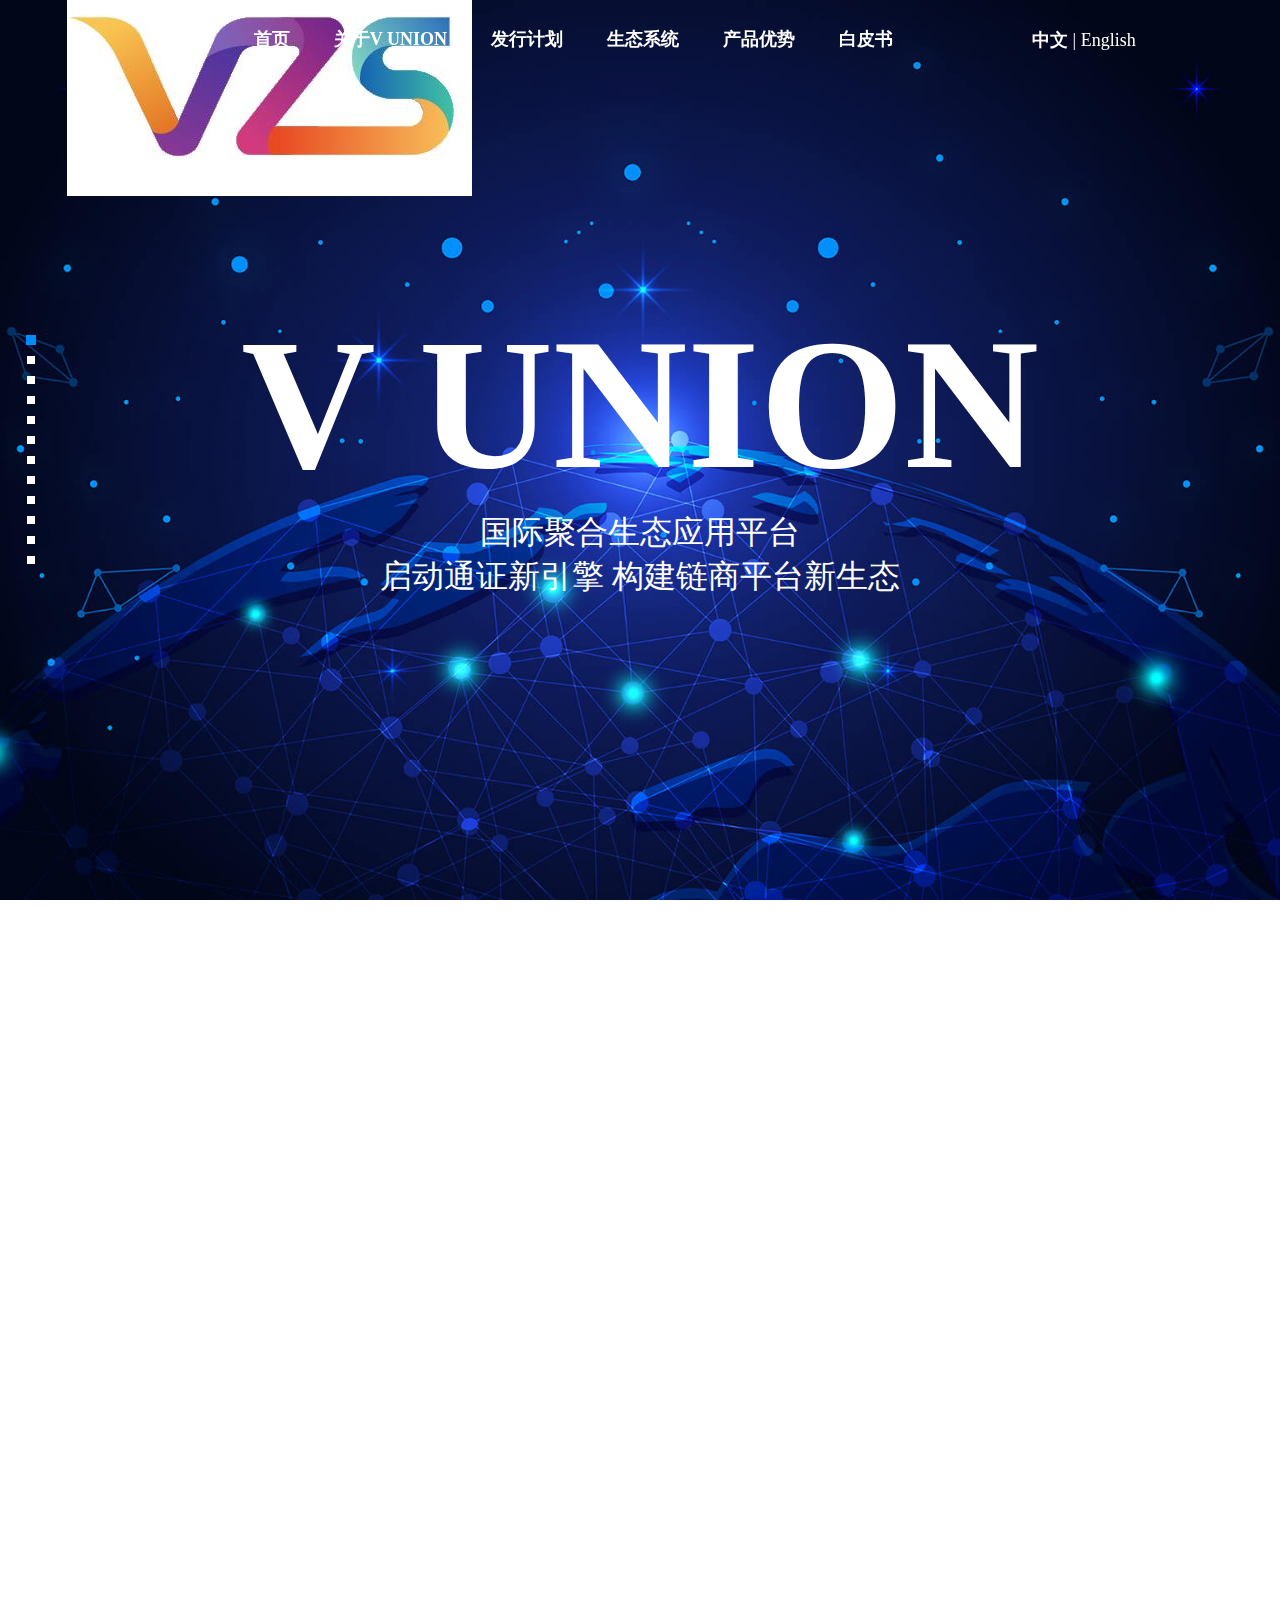
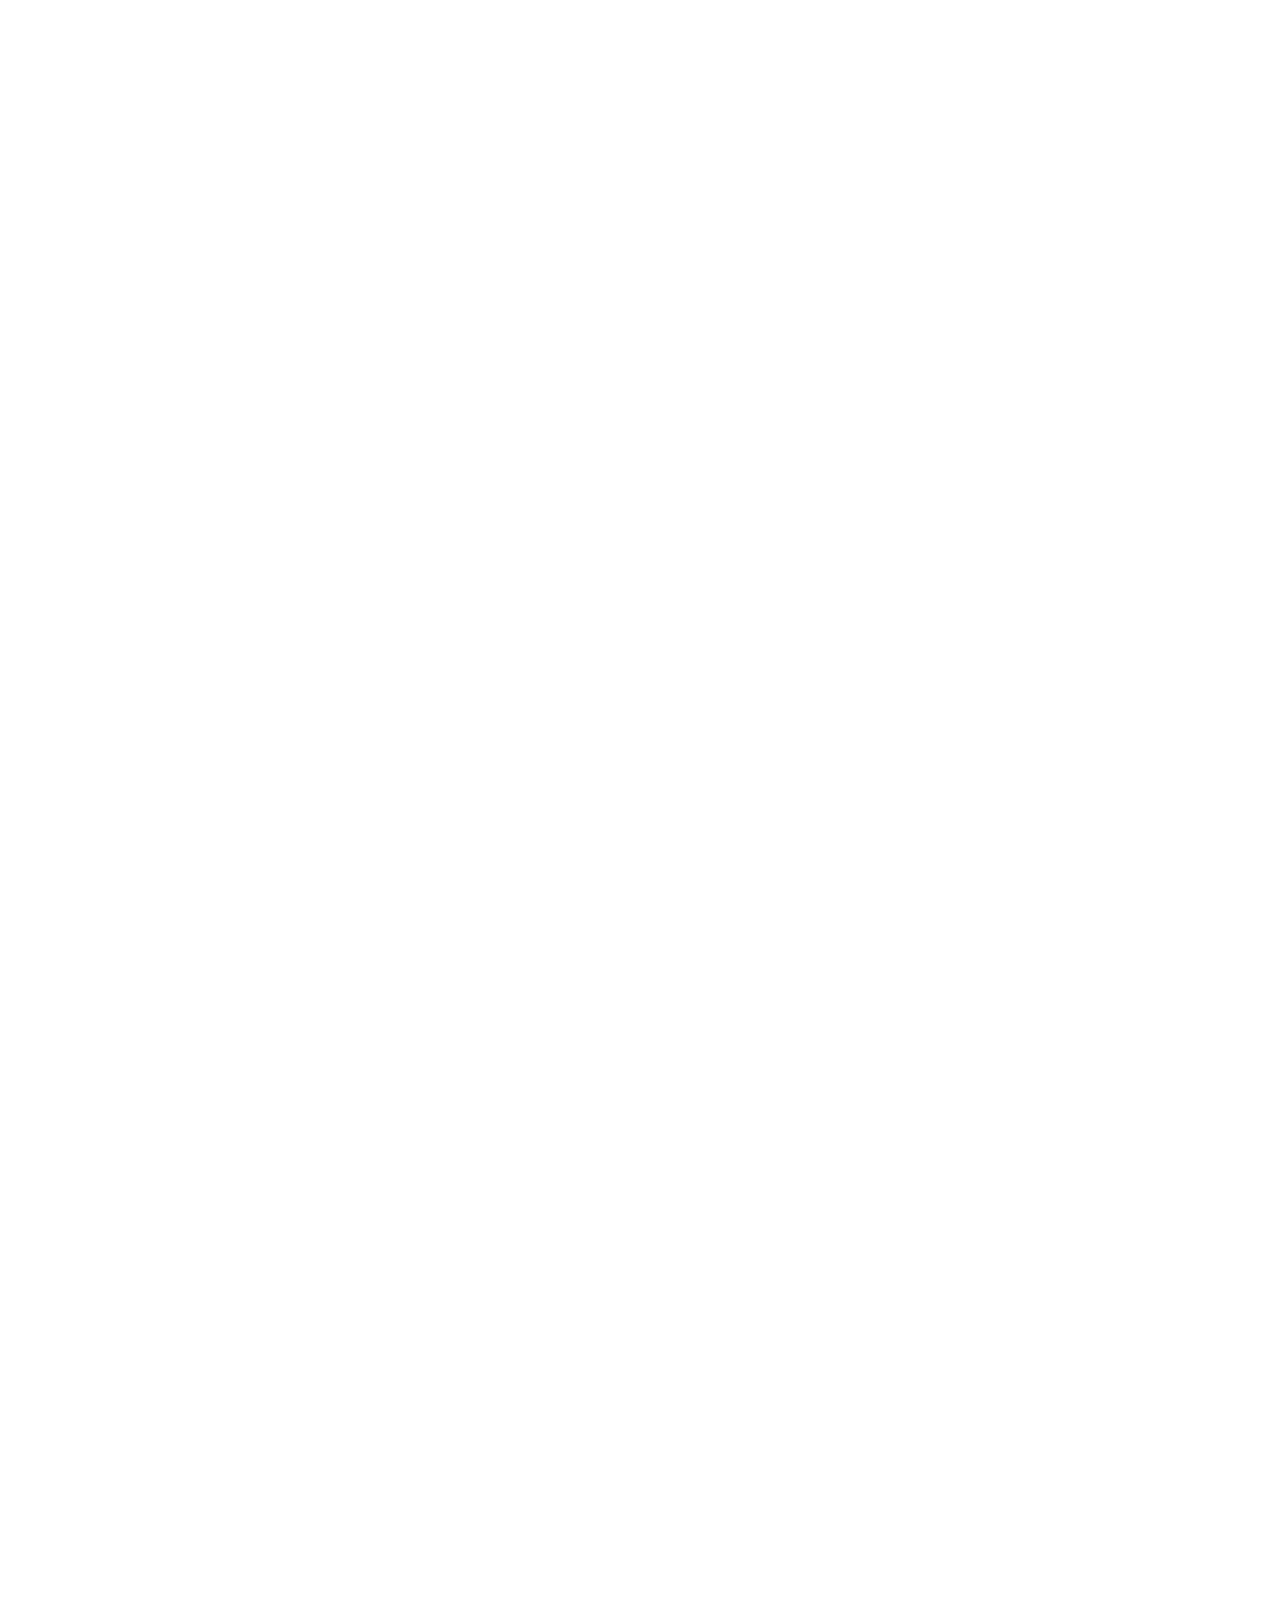
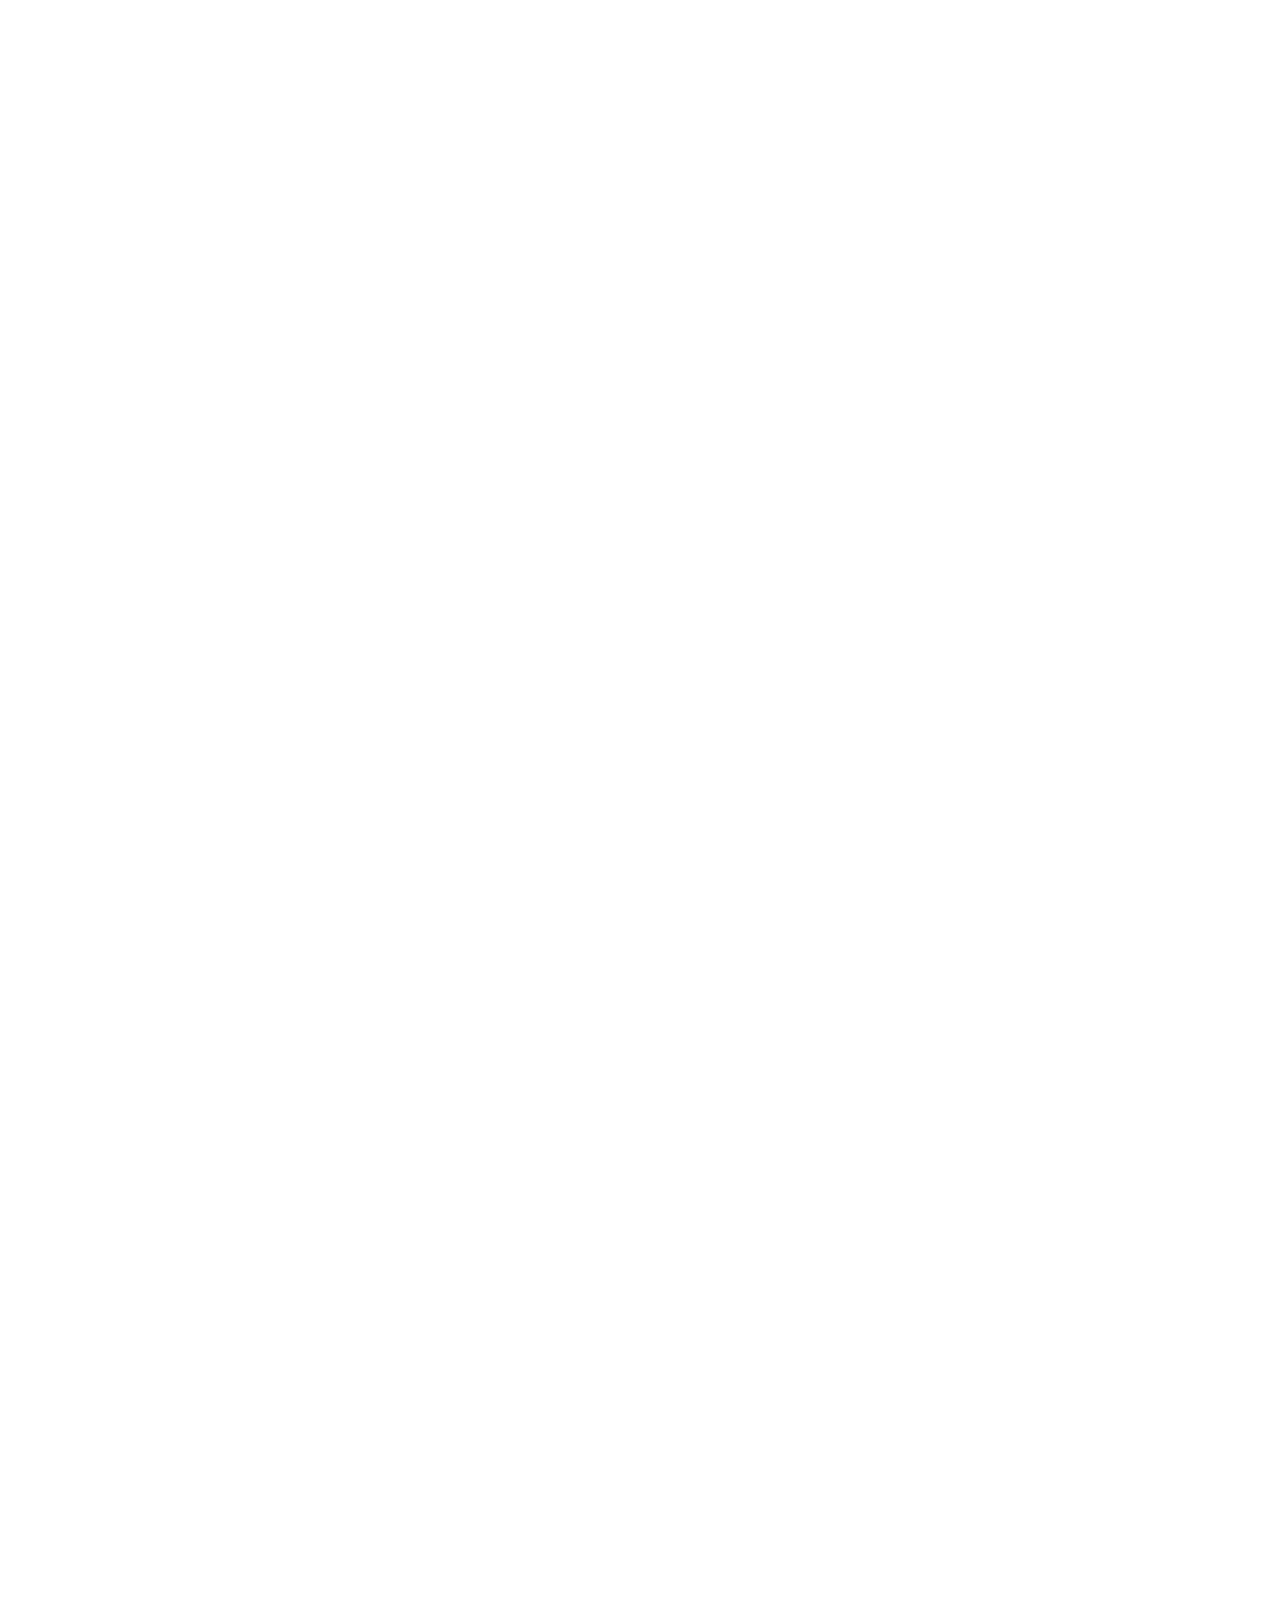
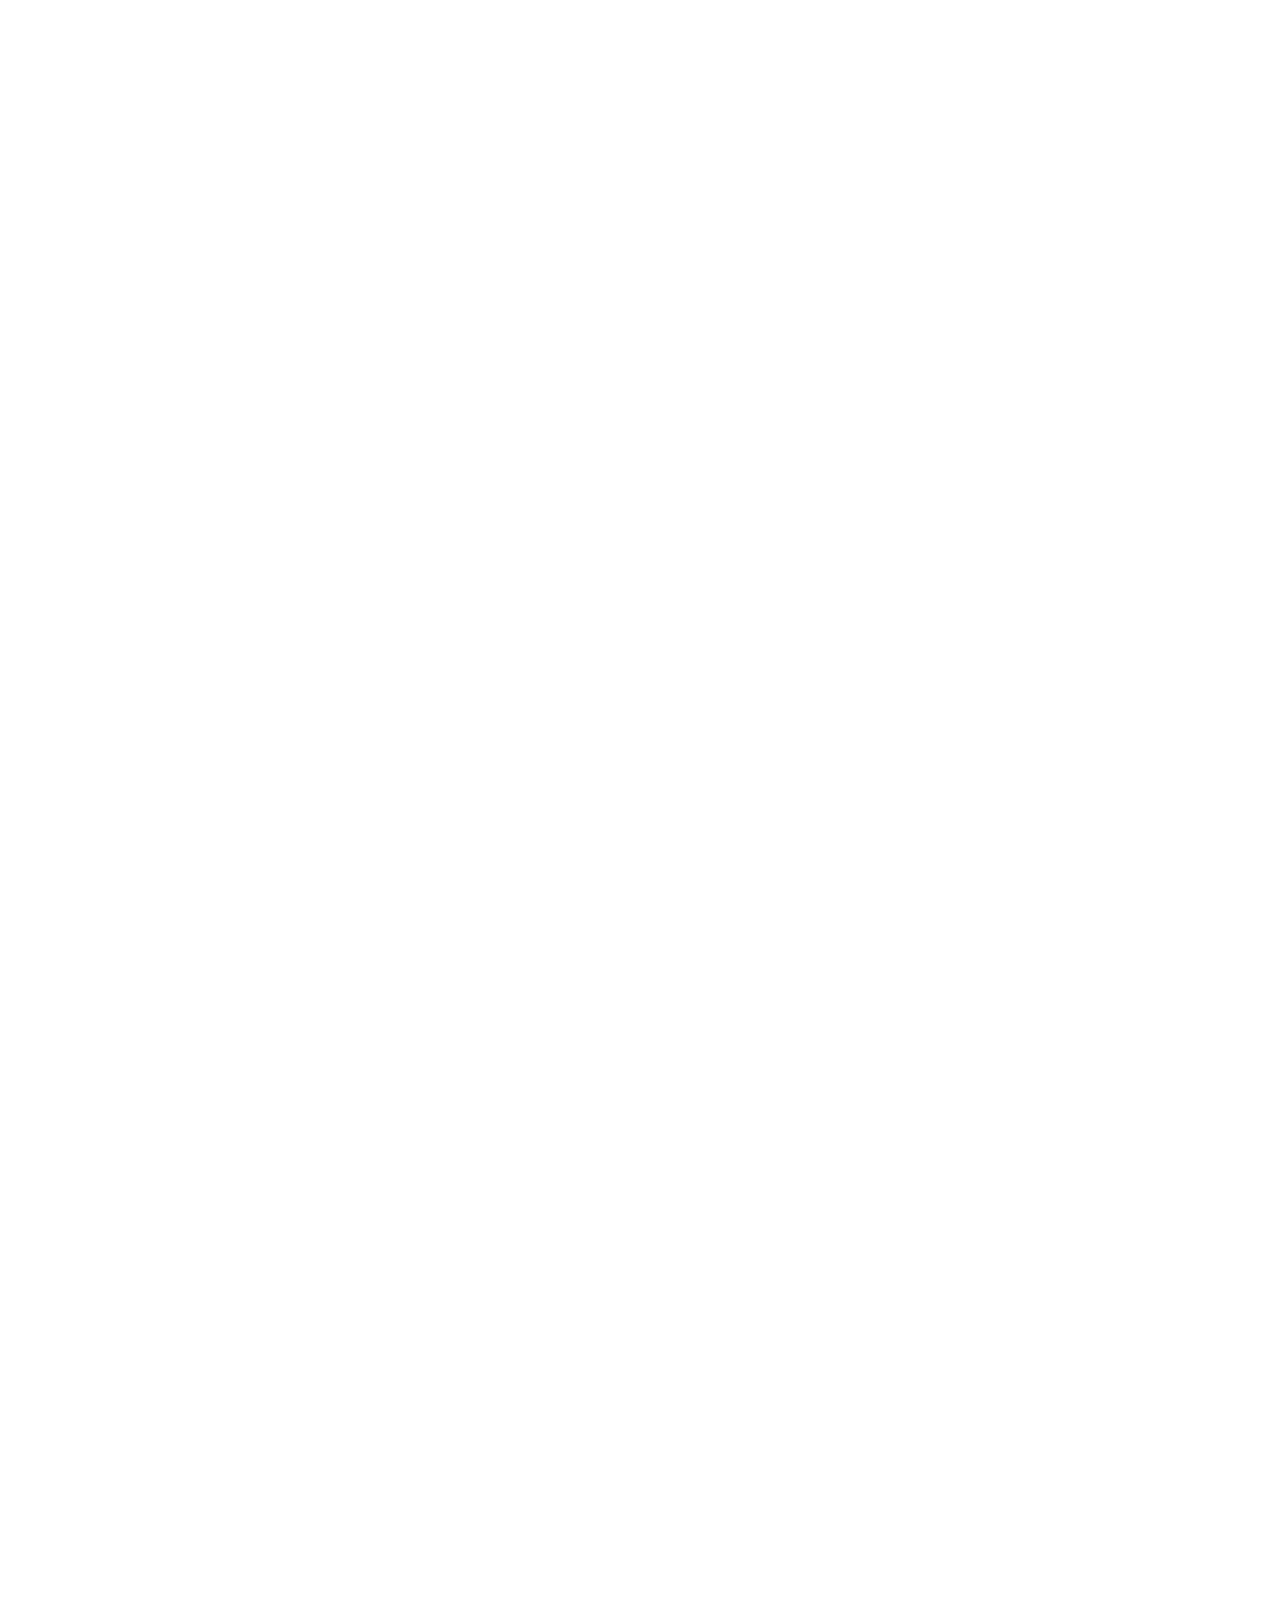
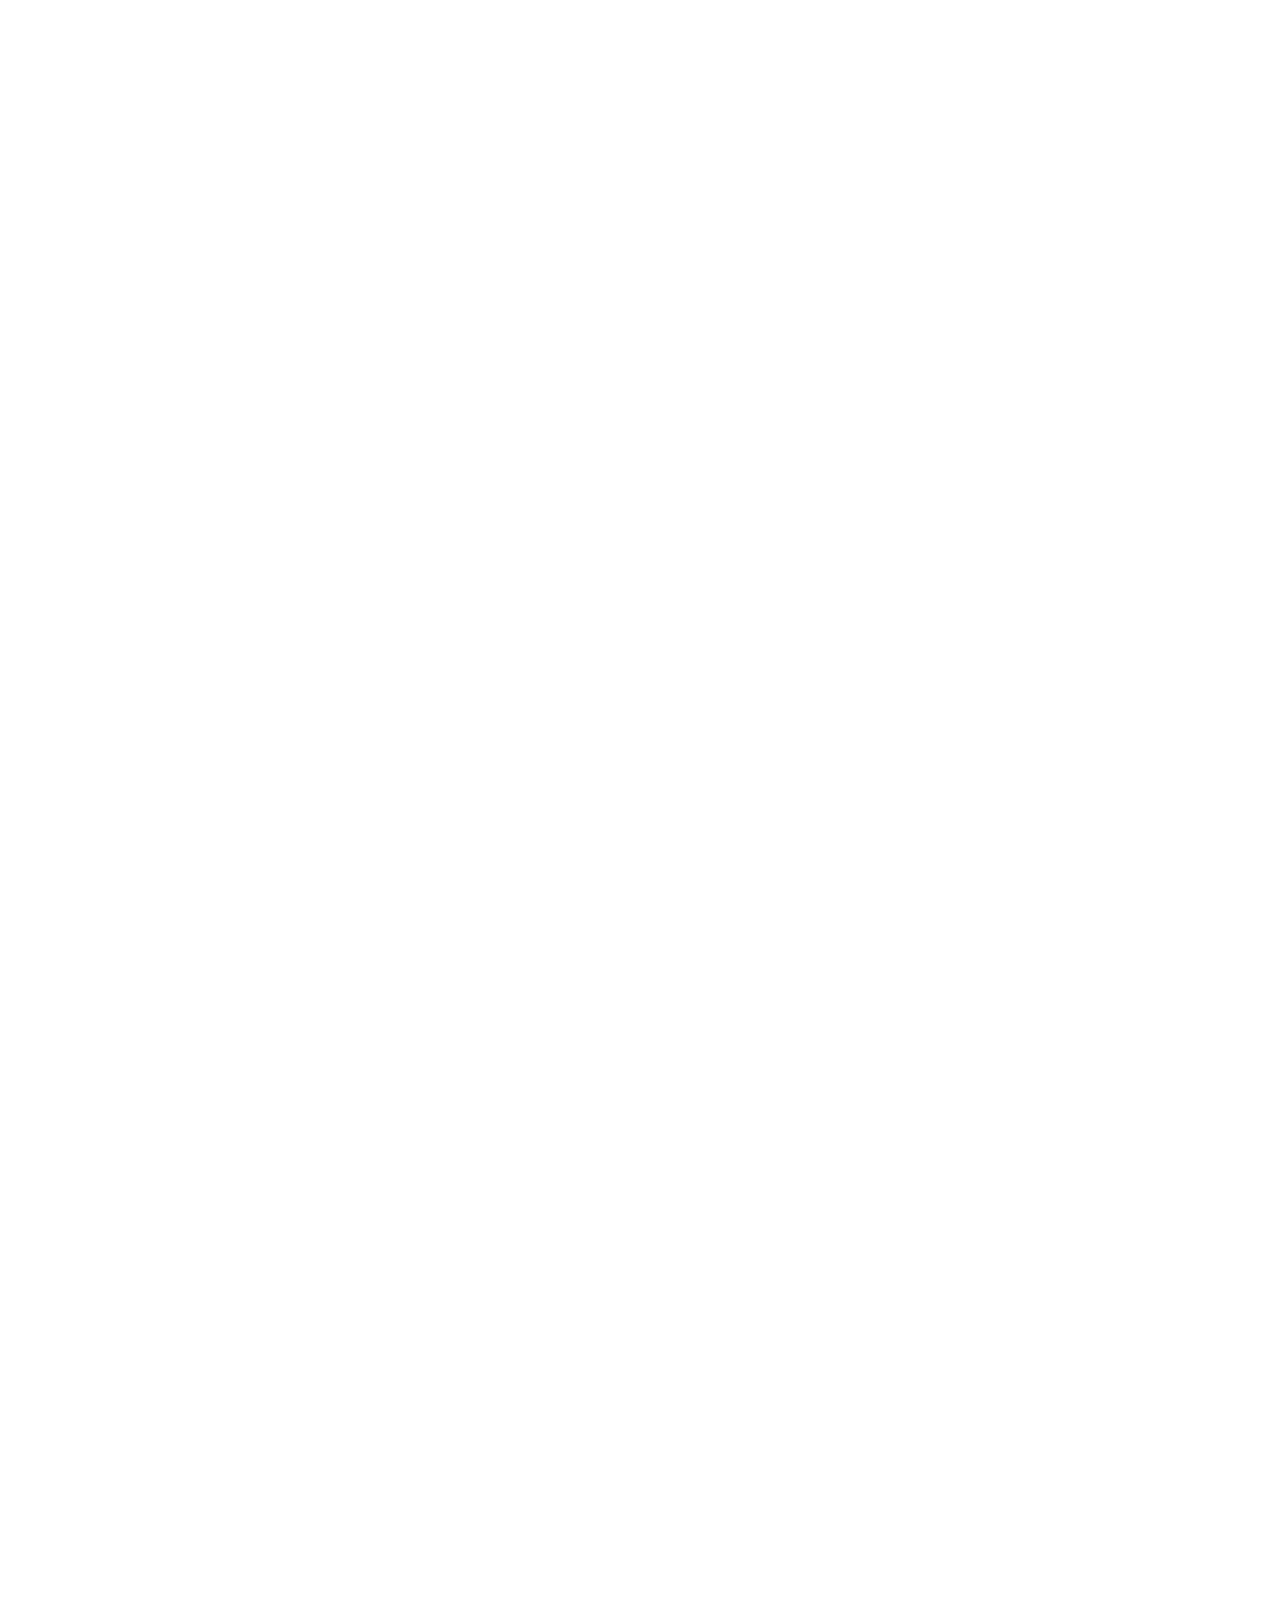
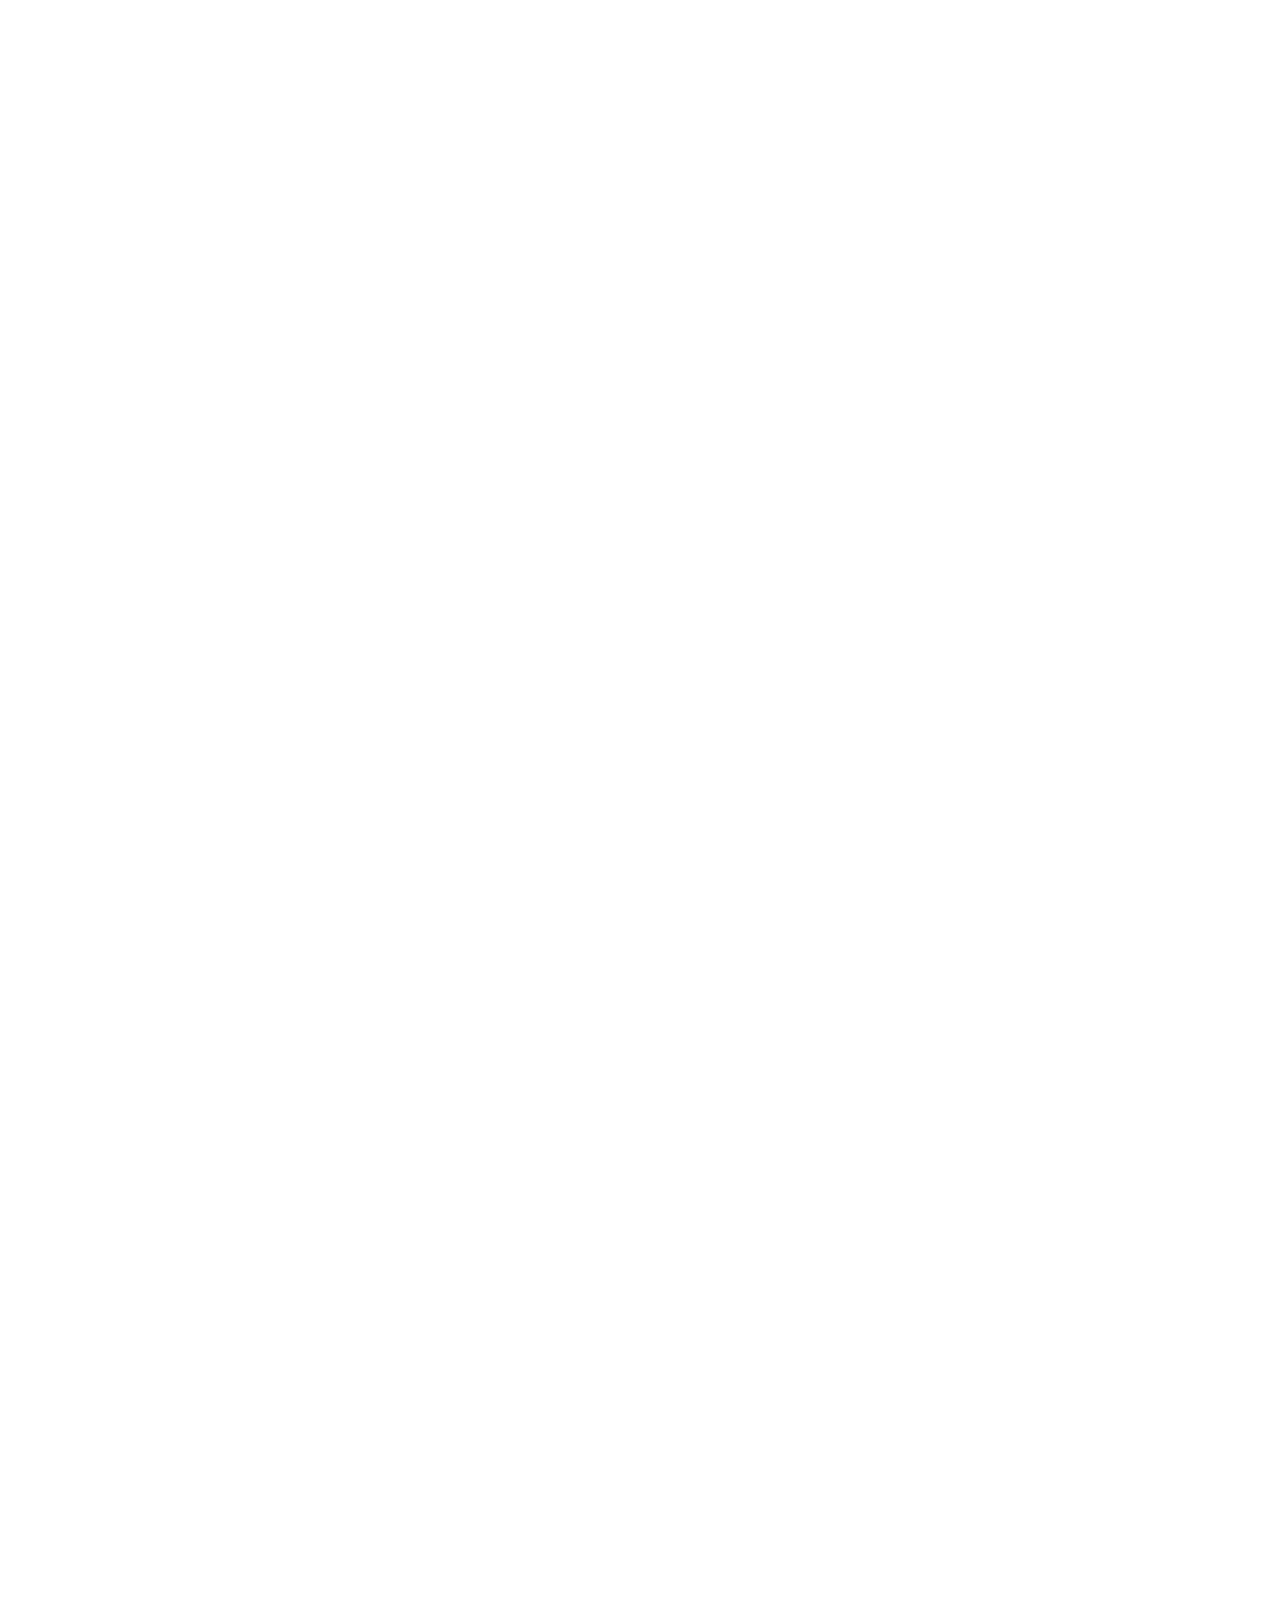
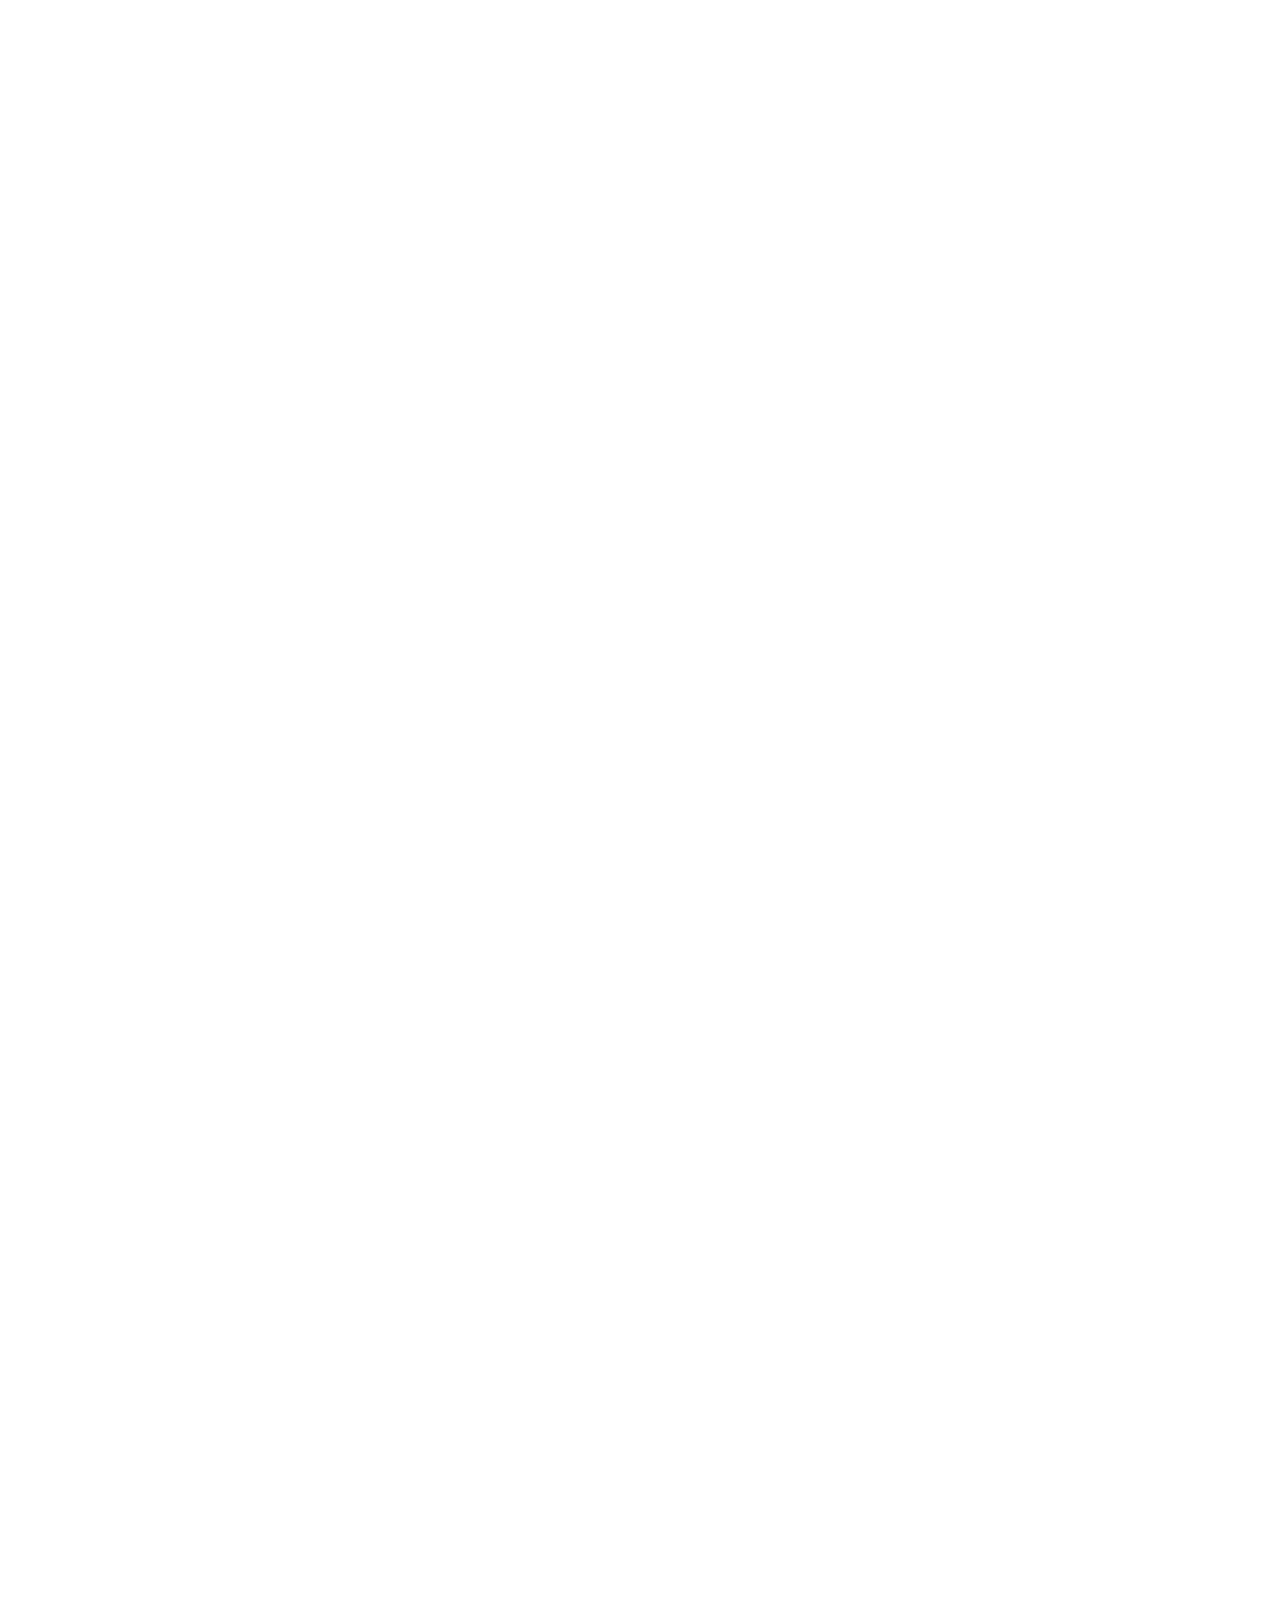
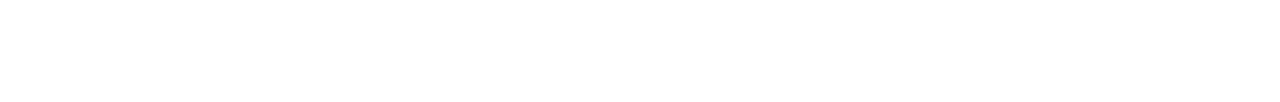
<file: index.html>
<!DOCTYPE html>
<html lang="en">

<head>
    <meta charset="UTF-8">
    <meta charset="utf-8">
    <meta http-equiv="X-UA-Compatible" content="IE=edge,chrome=1" />
    <meta name="renderer" content="webkit">
    <meta name="viewport" content="initial-scale=1, maximum-scale=1, minimum-scale=1, user-scalable=no">
    <META HTTP-EQUIV="Cache-Control" CONTENT="no-cache, must-revalidate">
    <title>UNION</title>
    <meta name="keywords" content="UNION">
    <meta name="description" content="UNION">
    <link rel="stylesheet" href="./css/base.css">
    <link rel="stylesheet" href="./css/fullPage.css">
    <link rel="stylesheet" href="./css/swiper.min.css">
    <link rel="stylesheet" href="./css/index.css">
    <!--[if lt IE 9]> 
        <script src="js/html5.min.js"></script>
    <![endif]-->
</head>
<body>
    <section class="navbar">
        <div class="container">
            <div class="navbar-header left-navbar">
                <a class="navbar-brand" href="index.html">
                    <img src="./img/logo.jpg" class="logo-white">
                </a>
            </div>
            <p class="nmobile-icon">
                <img src="./img/daohang.png" alt="">
            </p>
            <div class="navbar-collapse" id="menu">
                <a href="#page1" data-menuanchor="page1" class="active">首页</a>
                <a href="#page2" data-menuanchor="page2" id="pagetwo">关于V UNION</a>
                <a href="#page5" data-menuanchor="page5">发行计划</a>
                <a href="#page6" data-menuanchor="page6" id="pagefouth">生态系统</a>
                <a href="#page11" data-menuanchor="page11" id="pagefive">产品优势</a>
                <a href="./ktg.pdf">白皮书</a>
            </div>
            <div class="navbar-header nmobile-lang">
                <p class="lang">
                    <a class="active" href="index.html">中文</a> |
                    <a href="index_en.html">English</a>
                </p>
            </div>
        </div>
    </section>
    <div id="fullPage">
        <!-- 第一页 -->
        <div class="section">
            <div class="inner-box">
                <img src="./img/bg1.jpg" alt="" class="bgimg">
                <section class="page-content page1-content">
                    <h2 class="anpage1_1">V UNION</h2>
                    <p class="anpage1_2">国际聚合生态应用平台</p>
                    <p class="anpage1_3">启动通证新引擎 构建链商平台新生态</p>
                </section>
            </div>
        </div>
        <!-- 第二页（1） -->
        <div class="section">
            <div class="inner-box">
                <img src="./img/1.png" alt="" class="bgimg">
                <section class="page-content page2-content">
                    <h2 class="anpage2_1">V UNION介绍 </h2>
                    <div class="content-desc">
                        <div class="page2-inner anpage2_1_1">
                            <p class="title">V UNION介绍 </p>
                            <p>Vunion是一种基于区块链技术的智能链商合约应用平台。由Vunion社区联盟与新加坡CM基金会，包括美国EATH，刚果金CA Standard,新加坡南洋国联集团等世界知名机构共同发起。</p>
                            <p class="book anpage2_1_5">
                                <img src="./img/fk.png" alt="书本">
                            </p>
                        </div>
                        <div class="page2-inner anpage2_1_2">
                            <p class="title">PURPOSE宗旨 </p>
                            <p>搭建数字资产管理和消费流通为一体的区块链技术应用生态圈，为数字资产拥有者提供最优质，安全，便捷与高效的服务</p>
                        </div>
                        <div class="page2-inner anpage2_1_3">
                            <p class="title">MISSION使命 </p>
                            <p>致力于打造全球最大的链商社群之一，共享全球链商产业红利！</p>
                        </div>
                        <div class="page2-inner anpage2_1_4">
                            <p class="title">LOCATION定位 </p>
                            <p>智能链商的消费应用平台，同时是一个全球分布式比特币算力销售平台，为全球客户提供区块智能合约技术及DAPP解决方案、算力销售等服务。</p>
                        </div>
                    </div>
                </section>
            </div>
        </div>
        <!--  第二页（2） -->
        <div class="section">
            <div class="inner-box">
                <img src="./img/2.png" alt="" class="bgimg">
                <section class="page-content page2-2content">
                    <h2 class="page2_3">VID：V Union生态令牌</h2>
                    <p class="page2_4">VID是Vunion生态中数字身份的标志，也是享有相应权益的标识。它就像用户参与生态应用的通行证，我们可以更直观的理解为享有平台的生态红利。未来，将赋予其更多价值与权益。</p>
                </section>
            </div>
        </div>
        <!--  第二页（3） -->
        <div class="section">
            <div class="inner-box">
                <img src="./img/3.png" alt="" class="bgimg">
                <section class="page-content page2-3content">
                    <p class="page2_5">
                        <img src="./img/circle.png" alt="图片加载中。。。">
                    </p>
                </section>
            </div>
        </div>
        <!-- 第三页 -->
        <div class="section">
            <div class="inner-box">
                <img src="./img/4.png" alt="" class="bgimg">
                <section class="page-content page3-content">
                    <div class="left-centent">
                        <h2 class="anpage3_1">TOKEN 模型</h2>
                        <p class="anpage3_1_1">平台通证简称：VZS</p>
                        <p class="anpage3_1_2">TOKEN属性：ERC-20</p>
                        <p class="anpage3_1_2">总发行量: 9个亿</p>
                        <p class="anpage3_1_3">51%生态流通</p>
                        <p class="anpage3_1_4">10%即9000万枚用于Vunion生态初期搭建</p>
                        <p class="anpage3_1_5">80%将以挖矿的形式获取。</p>
                        <p class="spec-desc anpage3_1_6">价值标的：平台股权及通证</p>
                        <p class="anpage3_1_7">通证用途：消费挖矿结算，全球商家入驻</p>
                        <p class="anpage3_1_8">通证挖矿结算；矿池生态支付流通与挖矿结算</p>
                    </div>
                    <div class="right-centent">
                        <p class="anpage3_2_1">
                            <img src="./img/img3.png" alt="">
                        </p>
                        <p class="anpage3_2_2">VZS是V Union生态的平台内基本流通通证</p>
                    </div>
                </section>
            </div>
        </div>
        <!--  第四页（1） -->
        <div class="section">
            <div class="inner-box">
                <img src="./img/5.png" alt="" class="bgimg">
                <section class="page-content">
                    <section class="content-right">
                        <h2 class="anpage4_1_1">联频共振V池</h2>
                        <p class="anpage4_1_2">信任网络：每个VID的裂变奖励可以从他们自身搭建的信任网络体系中获得。它是一个去中心化的分布式网络，所以没有人可以篡改它的分配规则，也没有一个中心能掌控共振V池的资金，更不会有资金池被盗取的现象发生。以链商合约为基础搭建的信任合约机制为社群裂变提供一个可以无限创造收益的生态系统。</p>
                    </section>
                </section>
            </div>
        </div>
        <!--  第四页（2） -->
        <div class="section">
            <div class="inner-box">
                <img src="./img/11.png" alt="" class="bgimg">
                <section class="page-content">
                    <section class="content-left">
                        <h2 class="anpage4_2_1">链上商城</h2>
                        <p class="anpage4_2_2">全球首款社交电商综合应用服务平台，平台自营链商商城，消费挖矿，支持多币种消费和商家入驻，在线几十万种商品，满足衣食住行娱多领域消费需求。平台支持全球的商家入驻，共享平台流量实现拓客，从而搭建全球最大的链商系统。实现以区块链技术为纽带在实体商业中各行各业的应用，为消费用户提供性价比更高的商品和服务。</p>
                    </section>
                </section>
            </div>
        </div>
        <!--  第四页（3） -->
        <div class="section">
            <div class="inner-box">
                <img src="./img/6.png" alt="" class="bgimg">
                <section class="page-content">
                    <section class="content-right cr4_3">
                        <h2 class="anpage4_3_1">超级应用钱包</h2>
                        <p class="anpage4_3_2">链通多元化DAPP超级应用钱包，平台已全球领先开通国际SDK标准支付接口，实现移动端多币种数字资产安全存储。零钱包为B2B，B2C，C2C之间快速交易的信用支付体验，推动区块链通证经济应用场景的多元化，规范化。链上钱包
                            给一个钱包地址发送数字资产，每笔交易在全网广播，被确认，被打包进区块。这是发生在链上的，被称为on-chain交易。
                        </p>
                    </section>
                </section>
            </div>
        </div>
        <!--  第四页（4） -->
        <div class="section">
            <div class="inner-box">
                <img src="./img/7.png" alt="" class="bgimg">
                <section class="page-content">
                    <section class="content-left">
                        <h2 class="anpage4_4_1">云算力矿池</h2>
                        <p class="anpage4_4_2">Vunion基金会战略布局矿场矿池，应用POW+POS混合机制，主要为用户提供基于BTC矿场的算力销售，算力租赁，挖矿服务，为用户搭建综合性算力销售平台。</p>
                    </section>
            </section>
            </div>
        </div>
        <!--  第四页（5） -->
        <div class="section">
            <div class="inner-box">
                <img src="./img/8.png" alt="" class="bgimg">
                <section class="page-content">
                    <section class="content-right cr4_5">
                        <h2 class="anpage4_5_1">超级节点</h2>
                        <p class="anpage4_5_2">Vuinon超级节点是为整个生态系统提供服务的全节点。当超级节点被激活时，它需要为信任合约网络提供服务，并在此过程中获得丰厚的生态奖励。共识度越高，超级节点数量将会不断的增加，因此V矿池可以进行良性循环的生态搭建，以保证市场流通和不断升值的支撑。</p>
                    </section>
                </section>
            </div>
        </div>
        <!--  第五页（1） -->
        <div class="section">
            <div class="inner-box">
                <img src="./img/9.png" alt="" class="bgimg">
                <section class="page-content page5-content">
                    <section class="content-left">
                        <h2 class="anpage5_1_1">链商合约</h2>
                        <p class="anpage5_1_2">链商合约是V Union生态应用平台中的重要合约系统。</p>
                        <p class="spec-desc anpage5_1_3">全球的服务商，供应链可以在链商合约上注册收款地址，设置智能合约服务商佣金比例，并激活链商合约。</p>
                        <p class="anpage5_1_4">通过这些合约，商家和供应链可以在区块链信任网络系统注册自己的收款地址，商家数据信息上链，打造全球最大的链商社群，建立共赢，可循环的去中心化的生态体系。</p>
                    </section>
            </section>
            </div>
        </div>
        <!--  第五页（2） -->
        <div class="section">
            <div class="inner-box">
                <img src="./img/10.png" alt="" class="bgimg">
                <section class="page-content page5-2content">
                    <p class="spec-title anpage5_2_1">我 们 的 优 势</p>
                    <section class="content-desc">
                        <div class="inner-desc">
                            <div class="bg-desc anpage5_2_2">
                                <p>
                                    <img src="./img/ws.png" alt="">
                                </p>
                                <p class="desc-title">智能合约 社群裂变</p>
                                <p class="desc-text">任何VIP节点会员激活VID,都有权益参与智能合约匹配的社群晋级奖励</p>
                            </div>
                        </div>
                        <div class="inner-desc">
                            <div class="bg-desc anpage5_2_3">
                                <p>
                                    <img src="./img/sm.png" alt="">
                                </p>
                                <p class="desc-title">丰富生态应用场景</p>
                                <p class="desc-text">全球首款链上商城在线数十万种商品，消费挖矿，消费赚钱支持商家入驻，共享流量的企业级服务平台</p>
                            </div>
                        </div>
                        <div class="inner-desc">
                            <div class="bg-desc anpage5_2_4">
                                <p>
                                    <img src="./img/dn.png" alt="">
                                </p>
                                <p class="desc-title">云算力销售平台</p>
                                <p class="desc-text">为全球用户提供算力商城销售服务，是一个全球分布式比特币算力销售平台</p>
                            </div>
                        </div>
                        <div class="inner-desc">
                            <div class="bg-desc anpage5_2_5">
                                <p>
                                    <img src="./img/zs.png" alt="">
                                </p>
                                <p class="desc-title">聚合TOKEN流通价值</p>
                                <p class="desc-text">构建消费与数字资产支付相结合的生态应用闭环，持有 平台通证等同于持有平台股权</p>
                            </div>
                        </div>
                    </section>
                </section>
                <div class="footer"><img src="./img/logo.jpg" alt=""> union 版权所有@vunion 版权所有</div>
            </div>
        </div>
    </div>
    <script src="./js/jquery.js"></script>
    <script src="./js/jquery.fullPage.js"></script>
    <script src="./js/swiper.min.js"></script>
    <script type="text/javascript">
        var winHeight = $(window).height();
        $(function () {
            $(window).resize(function () {
                autoScrolling();
                winHeight = $(window).height();
            });
            function autoScrolling() {
                var $ww = $(window).width();
                $(".inner-box").width($ww);
                if ($ww < 1024) {
                    $(".nmobile-icon").addClass('specTag');
                    $.fn.fullpage.setAutoScrolling(true);
                } else {
                    $(".nmobile-icon").removeClass('specTag');
                    $(".navbar-collapse").show();
                    $(".nmobile-lang").show();
                    $.fn.fullpage.setAutoScrolling(true);
                }
            }
            autoScrolling();
        })
        $('#fullPage').fullpage({
            anchors: ['page1', 'page2', 'page3', 'page4','page5','page6','page7','page8','page9','page10','page11','page12'],
            menu: '#menu',
            navigation: true,
            controlArrow: false, //是否隐藏左右滑块的箭头(默认为true)
            verticalCentered: true, //内容是否垂直居中(默认为true)
            css3: true, //是否使用 CSS3 transforms 滚动(默认为false)
            resize: true, //字体是否随着窗口缩放而缩放(默认为false)
            scrolllingSpeed: 1000, //滚动速度，单位为毫秒(默认为700)
            lockAnchors: false, //是否锁定锚链接，默认为false。设置weitrue时，锚链接anchors属性也没有效果。
            loopBottom: false, //滚动到最底部后是否滚回顶部(默认为false)
            loopTop: false, //滚动到最顶部后是否滚底部
            loopHorizontal: false, //左右滑块是否循环滑动
            // autoScrolling: true, // 是否使用插件的滚动方式，如果选择 false，则会出现浏览器自带的滚动条
            scrollBar: false, //是否显示滚动条，为true是一滚动就是一整屏
            keyboardScrolling: true, //是否使用键盘方向键导航(默认为true)
            slidesNavigation: true,
            afterLoad: function (index) {
                let nowpage = index;
                if(nowpage == 'page3' || nowpage == 'page4') {
                    $("#pagetwo").addClass('active').siblings().removeClass('active')
                }
                if(nowpage == 'page7' || nowpage == 'page8' || nowpage == 'page9' || nowpage == 'page10') {
                    $("#pagefouth").addClass('active').siblings().removeClass('active')
                }
                if(nowpage == 'page12') {
                    $("#pagefive").addClass('active').siblings().removeClass('active')
                }
                // 第一页
                if (nowpage == 'page1') {
                    $("[class*='anpage1_']").removeClass('v-hidden');
                    $("[class*='anpage1_']").addClass('animated');
                    $('.anpage1_1').addClass('bounceInDown');
                    $('.anpage1_2').addClass('bounceInLeft');
                    $('.anpage1_3').addClass('lightSpeedIn');
                } else {
                    $("[class*='anpage1_']").addClass('v-hidden');
                    $("[class*='anpage1_']").removeClass('animated');
                    $('.anpage1_1').removeClass("bounceInDown");
                    $('.anpage1_2').removeClass('bounceInLeft');
                    $('.anpage1_3').removeClass('lightSpeedIn');
                }
                // 第二页面
                if (nowpage == 'page2') {
                    $("[class*='anpage2_1']").addClass('animated');
                    $('.anpage2_1').addClass('fadeInDown');
                    $('.anpage2_1').removeClass('v-hidden');
                    setTimeout(function () {
                        $('.anpage2_1_1').removeClass('v-hidden');
                        $('.anpage2_1_1').addClass('lightSpeedIn');
                    }, 500);
                    setTimeout(function () {
                        $('.anpage2_1_2').removeClass('v-hidden');
                        $('.anpage2_1_2').addClass('fadeInLeftBig');
                    }, 300);
                    setTimeout(function () {
                        $('.anpage2_1_3').removeClass('v-hidden');
                        $('.anpage2_1_3').addClass('fadeInLeftBig');
                    }, 600);
                    setTimeout(function () {
                        $('.anpage2_1_4').removeClass('v-hidden');
                        $('.anpage2_1_4').addClass('fadeInLeftBig');
                    }, 900);
                    setTimeout(function () {
                        $('.anpage2_1_5').removeClass('v-hidden');
                        $('.anpage2_1_5').addClass('rotateIn');
                    }, 1200);
                    setTimeout(() => {
                        $('.anpage2_1_2').removeClass('fadeInLeftBig');
                    }, 2000)
                } else {
                    $("[class*='anpage2_1']").addClass('v-hidden');
                    $("[class*='anpage2_1']").removeClass('animated');
                    $('.anpage2_1').removeClass('fadeInDown');
                    $("[class*='anpage2_1_1']").removeClass('lightSpeedIn');
                    $("[class*='anpage2_1_2']").removeClass('fadeInLeftBig');
                    $("[class*='anpage2_1_3']").removeClass('fadeInLeftBig');
                    $("[class*='anpage2_1_4']").removeClass('fadeInLeftBig');
                    $('.anpage2_1_5').removeClass('rotateIn');
                }
                    // 二二
                    if(nowpage == "page3") {
                        $(".page2_3").removeClass('v-hidden');
                        $(".page2_4").removeClass('v-hidden');
                        $(".page2_3").addClass('animated');
                        $(".page2_4").addClass('animated');
                        $('.page2_3').addClass('bounceInLeft');
                        $('.page2_4').addClass('bounceInRight');
                    }else{
                        $(".page2_3").addClass('v-hidden');
                        $(".page2_4").addClass('v-hidden');
                        $(".page2_3").removeClass('animated');
                        $(".page2_4").removeClass('animated');
                        $('.page2_3').removeClass('bounceInLeft');
                        $('.page2_4').removeClass('bounceInRight');
                    }
                    // 二三
                    if(nowpage == "page4") {
                        $(".page2_5").removeClass('v-hidden');
                        $(".page2_5").addClass('animated');
                        $('.page2_5').addClass('animated rotateIn');
                    }else{
                        $(".page2_5").addClass('v-hidden');
                        $(".page2_5").removeClass('animated');
                        $('.page2_5').removeClass('animated rotateIn');
                    }
                // 第三页
                if (nowpage == 'page5') {
                    $("[class*='anpage3_']").addClass('animated');
                    $("[class*='anpage3_2']").addClass('animated');
                    $("[class*='anpage3_2']").removeClass('v-hidden');
                    $('.anpage3_1').removeClass('v-hidden');
                    $('.anpage3_1').addClass('bounceInDown');
                    $('.anpage3_2_2').addClass('bounceInDown');
                    $('.anpage3_2_1').addClass('bounceInUp');
                    setTimeout(function () {
                        ;
                        $('.anpage3_1_1').removeClass('v-hidden');
                        $('.anpage3_1_1').addClass('lightSpeedIn');
                    }, 200);
                    setTimeout(function () {
                        $('.anpage3_1_2').removeClass('v-hidden');
                        $('.anpage3_1_2').addClass('fadeInLeftBig');
                    }, 100);
                    setTimeout(function () {
                        $('.anpage3_1_3').removeClass('v-hidden');
                        $('.anpage3_1_3').addClass('fadeInLeftBig');
                    }, 300);
                    setTimeout(function () {
                        $('.anpage3_1_4').removeClass('v-hidden');
                        $('.anpage3_1_4').addClass('fadeInLeftBig');
                    }, 600);
                    setTimeout(function () {
                        $('.anpage3_1_5').removeClass('v-hidden');
                        $('.anpage3_1_5').addClass('fadeInLeftBig');
                    }, 900);
                    setTimeout(function () {
                        $('.anpage3_1_6').removeClass('v-hidden');
                        $('.anpage3_1_6').addClass('fadeInLeftBig');
                    }, 1200);
                    setTimeout(function () {
                        $('.anpage3_1_7').removeClass('v-hidden');
                        $('.anpage3_1_7').addClass('fadeInLeftBig');
                    }, 1500);
                    setTimeout(function () {
                        $('.anpage3_1_8').removeClass('v-hidden');
                        $('.anpage3_1_8').addClass('fadeInLeftBig');
                    }, 1800);
                } else {
                    $("[class*='anpage3_']").addClass('v-hidden');
                    $("[class*='anpage3_']").removeClass('animated');
                    $('.anpage3_1').removeClass("bounceInDown");
                    $('.anpage3_1_1').removeClass('lightSpeedIn');
                    $("[class*='anpage3_']").removeClass('fadeInLeftBig');
                    $('.anpage3_2_2').removeClass('bounceInDown');
                    $('.anpage3_2_1').removeClass('bounceInUp');
                }
                
                // 第四页
                if (nowpage == 'page6') {
                    $("[class*='anpage4_1']").removeClass('v-hidden');
                    $("[class*='anpage4_1']").addClass('animated');
                    $('.anpage4_1_1').addClass('fadeInDownBig');
                    $('.anpage4_1_2').addClass('fadeInUpBig');
                } else {
                    $("[class*='anpage4_1']").addClass('v-hidden');
                    $("[class*='anpage4_1']").removeClass('animated');
                    $('.anpage4_1_1').removeClass('fadeInDownBig');
                    $('.anpage4_1_2').removeClass('fadeInUpBig');
                }
                // 四二
                if (nowpage == 'page7') {
                    $("[class*='anpage4_2']").removeClass('v-hidden');
                    $("[class*='anpage4_2']").addClass('animated');
                    $('.anpage4_2_1').addClass('slideInLeft');
                    $('.anpage4_2_2').addClass('slideInRight');
                } else {
                    $("[class*='anpage4_2']").addClass('v-hidden');
                    $("[class*='anpage4_2']").removeClass('animated');
                    $('.anpage4_2_1').removeClass("slideInLeft");
                    $('.anpage4_2_2').removeClass('slideInRight');
                }
                 // 四三
                if(nowpage == "page8") {
                    $("[class*='anpage4_3']").removeClass('v-hidden');
                    $("[class*='anpage4_3']").addClass('animated');
                    $('.anpage4_3_1').addClass('fadeInDownBig');
                    $('.anpage4_3_2').addClass('fadeInUpBig');
                }else{
                    $("[class*='anpage4_3']").addClass('v-hidden');
                    $("[class*='anpage4_3']").removeClass('animated');
                    $('.anpage4_3_1').removeClass('fadeInDownBig');
                    $('.anpage4_3_2').removeClass('fadeInUpBig');
                }
                // 四四
                if(nowpage == "page9") {
                    $("[class*='anpage4_4']").removeClass('v-hidden');
                    $("[class*='anpage4_4']").addClass('animated');
                    $('.anpage4_4_1').addClass('slideInLeft');
                    $('.anpage4_4_2').addClass('slideInRight');
                }else{
                    $("[class*='anpage4_4']").addClass('v-hidden');
                    $("[class*='anpage4_4']").removeClass('animated');
                    $('.anpage4_4_1').removeClass("slideInLeft");
                    $('.anpage4_4_2').removeClass('slideInRight');
                }
                // 四五
                if(nowpage == 'page10') {
                    $("[class*='anpage4_5']").removeClass('v-hidden');
                    $("[class*='anpage4_5']").addClass('animated');
                    $('.anpage4_5_1').addClass('fadeInDownBig');
                    $('.anpage4_5_2').addClass('fadeInUpBig');
                }else{
                    $("[class*='anpage4_5']").addClass('v-hidden');
                    $("[class*='anpage4_5']").removeClass('animated');
                    $('.anpage4_5_1').removeClass('fadeInDownBig');
                    $('.anpage4_5_2').removeClass('fadeInUpBig');
                }
                // 第五页
                if (nowpage == 'page11') {
                    $("[class*='anpage5_1']").addClass('animated');
                    $('.anpage5_1_1').addClass('fadeInDown');
                    $('.anpage5_1_1').removeClass('v-hidden');
                    setTimeout(function () {
                        $('.anpage5_1_2').removeClass('v-hidden');
                        $('.anpage5_1_2').addClass('fadeInLeftBig');
                    }, 300);
                    setTimeout(function () {
                        $('.anpage5_1_3').removeClass('v-hidden');
                        $('.anpage5_1_3').addClass('fadeInLeftBig');
                    }, 600);
                    setTimeout(function () {
                        $('.anpage5_1_4').removeClass('v-hidden');
                        $('.anpage5_1_4').addClass('fadeInLeftBig');
                    }, 900);
                } else {
                    $("[class*='anpage5_']").addClass('v-hidden');
                    $("[class*='anpage5_1']").removeClass('animated');
                    $('.anpage5_1_1').removeClass('fadeInDown');
                    $("[class*='anpage5_1_2']").removeClass('fadeInLeftBig');
                    $("[class*='anpage5_1_3']").removeClass('fadeInLeftBig');
                    $("[class*='anpage5_1_4']").removeClass('fadeInLeftBig');
                }
                // 五二
                if(nowpage == 'page12'){
                    $("[class*='anpage5_2']").addClass('animated');
                    $('.anpage5_2_1').addClass('fadeInDown');
                    $('.anpage5_2_1').removeClass('v-hidden');
                    setTimeout(function() {
                        $('.anpage5_2_2').removeClass('v-hidden');
                        $('.anpage5_2_2').addClass('fadeInLeftBig');
                    }, 300);
                    setTimeout(function() {
                        $('.anpage5_2_3').removeClass('v-hidden');
                        $('.anpage5_2_3').addClass('fadeInLeftBig');
                    }, 600);
                    setTimeout(function() {
                        $('.anpage5_2_4').removeClass('v-hidden');
                        $('.anpage5_2_4').addClass('fadeInLeftBig');
                    }, 900);
                    setTimeout(function() {
                        $('.anpage5_2_5').removeClass('v-hidden');
                        $('.anpage5_2_5').addClass('fadeInLeftBig');
                    }, 1200);
                }else{
                    $("[class*='anpage5_2']").addClass('v-hidden');
                    $("[class*='anpage5_2']").removeClass('animated');
                    $('.anpage5_2_1').removeClass('fadeInDown');
                    $("[class*='anpage5_2_2']").removeClass('fadeInLeftBig');
                    $("[class*='anpage5_2_3']").removeClass('fadeInLeftBig');
                    $("[class*='anpage5_2_4']").removeClass('fadeInLeftBig');
                    $("[class*='anpage5_2_5']").removeClass('fadeInLeftBig');
                }
            }
        });
    </script>
    <script type="text/javascript">
        // 导航
        $(".nmobile-icon").on("click", function () {
            if ($(".nmobile-icon").hasClass('specTag')) {
                $(".nmobile-icon").removeClass('specTag')
                $(".navbar-collapse").show();
                $(".nmobile-lang").show();
            } else {
                $(".nmobile-icon").addClass('specTag')
                $(".navbar-collapse").hide();
                $(".nmobile-lang").hide();
            }
        })
    </script>
</body>

</html>
</file>
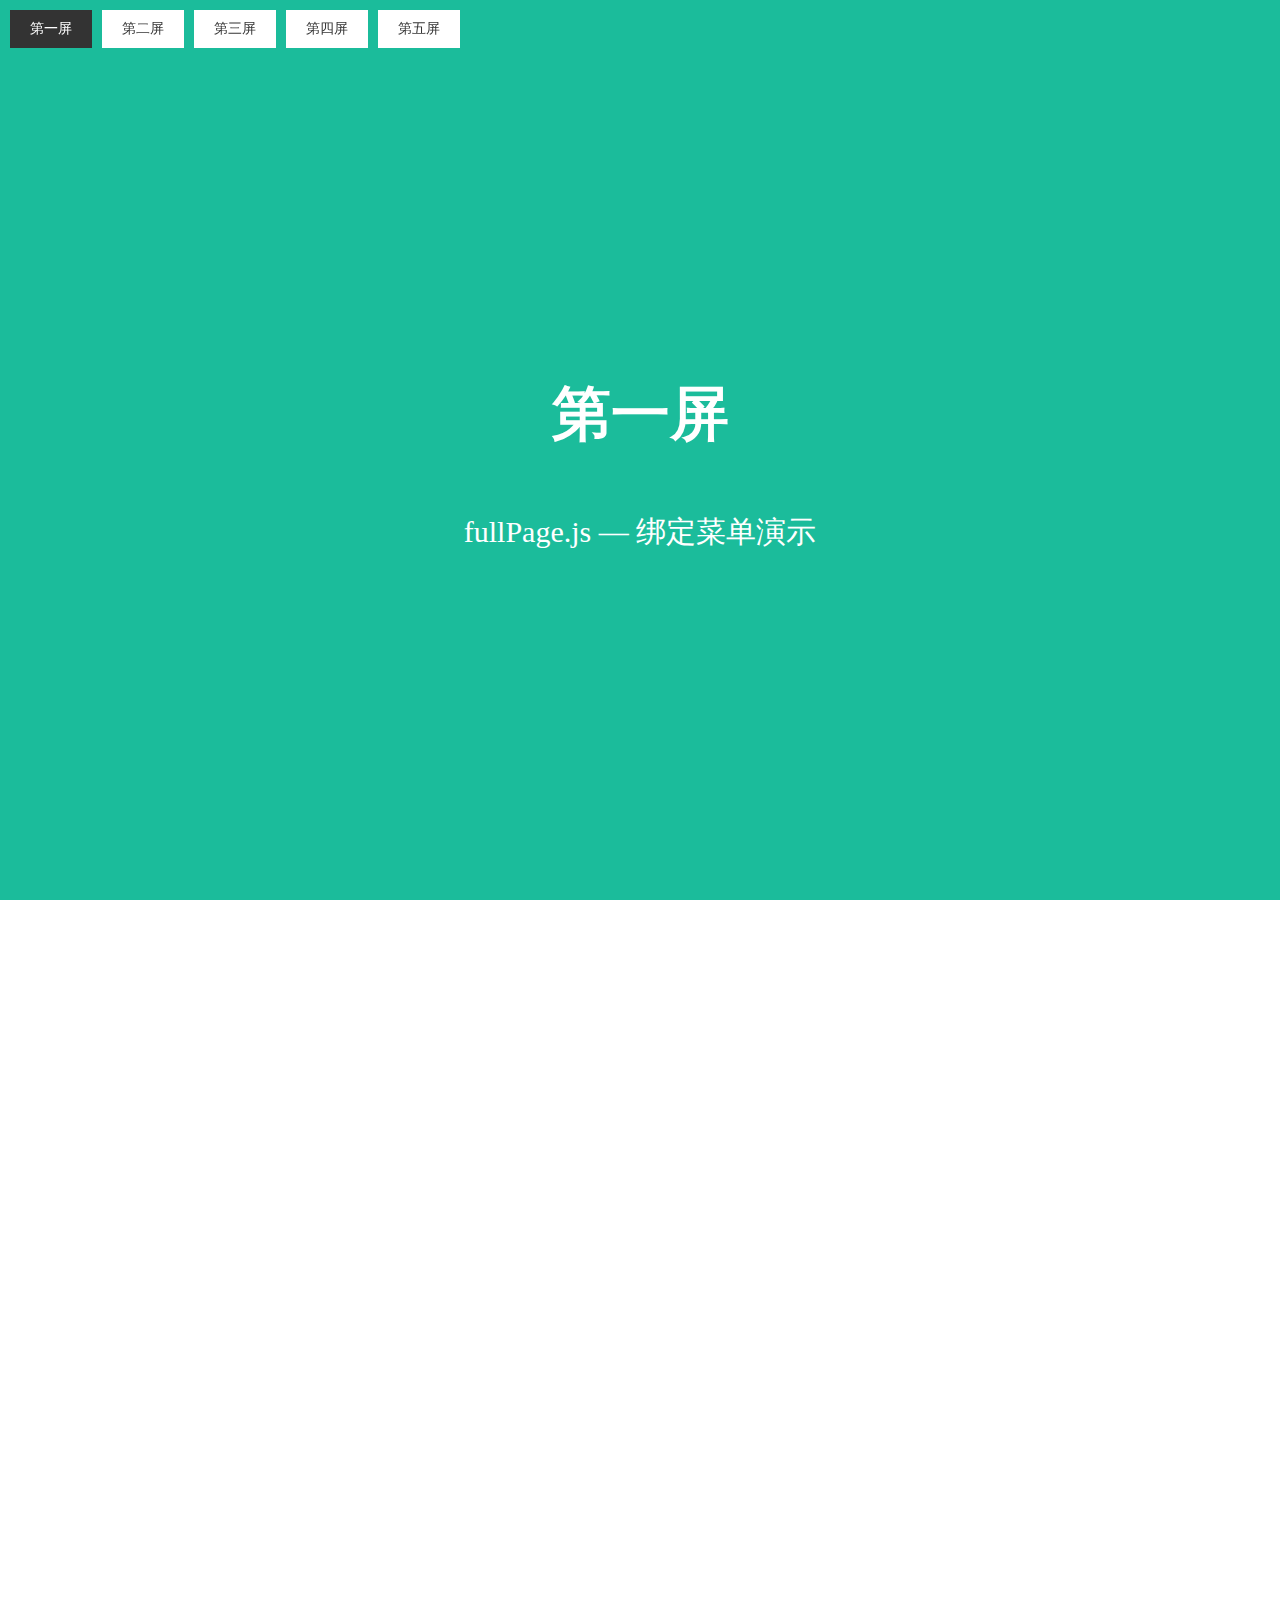
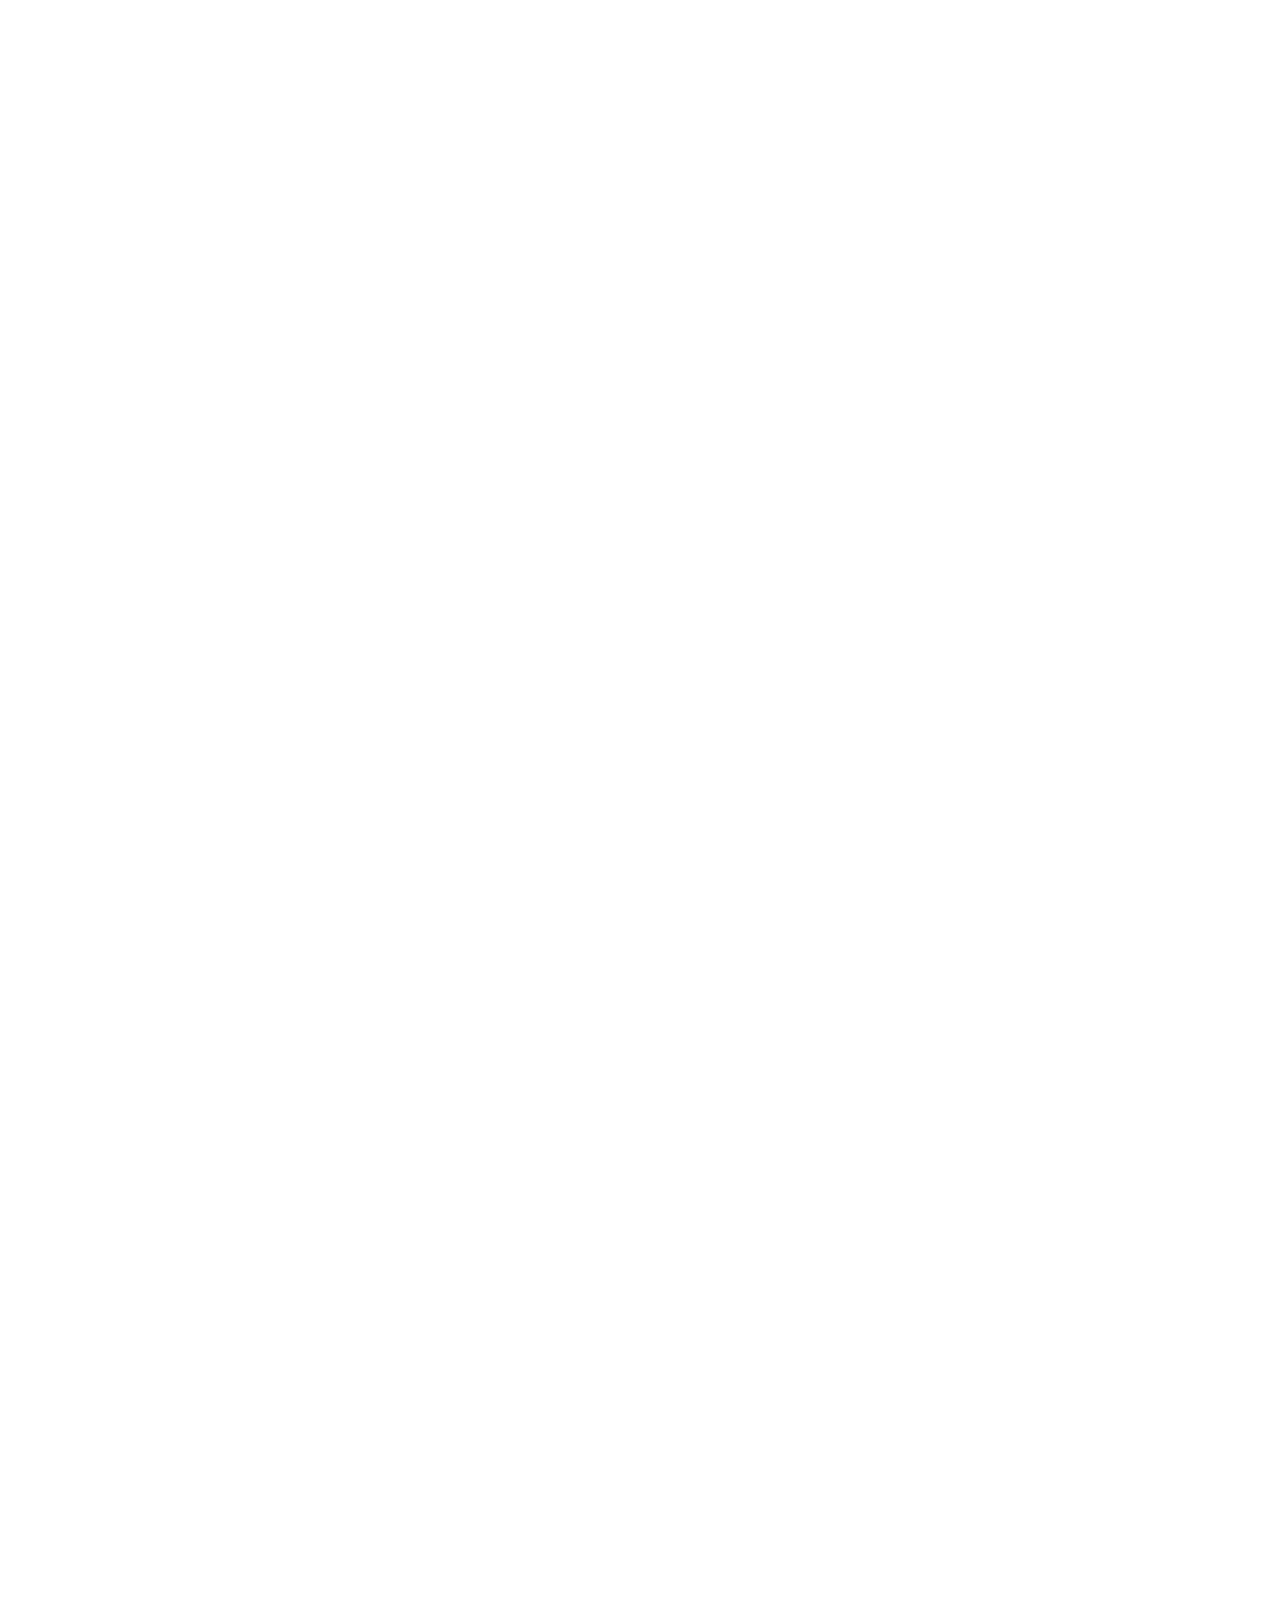
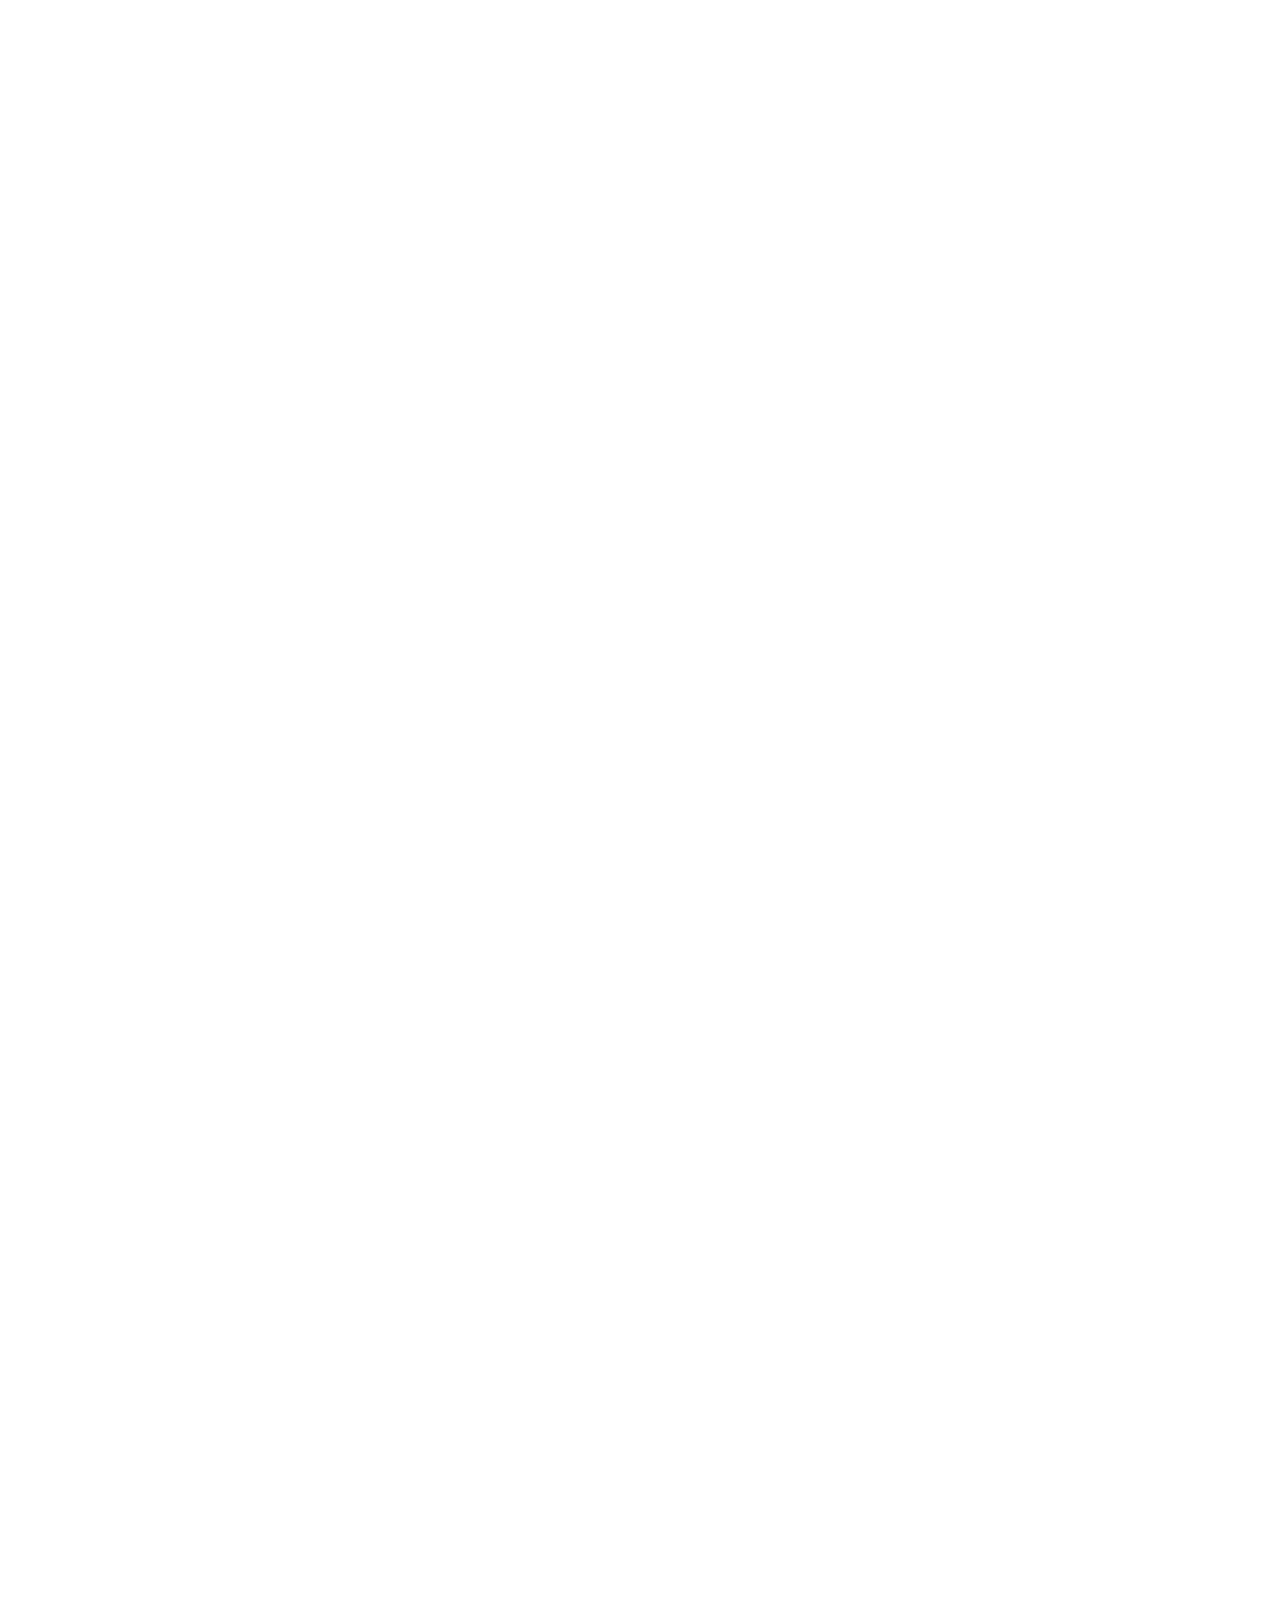
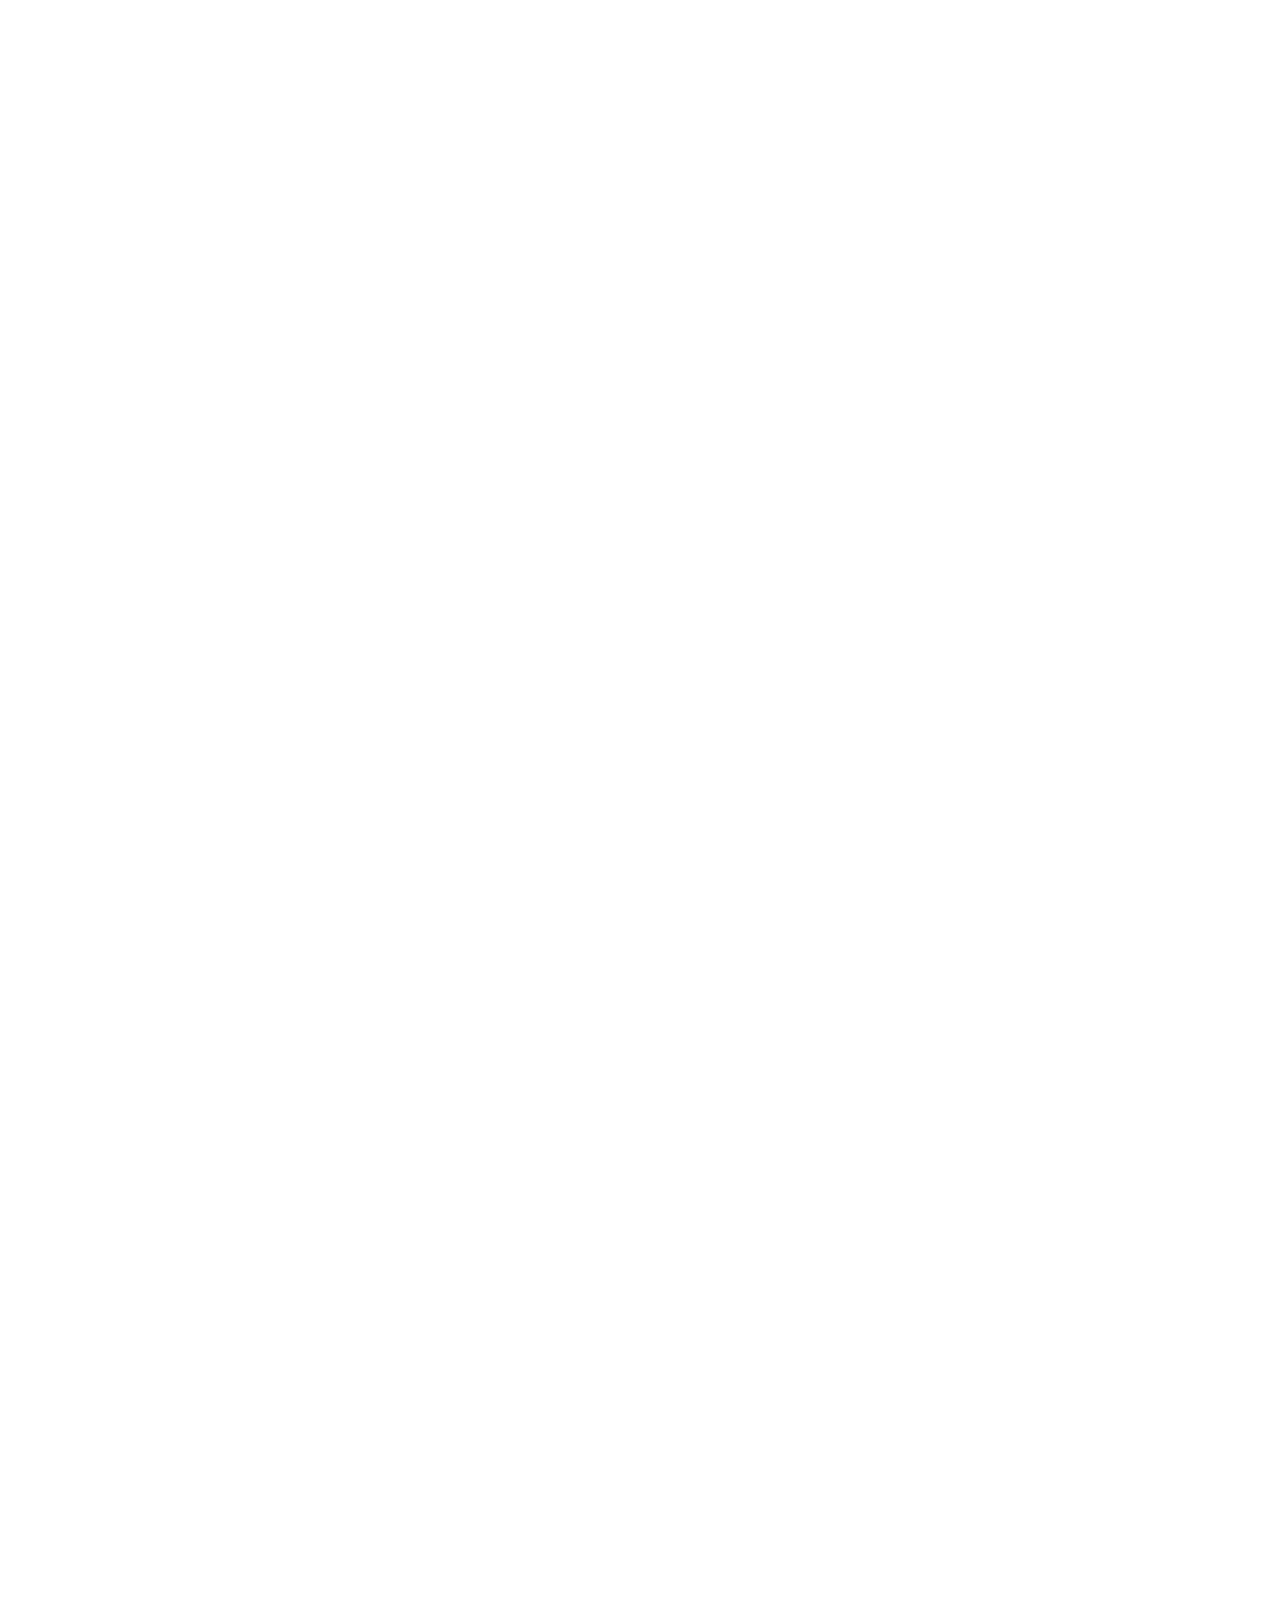
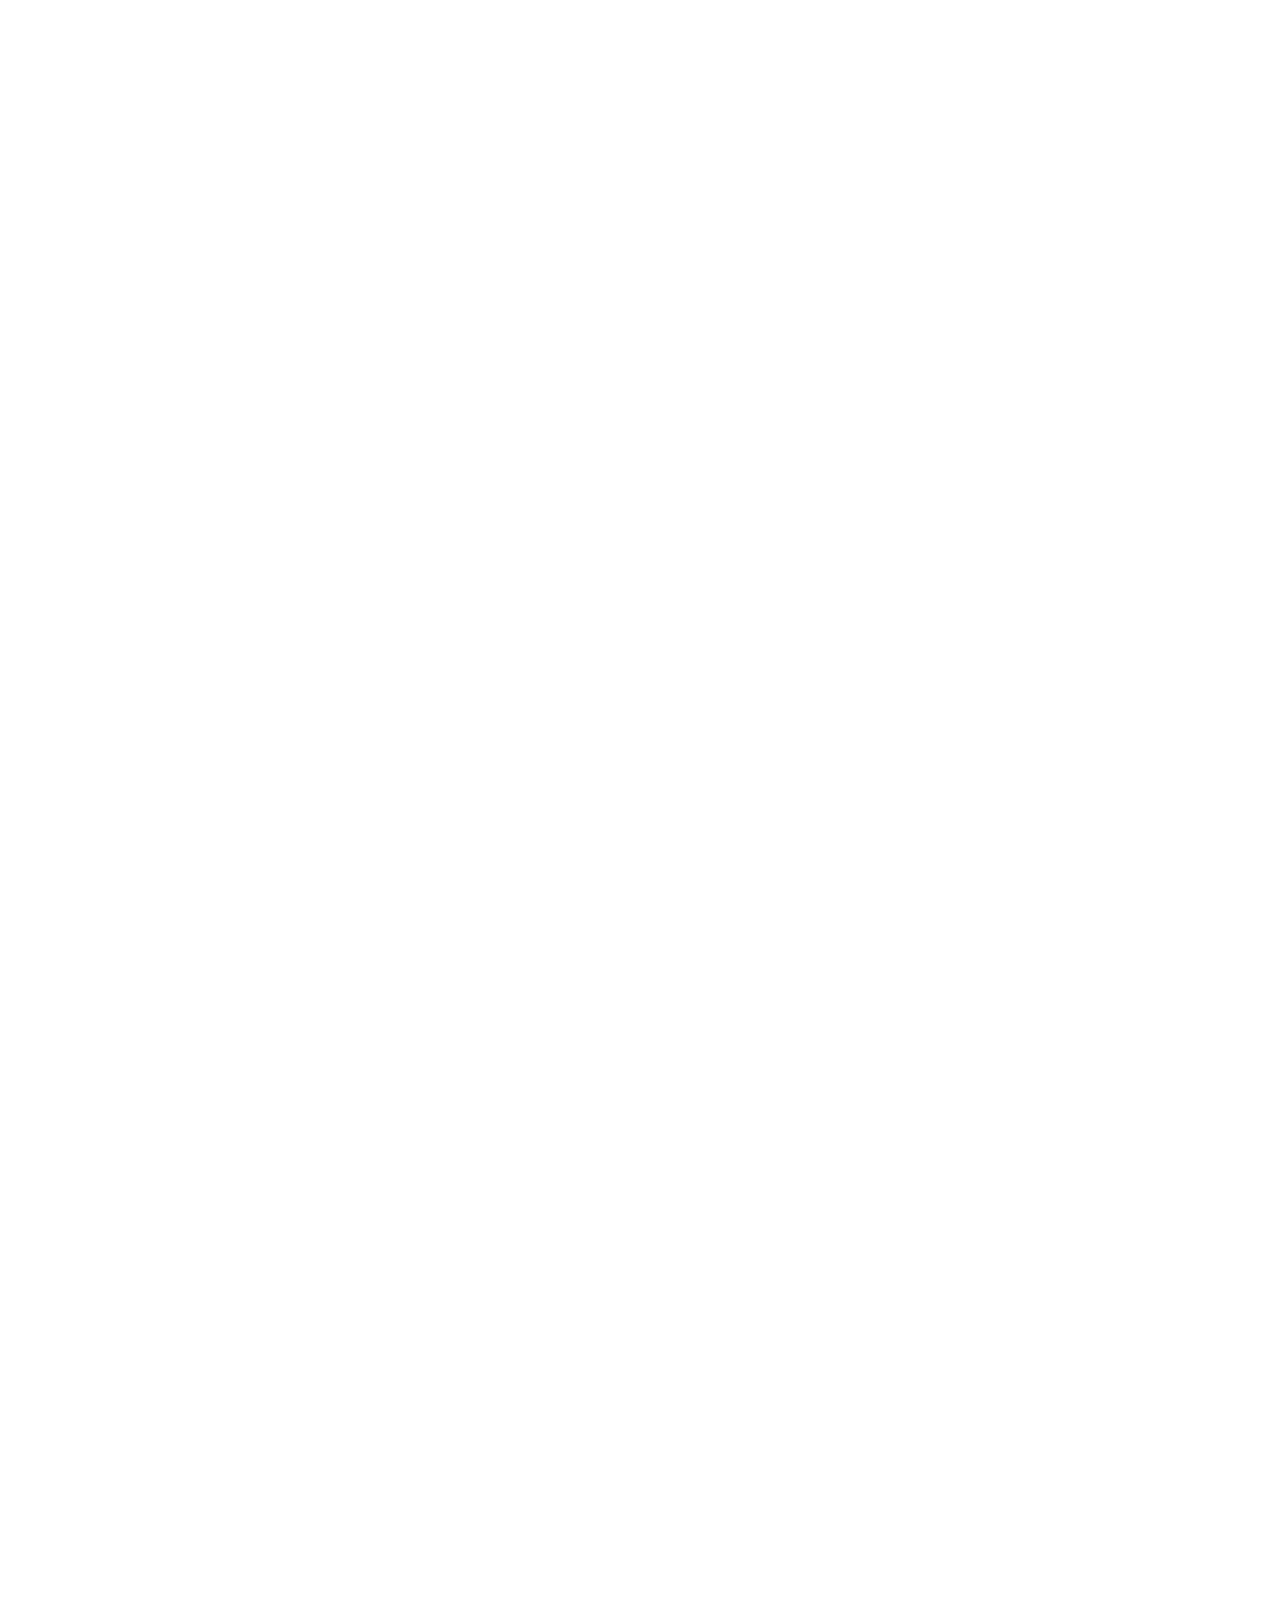
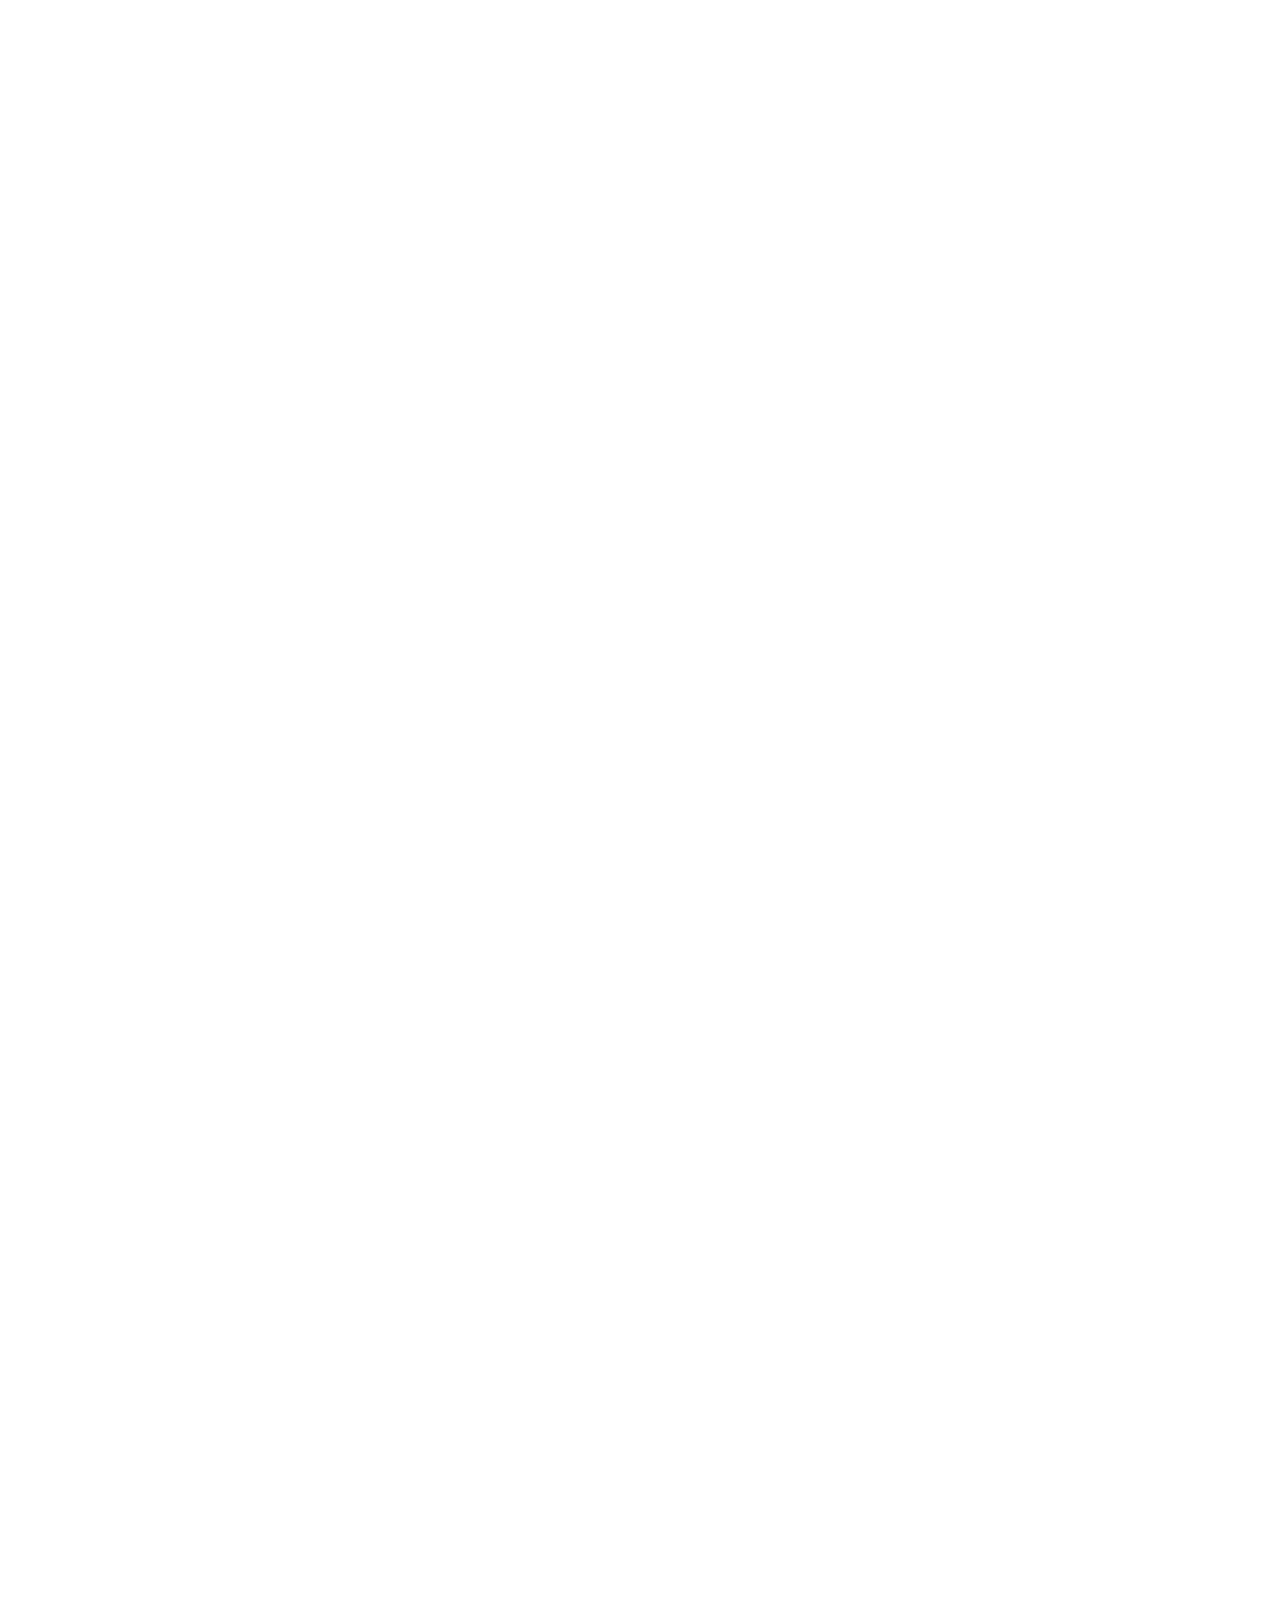
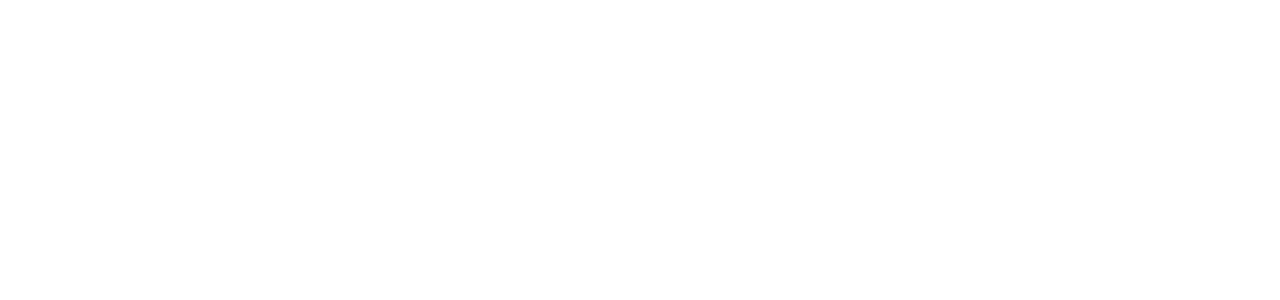
<file: demo.html>
<!DOCTYPE html>
<html lang="en">

<head>
    <meta charset="UTF-8">
    <meta name="viewport" content="width=device-width, initial-scale=1.0">
    <meta http-equiv="X-UA-Compatible" content="ie=edge">
    <title>Document</title>
    <link rel="stylesheet" href="./css/fullPage.css">
    <style>
        #menu {
            margin: 0;
            padding: 0;
            position: fixed;
            left: 10px;
            top: 10px;
            list-style-type: none;
            z-index: 70;
        }

        #menu li {
            float: left;
            margin: 0 10px 0 0;
            font-size: 14px;
        }

        #menu a {
            float: left;
            padding: 10px 20px;
            background-color: #fff;
            color: #333;
            text-decoration: none;
        }

        #menu .active a {
            color: #fff;
            background-color: #333;
        }

        .section {
            text-align: center;
            font: 50px "Microsoft Yahei";
            color: #fff;
        }

        .section p {
            font: 30px "Microsoft Yahei";
        }
        .hide{
            display: none;
        }
    </style>
</head>

<body>
    <ul id="menu">
        <li data-menuanchor="page1" class="active">
            <a href="#page1">第一屏</a>
        </li>
        <li data-menuanchor="page2" id="pagetwo">
            <a href="#page2">第二屏</a>
        </li>
        <!-- <li data-menuanchor="page3" class="hide" >
            <a href="#page3">第三屏</a>
        </li>
        <li data-menuanchor="page4" class="hide">
            <a href="#page4">第四屏</a>
        </li>
        <li data-menuanchor="page5" class="hide">
            <a href="#page5">第五屏</a>
        </li> -->
        <li data-menuanchor="page6">
            <a href="#page6">第三屏</a>
        </li>
        <li data-menuanchor="page7">
            <a href="#page7">第四屏</a>
        </li>
        <!-- <li data-menuanchor="page8" class="hide">
            <a href="#page9">第八屏</a>
        </li>
        <li data-menuanchor="page9" class="hide">
            <a href="#page9">第九屏</a>
        </li>
        <li data-menuanchor="page10" class="hide">
            <a href="#page10">第10屏</a> -->
        </li>
        <li data-menuanchor="page11">
            <a href="#page11">第五屏</a>
        </li>
    </ul>
    <div id="fullPage">
        <div class="section">
            <h3>第一屏</h3>
            <p>fullPage.js — 绑定菜单演示</p>
        </div>
        <div class="section">
            <h3>第21屏</h3>
            <p>绑定的菜单没有默认的样式，你需要自行编写</p>
        </div>
        <div class="section">
            <h3>第22屏</h3>
            <p>这是最后一屏</p>
        </div>
        <div class="section">
            <h3>第23屏</h3>
            <p>请查看左上角，点击可以控制</p>
        </div>
        <div class="section">
            <h3>第三屏</h3>
            <p>绑定的菜单没有默认的样式，你需要自行编写</p>
        </div>
        <div class="section">
            <h3>第41屏</h3>
            <p>绑定的菜单没有默认的样式，你需要自行编写</p>
        </div>
        <div class="section">
            <h3>第42屏</h3>
            <p>这是最后一屏</p>
        </div>
        <div class="section">
            <h3>第43屏</h3>
            <p>请查看左上角，点击可以控制</p>
        </div>
        <div class="section">
            <h3>第44屏</h3>
            <p>请查看左上角，点击可以控制</p>
        </div>
        <div class="section">
            <h3>第51屏</h3>
            <p>这是最后一屏</p>
        </div>
        <div class="section">
            <h3>第52屏</h3>
            <p>这是最后一屏</p>
        </div>
    </div>
    <script src="./js/jquery.js"></script>
    <script src="./js/jquery.fullPage.js"></script>
    <script type="text/javascript">
        $(function () {
            $('#fullPage').fullpage({
                sectionsColor: ['#1bbc9b', '#4BBFC3', '#7BAABE', '#f90','red',"blue","green",'#1bbc9b', '#4BBFC3', '#7BAABE', '#f90'],
                // anchors: ['page1', 'page2', 'page2', 'page2','page3','page4','page4','page4','page4','page5','page5'],
                anchors: ['page1', 'page2', 'page3', 'page4','page5','page6','page7','page8','page9','page10','page11'],
                menu: '#menu',
                afterLoad:function (page) {
                    console.log(page)
                    if(page == 'page3' || page == 'page4' || page == 'page5') {
                        $("#pagetwo").addClass('active').siblings().removeClass('active')
                    }
                }
            });
        });
    </script>
</body>

</html>
</file>
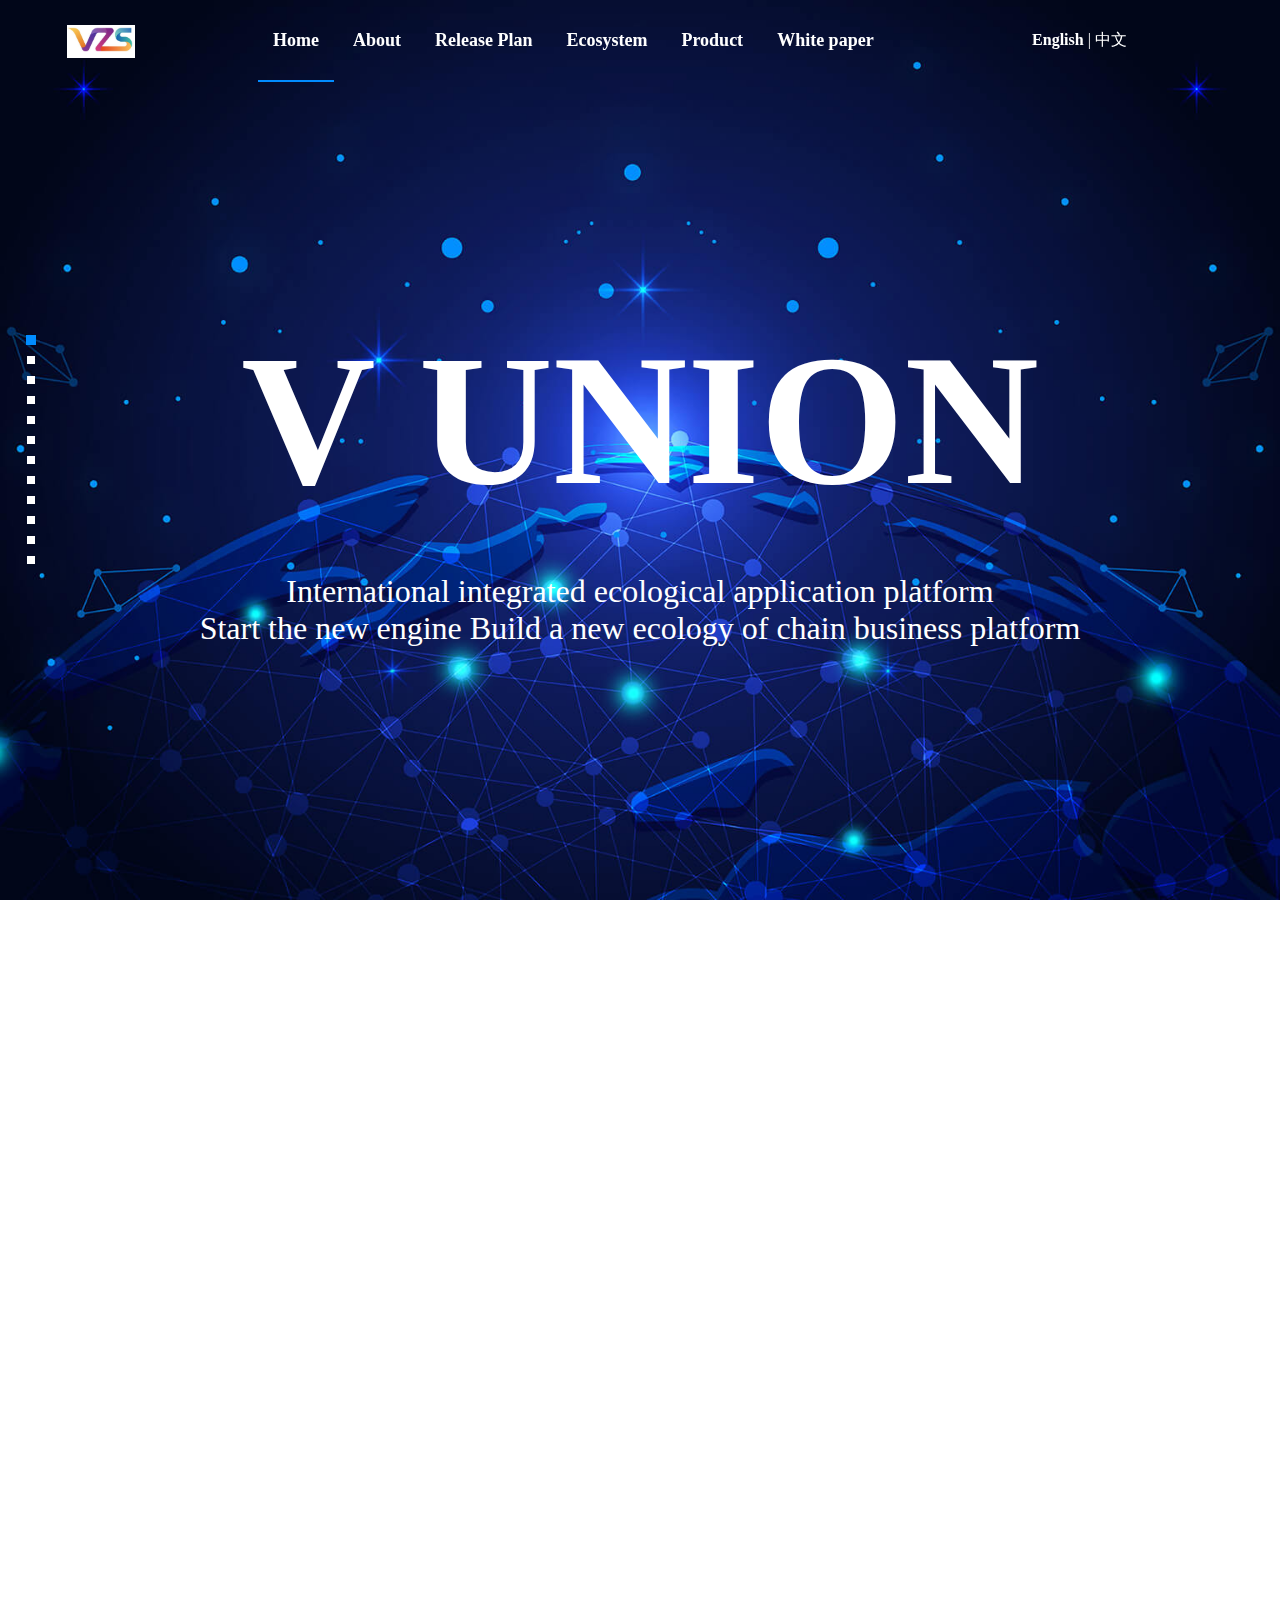
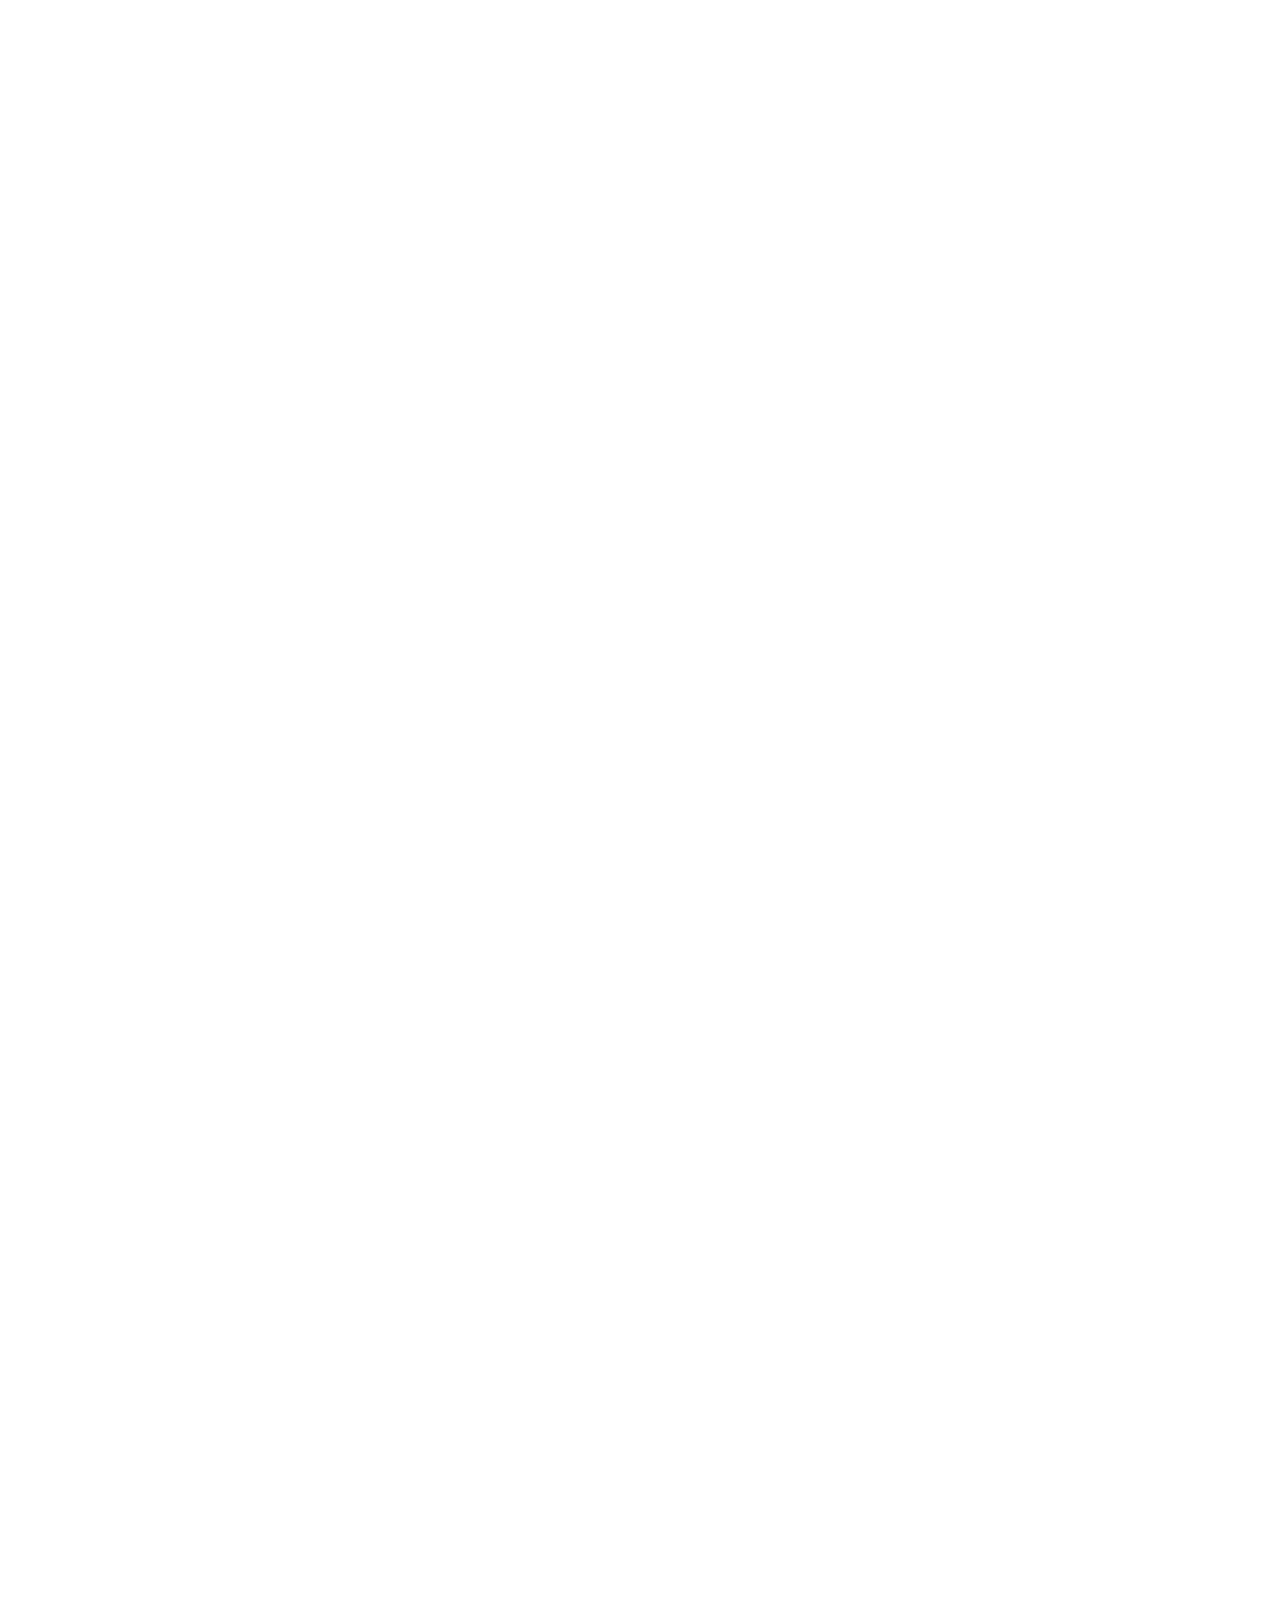
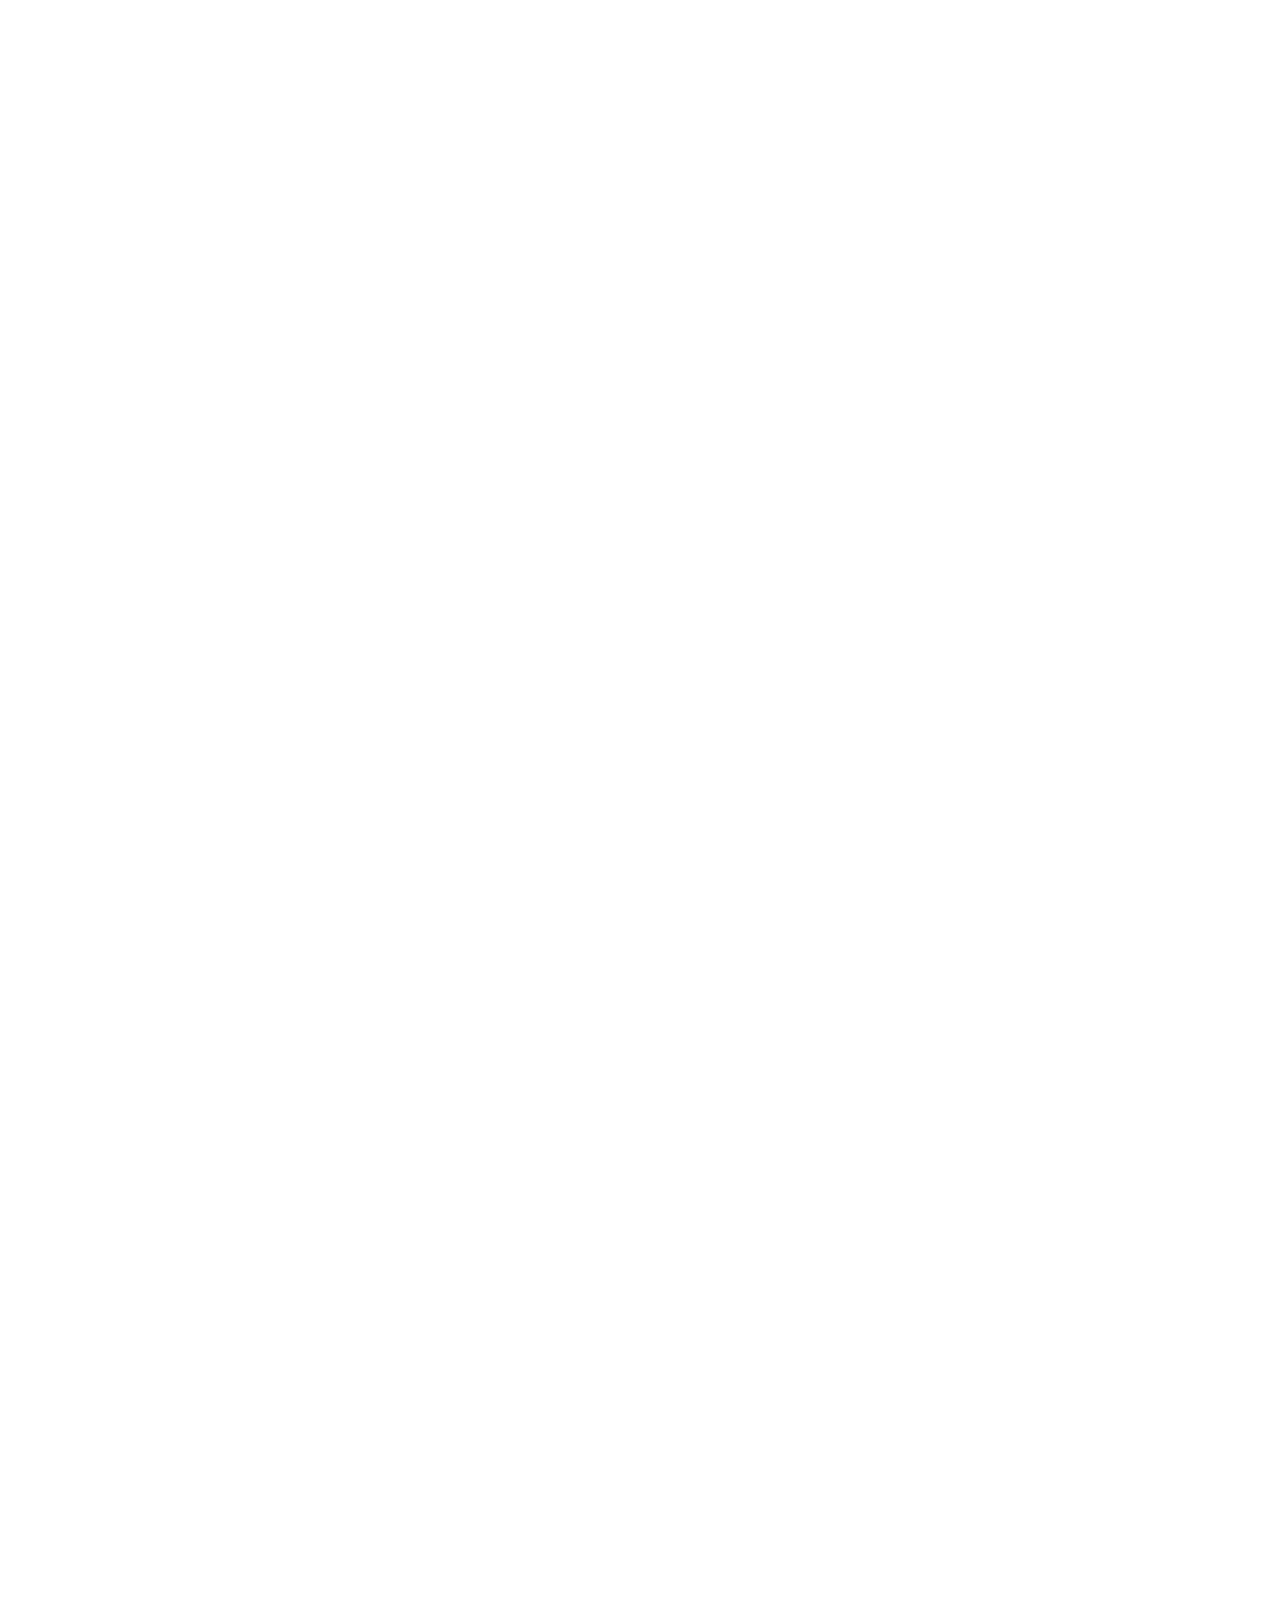
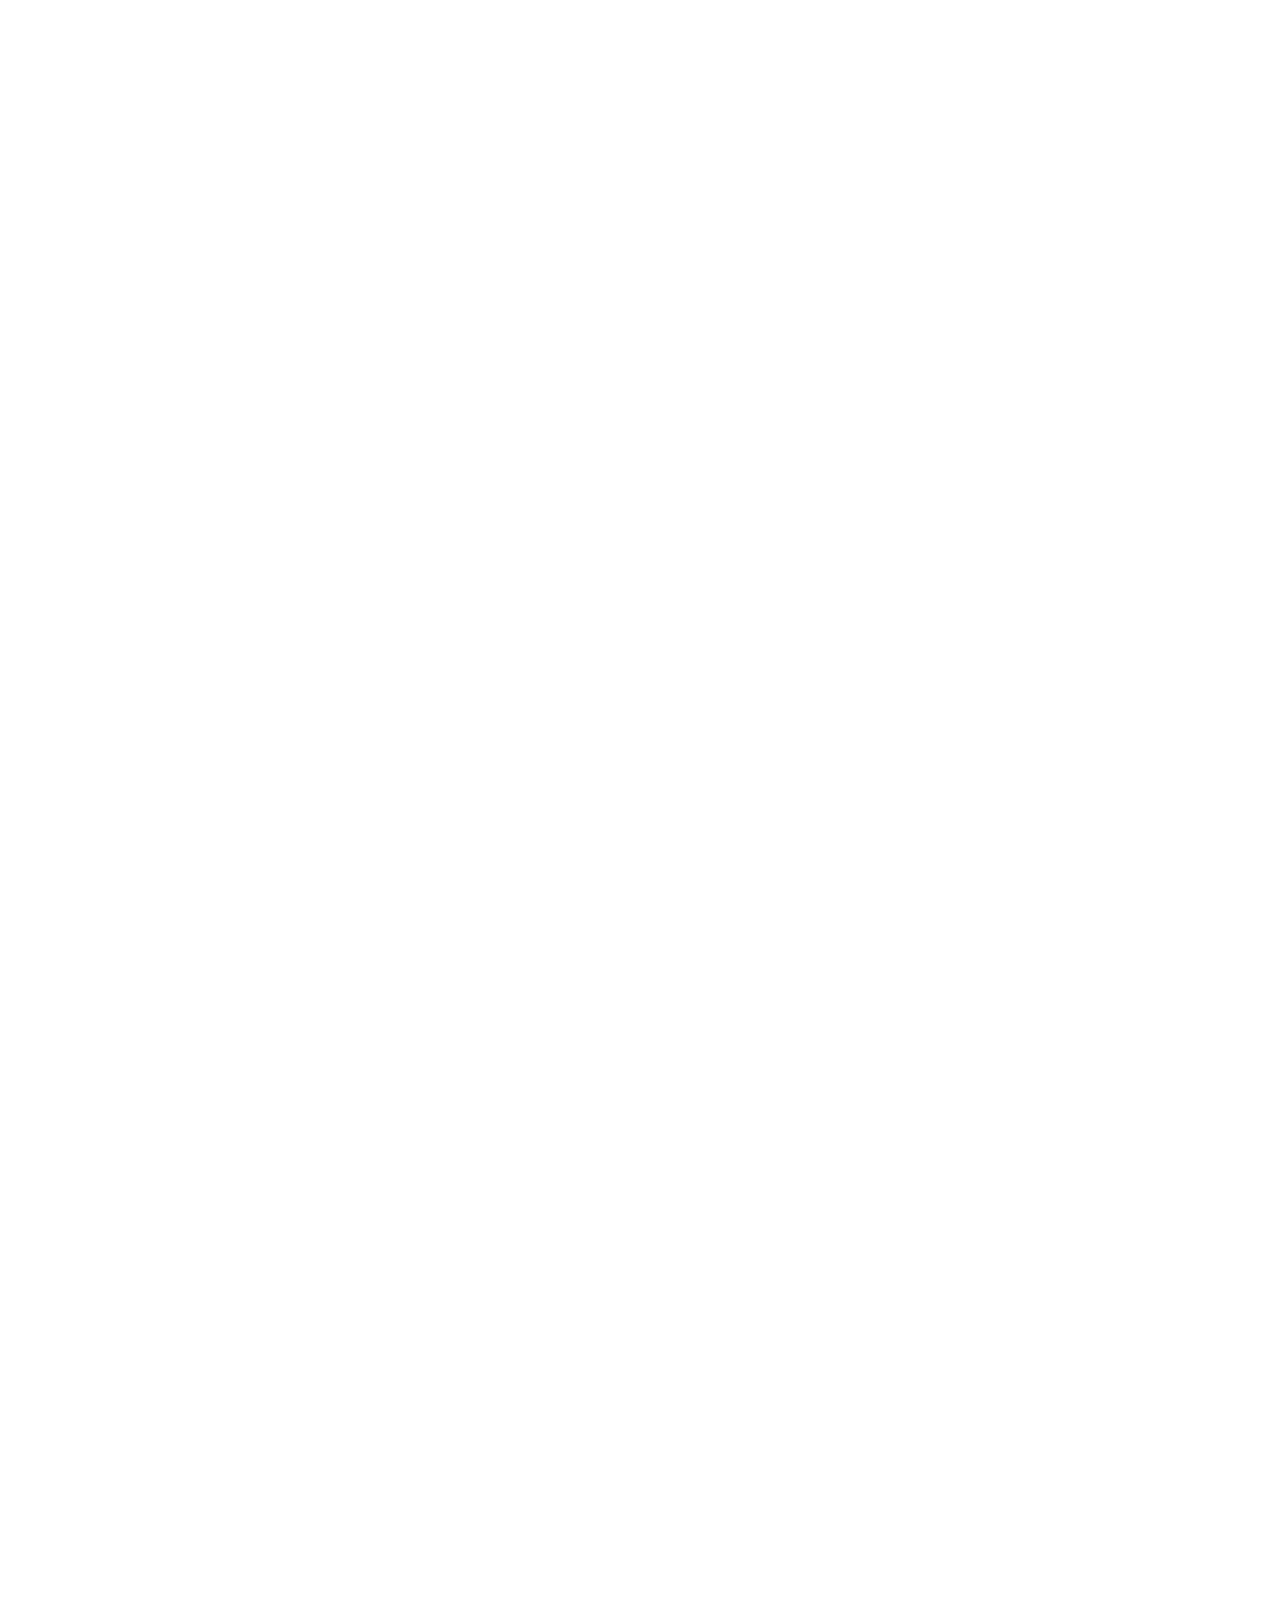
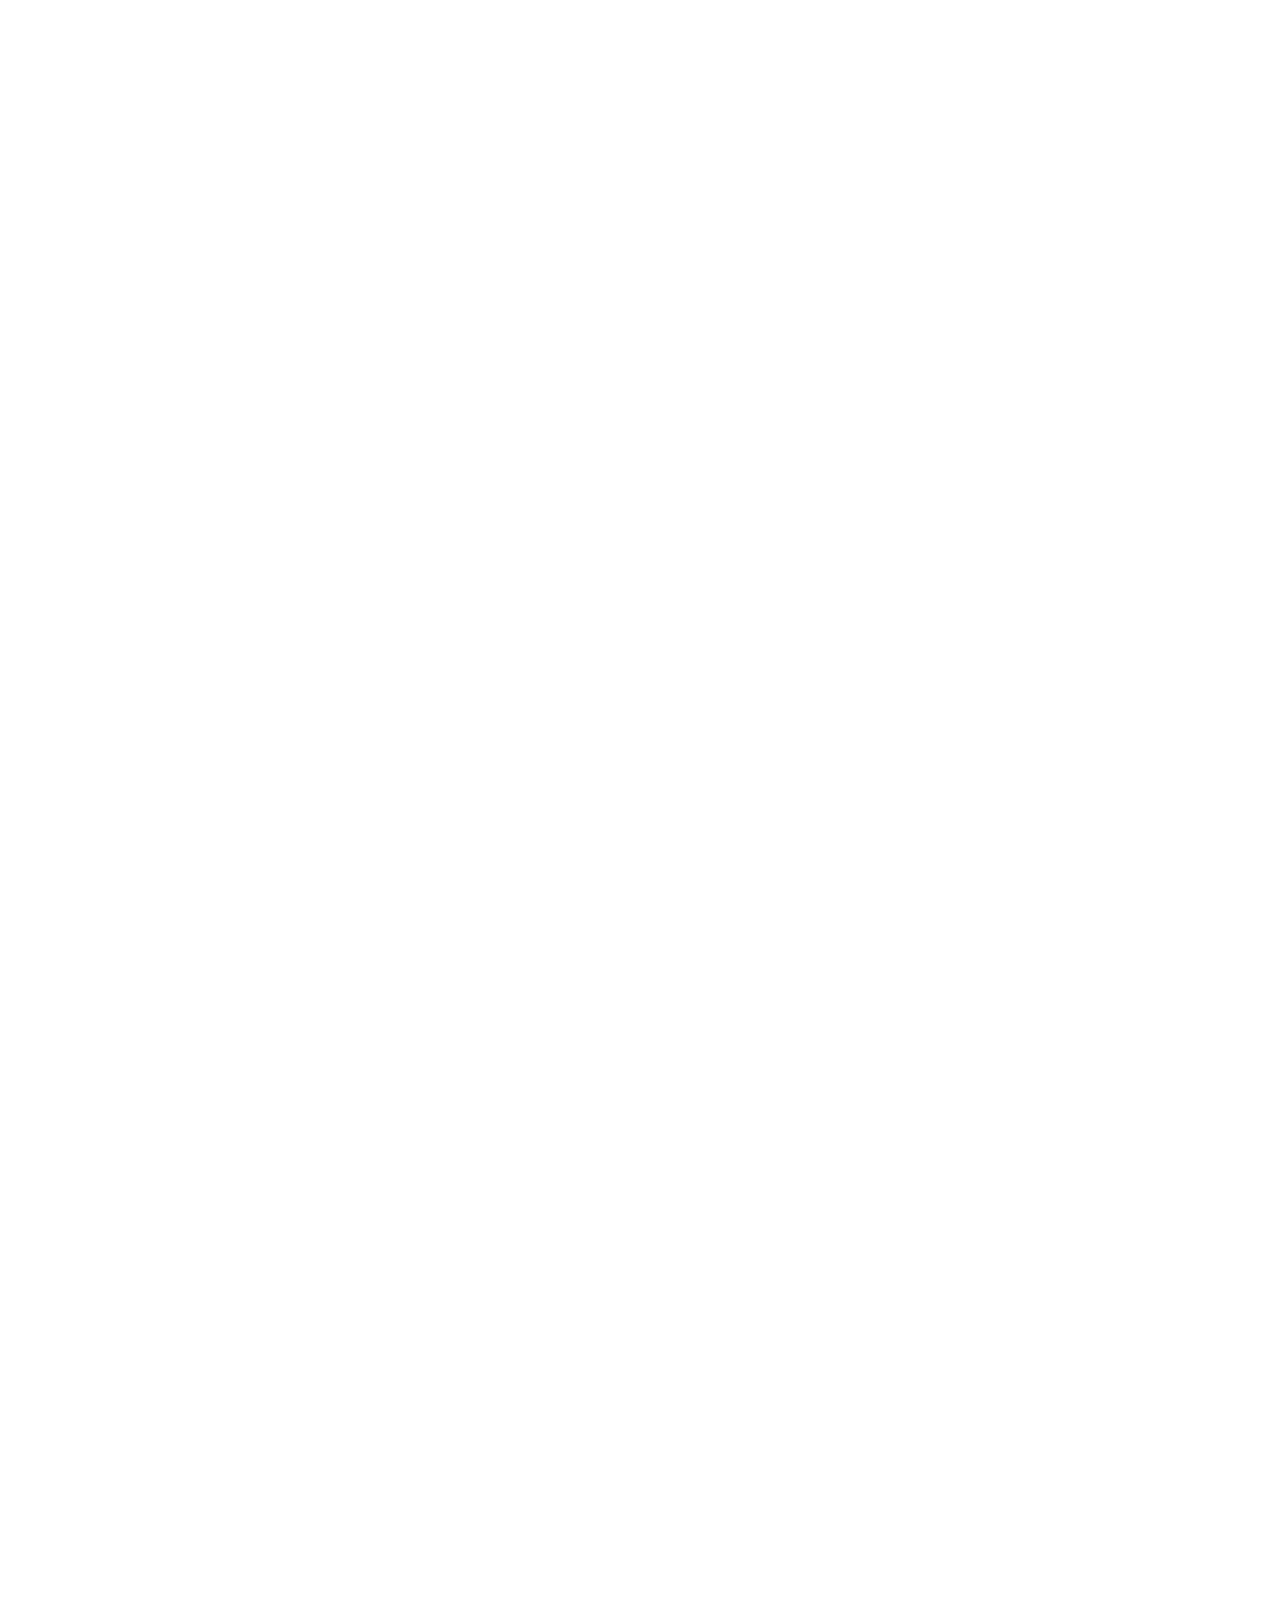
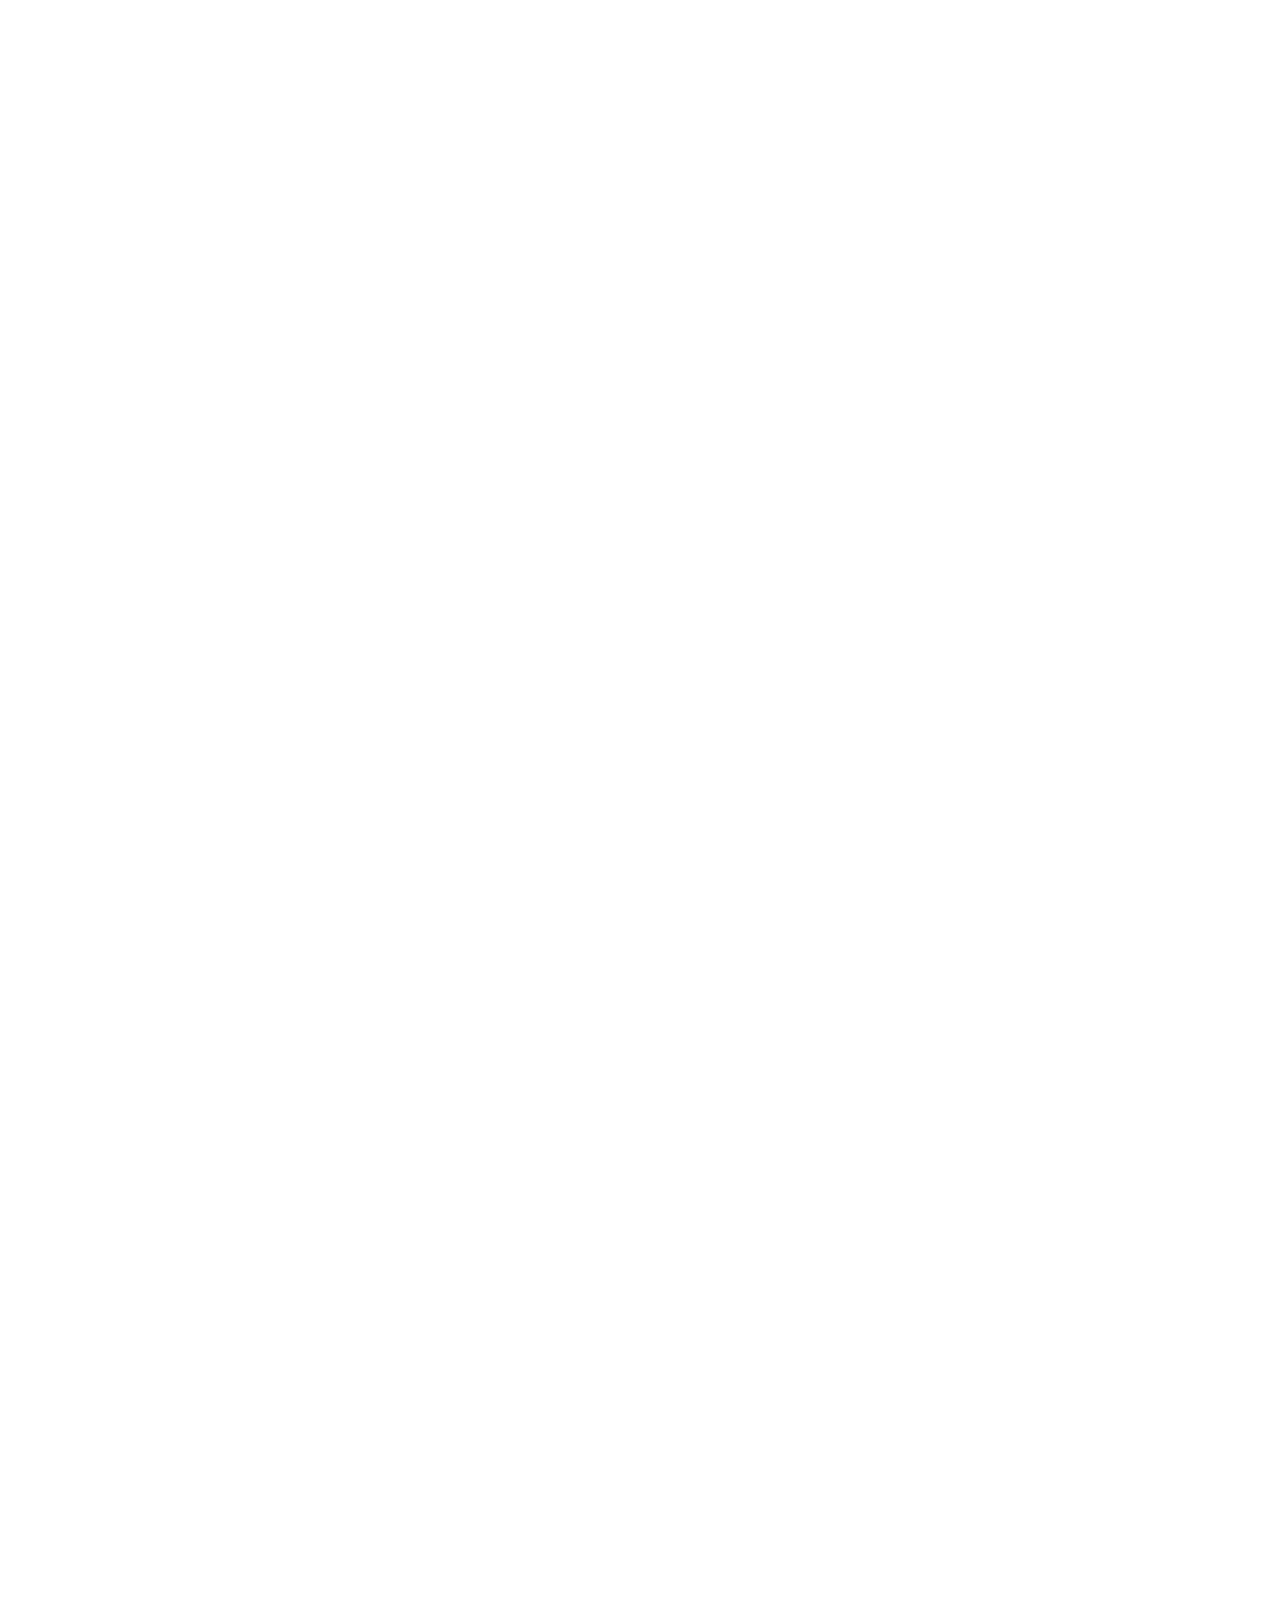
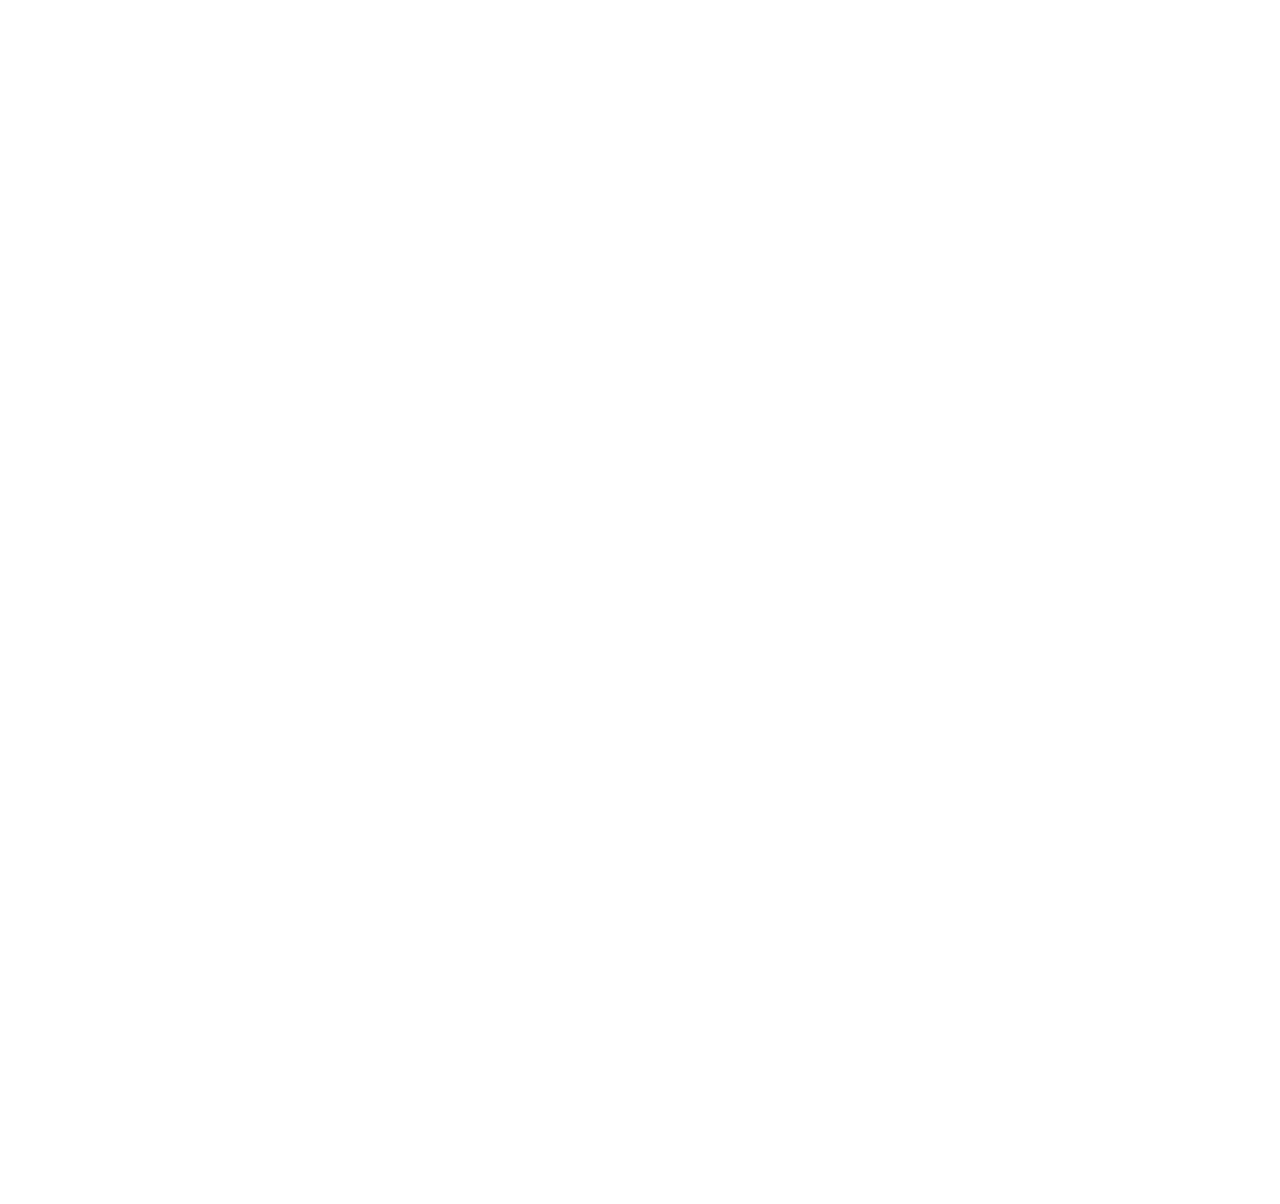
<file: index_en.html>
<!DOCTYPE html>
<html lang="en">

<head>
    <meta charset="UTF-8">
    <meta charset="utf-8">
    <meta http-equiv="X-UA-Compatible" content="IE=edge,chrome=1" />
    <meta name="renderer" content="webkit">
    <meta name="viewport" content="initial-scale=1, maximum-scale=1, minimum-scale=1, user-scalable=no">
    <META HTTP-EQUIV="Cache-Control" CONTENT="no-cache, must-revalidate">
    <title>UNION</title>
    <meta name="keywords" content="UNION">
    <meta name="description" content="UNION">
    <link rel="stylesheet" href="./css/base.css">
    <link rel="stylesheet" href="./css/fullPage.css">
    <link rel="stylesheet" href="./css/swiper.min.css">
    <link rel="stylesheet" href="./css/index_en.css">
    <!--[if lt IE 9]> 
        <script src="js/html5.min.js"></script>
    <![endif]-->
</head>
<body>
    <section class="navbar">
        <div class="container">
            <div class="navbar-header left-navbar">
                <a class="navbar-brand" href="index.html">
                    <img src="./img/logo.jpg" class="logo-white">
                </a>
            </div>
            <p class="nmobile-icon">
                <img src="./img/daohang.png" alt="">
            </p>
            <div class="navbar-collapse" id="menu">
                <a href="#page1" data-menuanchor="page1" class="active">Home</a>
                <a href="#page2" data-menuanchor="page2" id="pagetwo">About</a>
                <a href="#page5" data-menuanchor="page5">Release Plan</a>
                <a href="#page6" data-menuanchor="page6" id="pagefouth">Ecosystem</a>
                <a href="#page11" data-menuanchor="page11" id="pagefive">Product</a>
                <a href="./ktg.pdf">White paper</a>
            </div>
            <div class="navbar-header nmobile-lang">
                <p class="lang">
                    <a class="active" href="index_en.html">English</a> |
                    <a href="index.html">中文</a>
                </p>
            </div>
        </div>
    </section>
    <div id="fullPage">
        <!-- 第一页 -->
        <div class="section">
            <div class="inner-box">
                <img src="./img/bg1.jpg" alt="" class="bgimg">
                <section class="page-content page1-content">
                    <h2 class="anpage1_1">V UNION</h2>
                    <p class="anpage1_2">International integrated ecological application platform</p>
                    <p class="anpage1_3">Start the new engine  Build a new ecology of chain business platform</p>
                </section>
            </div>
        </div>
        <!-- 第二页（1） -->
        <div class="section">
            <div class="inner-box">
                <img src="./img/1.png" alt="" class="bgimg">
                <section class="page-content page2-content">
                    <h2 class="anpage2_1">V UNION Introduce</h2>
                    <div class="content-desc">
                        <div class="page2-inner anpage2_1_1">
                            <p class="title">V UNION Introduce</p>
                            <p>Vunion It is an intelligent chain business contract application platform based on block chain technology.Vunion community alliance and Singapore CM foundation.Including American EATH.CA Standard, DRC.Singapore nanyang league of nations group and other world-renowned institutions jointly launched.</p>
                            <p class="book anpage2_1_5"><img src="./img/fk.png" alt="book"></p>
                        </div>
                        <div class="page2-inner anpage2_1_2">
                            <p class="title">PURPOSE the objective </p>
                            <p>Build the application ecosystem of blockchain technology integrating digital asset management and consumption circulation, and provide the best quality, safety, convenience and efficiency services for digital asset owners</p>
                        </div>
                        <div class="page2-inner anpage2_1_3">
                            <p class="title">MISSION MISSION </p>
                            <p>Committed to building one of the world's largest chain business group, share the global chain business industry dividends！</p>
                        </div>
                        <div class="page2-inner anpage2_1_4">
                            <p class="title">The LOCATION positioning </p>
                            <p>The consumer application platform of intelligent chain merchants is also a global distributed platform for selling bitcoin computing power, providing global customers with block intelligent contract technology, DAPP solutions, computing power sales and other services.</p>
                        </div>
                    </div>
                </section>
            </div>
        </div>
        <!--  第二页（2） -->
        <div class="section">
            <div class="inner-box">
                <img src="./img/2.png" alt="" class="bgimg">
                <section class="page-content page2-2content">
                    <h2 class="page2_3">VID：V Union ecological token</h2>
                    <p class="page2_4">VID is the symbol of digital identity in the ecology of Vunion, and also the symbol of corresponding rights and interests.It is like a passport for users to participate in ecological applications. We can understand it more intuitively as enjoying the ecological dividend of the platform.In the future, it will be given more value and rights.</p>
                </section>
            </div>
        </div>
        <!--  第二页（3） -->
        <div class="section">
            <div class="inner-box">
                <img src="./img/3.png" alt="" class="bgimg">
                <section class="page-content page2-3content">
                    <p class="page2_5">
                        <img src="./img/circle.png" alt="Image loading...">
                    </p>
                </section>
            </div>
        </div>
        <!-- 第三页 -->
        <div class="section">
            <div class="inner-box">
                <img src="./img/4.png" alt="" class="bgimg">
                <section class="page-content page3-content">
                        <div class="left-centent">
                        <h2 class="anpage3_1">Token Model</h2>
                        <p class="anpage3_1_1">Platform certificate:VZS</p>
                        <p class="anpage3_1_2">TOKEN attributes:ERC-20</p>
                        <p class="anpage3_1_2">Total circulation: 9个亿</p>
                        <p class="anpage3_1_3">51% Ecological circulation</p>
                        <p class="anpage3_1_4">10%That is, 90 million were used for the initial construction of Vunion ecology</p>
                        <p class="anpage3_1_5">80% Will be obtained in the form of mining.</p>
                        <p class="spec-desc anpage3_1_6">Value target: platform equity and general certificate</p>
                        <p class="anpage3_1_7">Purpose: consumption mining settlement, global merchants settlement</p>
                        <p class="anpage3_1_8">Mining settlement with tong certificate;Ecological payment and settlement of mining pond</p>
                    </div>
                    <div class="right-centent">
                        <p class="anpage3_2_1"><img src="./img/img3.png" alt="Image loading..."></p>
                        <p class="anpage3_2_2">VZS is the basic circulation certificate within the platform of V Union ecology</p>
                    </div>
                </section>
            </div>
        </div>
        <!--  第四页（1） -->
        <div class="section">
            <div class="inner-box">
                <img src="./img/5.png" alt="" class="bgimg">
                <section class="page-content">
                        <section class="content-right">
                            <h2 class="anpage4_1_1">Joint frequency resonance V pool</h2>
                            <p class="anpage4_1_2">Trust network: each VID's fission bonus can be earned from their own trust network.It is a decentralized, distributed network, so no one can tamper with its distribution rules, no one center can control the funds of the resonant V pool, and there will be no theft of funds from the pool.The trust contract mechanism built on the basis of chain business contract provides an ecosystem for community fission that can create unlimited benefits.</p>
                        </section>
                </section>
            </div>
        </div>
        <!--  第四页（2） -->
        <div class="section">
            <div class="inner-box">
                <img src="./img/11.png" alt="" class="bgimg">
                <section class="page-content">
                        <section class="content-left">
                                <h2 class="anpage4_2_1">Chain on the mall</h2>
                            <p class="anpage4_2_2">The world's first comprehensive application service platform for social e-commerce, the self-operated online merchant mall, mining consumption, supporting multi-currency consumption and merchants' entry, online hundreds of thousands of commodities, to meet the needs of multiple areas of clothing, food, housing, travel and entertainment.The platform supports merchants from all over the world to enter and share the traffic of the platform to expand customers, so as to build the largest chain business system in the world.To realize the application of blockchain technology in all walks of life in the real business, to provide more cost-effective goods and services for consumers.</p>
                            </section>
                </section>
            </div>
        </div>
        <!--  第四页（3） -->
        <div class="section">
            <div class="inner-box">
                <img src="./img/6.png" alt="" class="bgimg">
                <section class="page-content">
                    <section class="content-right cr4_3">
                            <h2 class="anpage4_3_1">Super app wallet</h2>
                            <p class="anpage4_3_2">Linklink diversified DAPP super application wallet, the platform has opened the international
                                SDK standard payment interface, and realized the safe storage of multi-currency digital
                                assets at the mobile terminal.It is a credit payment experience for fast transactions
                                between B2B, B2C and C2C, which promotes the diversification and standardization
                                of blockchain credit application scenarios.The wallet on the chain sends digital
                                assets to a wallet address, and each transaction is broadcast across the network,
                                confirmed, and packaged into blocks.This happens on the chain, known as the on-chain
                                transaction.</p>
                    </section>
                </section>
            </div>
        </div>
        <!--  第四页（4） -->
        <div class="section">
            <div class="inner-box">
                <img src="./img/7.png" alt="" class="bgimg">
                <section class="page-content">
                    <section class="content-left">
                        <h2 class="anpage4_4_1">Cloud computing power pool</h2>
                        <p class="anpage4_4_2">Vunion foundation strategically arranged the mine pool, applied POW+POS hybrid mechanism,
                            mainly provided customers with computing force sales, computing force leasing and
                            mining services based on BTC mine, and built a comprehensive computing force sales
                            platform for users.</p>
                    </section>
            </section>
            </div>
        </div>
        <!--  第四页（5） -->
        <div class="section">
            <div class="inner-box">
                <img src="./img/8.png" alt="" class="bgimg">
                <section class="page-content">
                    <section class="content-right cr4_5">
                            <h2 class="anpage4_5_1">The super node</h2>
                            <p class="anpage4_5_2">The Vuinon supernode is a full node that serves the entire ecosystem.When the supernode
                                is activated, it needs to provide services to the trust contract network, and in
                                the process, it receives a rich ecological reward.The higher the degree of consensus
                                is, the more supernodes there will be. Therefore, the V mine pool can be built in
                                a virtuous circle to ensure the support of market circulation and constant appreciation.</p>
                    </section>
                </section>
            </div>
        </div>
        <!--  第五页（1） -->
        <div class="section">
            <div class="inner-box">
                <img src="./img/9.png" alt="" class="bgimg">
                <section class="page-content page5-content">
                        <section class="content-left">
                                <h2 class="anpage5_1_1">Chain business contracts</h2>
                                <p class="anpage5_1_2">Chain commerce contract is an important contract system in the ecological application
                                    platform of V Union.</p>
                                <p class="spec-desc anpage5_1_3">Global service providers, supply chain can register the collection address on the chain
                                    contract, set the smart contract service provider commission ratio, and activate
                                    the chain contract.</p>
                                <p class="anpage5_1_4">Through these contracts, merchants and supply chains can register their payment address
                                    in the blockchain trust network system and link the merchants' data and information,
                                    so as to build the largest chain business group in the world and establish a win-win,
                                    recyclable and decentralized ecological system.</p>
                            </section>
            </section>
            </div>
        </div>
        <!--  第五页（2） -->
        <div class="section">
            <div class="inner-box">
                <img src="./img/10.png" alt="" class="bgimg">
                <section class="page-content page5-2content">
                        <p class="spec-title anpage5_2_1">Our advantage</p>
                        <section class="content-desc">
                            <div class="inner-desc">
                                <div class="bg-desc anpage5_2_2">
                                    <p>
                                        <img src="./img/ws.png" alt="">
                                    </p>
                                    <p class="desc-title">Smart contract community fission</p>
                                    <p class="desc-text">Any VIP node member activation VID, have the right to participate in the smart
                                        contract matching community promotion award</p>
                                </div>
                            </div>
                            <div class="inner-desc">
                                <div class="bg-desc anpage5_2_3">
                                    <p>
                                        <img src="./img/sm.png" alt="">
                                    </p>
                                    <p class="desc-title">Enrich ecological application scenarios</p>
                                    <p class="desc-text">The world's first chain mall online hundreds of thousands of goods, consumer
                                        mining, consumer money support merchants enter, sharing the flow of enterprise-class
                                        service platform</p>
                                </div>
                            </div>
                            <div class="inner-desc">
                                <div class="bg-desc anpage5_2_4">
                                    <p>
                                        <img src="./img/dn.png" alt="">
                                    </p>
                                    <p class="desc-title">Cloud computing force sales platform</p>
                                    <p class="desc-text">It is a global distributed platform for bitcoin computing power sales</p>
                                </div>
                            </div>
                            <div class="inner-desc">
                                <div class="bg-desc anpage5_2_5">
                                    <p>
                                        <img src="./img/zs.png" alt="">
                                    </p>
                                    <p class="desc-title">Aggregate TOKEN circulation value</p>
                                    <p class="desc-text">To build a closed loop of ecological application combining consumption and digital
                                        asset payment, holding platform certificate is equivalent to holding platform
                                        equity</p>
                                </div>
                            </div>
                        </section>
                </section>
                <div class="footer"><img src="./img/logo.jpg" alt=""> union union Copyright @vunion all rights reserved</div>
            </div>
        </div>
    </div>
    <script src="./js/jquery.js"></script>
    <script src="./js/jquery.fullPage.js"></script>
    <script src="./js/swiper.min.js"></script>
    <script type="text/javascript">
        var winHeight = $(window).height();
        $(function () {
            $(window).resize(function () {
                autoScrolling();
                winHeight = $(window).height();
            });
            function autoScrolling() {
                var $ww = $(window).width();
                $(".inner-box").width($ww);
                if ($ww < 1024) {
                    $(".nmobile-icon").addClass('specTag');
                    $.fn.fullpage.setAutoScrolling(true);
                } else {
                    $(".nmobile-icon").removeClass('specTag');
                    $(".navbar-collapse").show();
                    $(".nmobile-lang").show();
                    $.fn.fullpage.setAutoScrolling(true);
                }
            }
            autoScrolling();
        })
        $('#fullPage').fullpage({
            anchors: ['page1', 'page2', 'page3', 'page4','page5','page6','page7','page8','page9','page10','page11','page12'],
            menu: '#menu',
            navigation: true,
            controlArrow: false, //是否隐藏左右滑块的箭头(默认为true)
            verticalCentered: true, //内容是否垂直居中(默认为true)
            css3: true, //是否使用 CSS3 transforms 滚动(默认为false)
            resize: true, //字体是否随着窗口缩放而缩放(默认为false)
            scrolllingSpeed: 1000, //滚动速度，单位为毫秒(默认为700)
            lockAnchors: false, //是否锁定锚链接，默认为false。设置weitrue时，锚链接anchors属性也没有效果。
            loopBottom: false, //滚动到最底部后是否滚回顶部(默认为false)
            loopTop: false, //滚动到最顶部后是否滚底部
            loopHorizontal: false, //左右滑块是否循环滑动
            // autoScrolling: true, // 是否使用插件的滚动方式，如果选择 false，则会出现浏览器自带的滚动条
            scrollBar: false, //是否显示滚动条，为true是一滚动就是一整屏
            keyboardScrolling: true, //是否使用键盘方向键导航(默认为true)
            slidesNavigation: true,
            afterLoad: function (index) {
                let nowpage = index;
                if(nowpage == 'page3' || nowpage == 'page4') {
                    $("#pagetwo").addClass('active').siblings().removeClass('active')
                }
                if(nowpage == 'page7' || nowpage == 'page8' || nowpage == 'page9' || nowpage == 'page10') {
                    $("#pagefouth").addClass('active').siblings().removeClass('active')
                }
                if(nowpage == 'page12') {
                    $("#pagefive").addClass('active').siblings().removeClass('active')
                }
                // 第一页
                if (nowpage == 'page1') {
                    $("[class*='anpage1_']").removeClass('v-hidden');
                    $("[class*='anpage1_']").addClass('animated');
                    $('.anpage1_1').addClass('bounceInDown');
                    $('.anpage1_2').addClass('bounceInLeft');
                    $('.anpage1_3').addClass('lightSpeedIn');
                } else {
                    $("[class*='anpage1_']").addClass('v-hidden');
                    $("[class*='anpage1_']").removeClass('animated');
                    $('.anpage1_1').removeClass("bounceInDown");
                    $('.anpage1_2').removeClass('bounceInLeft');
                    $('.anpage1_3').removeClass('lightSpeedIn');
                }
                // 第二页面
                if (nowpage == 'page2') {
                    $("[class*='anpage2_1']").addClass('animated');
                    $('.anpage2_1').addClass('fadeInDown');
                    $('.anpage2_1').removeClass('v-hidden');
                    setTimeout(function () {
                        $('.anpage2_1_1').removeClass('v-hidden');
                        $('.anpage2_1_1').addClass('lightSpeedIn');
                    }, 500);
                    setTimeout(function () {
                        $('.anpage2_1_2').removeClass('v-hidden');
                        $('.anpage2_1_2').addClass('fadeInLeftBig');
                    }, 300);
                    setTimeout(function () {
                        $('.anpage2_1_3').removeClass('v-hidden');
                        $('.anpage2_1_3').addClass('fadeInLeftBig');
                    }, 600);
                    setTimeout(function () {
                        $('.anpage2_1_4').removeClass('v-hidden');
                        $('.anpage2_1_4').addClass('fadeInLeftBig');
                    }, 900);
                    setTimeout(function () {
                        $('.anpage2_1_5').removeClass('v-hidden');
                        $('.anpage2_1_5').addClass('rotateIn');
                    }, 1200);
                    setTimeout(() => {
                        $('.anpage2_1_2').removeClass('fadeInLeftBig');
                    }, 2000)
                } else {
                    $("[class*='anpage2_1']").addClass('v-hidden');
                    $("[class*='anpage2_1']").removeClass('animated');
                    $('.anpage2_1').removeClass('fadeInDown');
                    $("[class*='anpage2_1_1']").removeClass('lightSpeedIn');
                    $("[class*='anpage2_1_2']").removeClass('fadeInLeftBig');
                    $("[class*='anpage2_1_3']").removeClass('fadeInLeftBig');
                    $("[class*='anpage2_1_4']").removeClass('fadeInLeftBig');
                    $('.anpage2_1_5').removeClass('rotateIn');
                }
                    // 二二
                    if(nowpage == "page3") {
                        $(".page2_3").removeClass('v-hidden');
                        $(".page2_4").removeClass('v-hidden');
                        $(".page2_3").addClass('animated');
                        $(".page2_4").addClass('animated');
                        $('.page2_3').addClass('bounceInLeft');
                        $('.page2_4').addClass('bounceInRight');
                    }else{
                        $(".page2_3").addClass('v-hidden');
                        $(".page2_4").addClass('v-hidden');
                        $(".page2_3").removeClass('animated');
                        $(".page2_4").removeClass('animated');
                        $('.page2_3').removeClass('bounceInLeft');
                        $('.page2_4').removeClass('bounceInRight');
                    }
                    // 二三
                    if(nowpage == "page4") {
                        $(".page2_5").removeClass('v-hidden');
                        $(".page2_5").addClass('animated');
                        $('.page2_5').addClass('animated rotateIn');
                    }else{
                        $(".page2_5").addClass('v-hidden');
                        $(".page2_5").removeClass('animated');
                        $('.page2_5').removeClass('animated rotateIn');
                    }
                // 第三页
                if (nowpage == 'page5') {
                    $("[class*='anpage3_']").addClass('animated');
                    $("[class*='anpage3_2']").addClass('animated');
                    $("[class*='anpage3_2']").removeClass('v-hidden');
                    $('.anpage3_1').removeClass('v-hidden');
                    $('.anpage3_1').addClass('bounceInDown');
                    $('.anpage3_2_2').addClass('bounceInDown');
                    $('.anpage3_2_1').addClass('bounceInUp');
                    setTimeout(function () {
                        ;
                        $('.anpage3_1_1').removeClass('v-hidden');
                        $('.anpage3_1_1').addClass('lightSpeedIn');
                    }, 200);
                    setTimeout(function () {
                        $('.anpage3_1_2').removeClass('v-hidden');
                        $('.anpage3_1_2').addClass('fadeInLeftBig');
                    }, 100);
                    setTimeout(function () {
                        $('.anpage3_1_3').removeClass('v-hidden');
                        $('.anpage3_1_3').addClass('fadeInLeftBig');
                    }, 300);
                    setTimeout(function () {
                        $('.anpage3_1_4').removeClass('v-hidden');
                        $('.anpage3_1_4').addClass('fadeInLeftBig');
                    }, 600);
                    setTimeout(function () {
                        $('.anpage3_1_5').removeClass('v-hidden');
                        $('.anpage3_1_5').addClass('fadeInLeftBig');
                    }, 900);
                    setTimeout(function () {
                        $('.anpage3_1_6').removeClass('v-hidden');
                        $('.anpage3_1_6').addClass('fadeInLeftBig');
                    }, 1200);
                    setTimeout(function () {
                        $('.anpage3_1_7').removeClass('v-hidden');
                        $('.anpage3_1_7').addClass('fadeInLeftBig');
                    }, 1500);
                    setTimeout(function () {
                        $('.anpage3_1_8').removeClass('v-hidden');
                        $('.anpage3_1_8').addClass('fadeInLeftBig');
                    }, 1800);
                } else {
                    $("[class*='anpage3_']").addClass('v-hidden');
                    $("[class*='anpage3_']").removeClass('animated');
                    $('.anpage3_1').removeClass("bounceInDown");
                    $('.anpage3_1_1').removeClass('lightSpeedIn');
                    $("[class*='anpage3_']").removeClass('fadeInLeftBig');
                    $('.anpage3_2_2').removeClass('bounceInDown');
                    $('.anpage3_2_1').removeClass('bounceInUp');
                }
                
                // 第四页
                if (nowpage == 'page6') {
                    $("[class*='anpage4_1']").removeClass('v-hidden');
                    $("[class*='anpage4_1']").addClass('animated');
                    $('.anpage4_1_1').addClass('fadeInDownBig');
                    $('.anpage4_1_2').addClass('fadeInUpBig');
                } else {
                    $("[class*='anpage4_1']").addClass('v-hidden');
                    $("[class*='anpage4_1']").removeClass('animated');
                    $('.anpage4_1_1').removeClass('fadeInDownBig');
                    $('.anpage4_1_2').removeClass('fadeInUpBig');
                }
                // 四二
                if (nowpage == 'page7') {
                    $("[class*='anpage4_2']").removeClass('v-hidden');
                    $("[class*='anpage4_2']").addClass('animated');
                    $('.anpage4_2_1').addClass('slideInLeft');
                    $('.anpage4_2_2').addClass('slideInRight');
                } else {
                    $("[class*='anpage4_2']").addClass('v-hidden');
                    $("[class*='anpage4_2']").removeClass('animated');
                    $('.anpage4_2_1').removeClass("slideInLeft");
                    $('.anpage4_2_2').removeClass('slideInRight');
                }
                 // 四三
                if(nowpage == "page8") {
                    $("[class*='anpage4_3']").removeClass('v-hidden');
                    $("[class*='anpage4_3']").addClass('animated');
                    $('.anpage4_3_1').addClass('fadeInDownBig');
                    $('.anpage4_3_2').addClass('fadeInUpBig');
                }else{
                    $("[class*='anpage4_3']").addClass('v-hidden');
                    $("[class*='anpage4_3']").removeClass('animated');
                    $('.anpage4_3_1').removeClass('fadeInDownBig');
                    $('.anpage4_3_2').removeClass('fadeInUpBig');
                }
                // 四四
                if(nowpage == "page9") {
                    $("[class*='anpage4_4']").removeClass('v-hidden');
                    $("[class*='anpage4_4']").addClass('animated');
                    $('.anpage4_4_1').addClass('slideInLeft');
                    $('.anpage4_4_2').addClass('slideInRight');
                }else{
                    $("[class*='anpage4_4']").addClass('v-hidden');
                    $("[class*='anpage4_4']").removeClass('animated');
                    $('.anpage4_4_1').removeClass("slideInLeft");
                    $('.anpage4_4_2').removeClass('slideInRight');
                }
                // 四五
                if(nowpage == 'page10') {
                    $("[class*='anpage4_5']").removeClass('v-hidden');
                    $("[class*='anpage4_5']").addClass('animated');
                    $('.anpage4_5_1').addClass('fadeInDownBig');
                    $('.anpage4_5_2').addClass('fadeInUpBig');
                }else{
                    $("[class*='anpage4_5']").addClass('v-hidden');
                    $("[class*='anpage4_5']").removeClass('animated');
                    $('.anpage4_5_1').removeClass('fadeInDownBig');
                    $('.anpage4_5_2').removeClass('fadeInUpBig');
                }
                // 第五页
                if (nowpage == 'page11') {
                    $("[class*='anpage5_1']").addClass('animated');
                    $('.anpage5_1_1').addClass('fadeInDown');
                    $('.anpage5_1_1').removeClass('v-hidden');
                    setTimeout(function () {
                        $('.anpage5_1_2').removeClass('v-hidden');
                        $('.anpage5_1_2').addClass('fadeInLeftBig');
                    }, 300);
                    setTimeout(function () {
                        $('.anpage5_1_3').removeClass('v-hidden');
                        $('.anpage5_1_3').addClass('fadeInLeftBig');
                    }, 600);
                    setTimeout(function () {
                        $('.anpage5_1_4').removeClass('v-hidden');
                        $('.anpage5_1_4').addClass('fadeInLeftBig');
                    }, 900);
                } else {
                    $("[class*='anpage5_']").addClass('v-hidden');
                    $("[class*='anpage5_1']").removeClass('animated');
                    $('.anpage5_1_1').removeClass('fadeInDown');
                    $("[class*='anpage5_1_2']").removeClass('fadeInLeftBig');
                    $("[class*='anpage5_1_3']").removeClass('fadeInLeftBig');
                    $("[class*='anpage5_1_4']").removeClass('fadeInLeftBig');
                }
                // 五二
                if(nowpage == 'page12'){
                    $("[class*='anpage5_2']").addClass('animated');
                    $('.anpage5_2_1').addClass('fadeInDown');
                    $('.anpage5_2_1').removeClass('v-hidden');
                    setTimeout(function() {
                        $('.anpage5_2_2').removeClass('v-hidden');
                        $('.anpage5_2_2').addClass('fadeInLeftBig');
                    }, 300);
                    setTimeout(function() {
                        $('.anpage5_2_3').removeClass('v-hidden');
                        $('.anpage5_2_3').addClass('fadeInLeftBig');
                    }, 600);
                    setTimeout(function() {
                        $('.anpage5_2_4').removeClass('v-hidden');
                        $('.anpage5_2_4').addClass('fadeInLeftBig');
                    }, 900);
                    setTimeout(function() {
                        $('.anpage5_2_5').removeClass('v-hidden');
                        $('.anpage5_2_5').addClass('fadeInLeftBig');
                    }, 1200);
                }else{
                    $("[class*='anpage5_2']").addClass('v-hidden');
                    $("[class*='anpage5_2']").removeClass('animated');
                    $('.anpage5_2_1').removeClass('fadeInDown');
                    $("[class*='anpage5_2_2']").removeClass('fadeInLeftBig');
                    $("[class*='anpage5_2_3']").removeClass('fadeInLeftBig');
                    $("[class*='anpage5_2_4']").removeClass('fadeInLeftBig');
                    $("[class*='anpage5_2_5']").removeClass('fadeInLeftBig');
                }
            }
        });
    </script>
    <script type="text/javascript">
        // 导航
        $(".nmobile-icon").on("click", function () {
            if ($(".nmobile-icon").hasClass('specTag')) {
                $(".nmobile-icon").removeClass('specTag')
                $(".navbar-collapse").show();
                $(".nmobile-lang").show();
            } else {
                $(".nmobile-icon").addClass('specTag')
                $(".navbar-collapse").hide();
                $(".nmobile-lang").hide();
            }
        })
    </script>
</body>

</html>
</file>
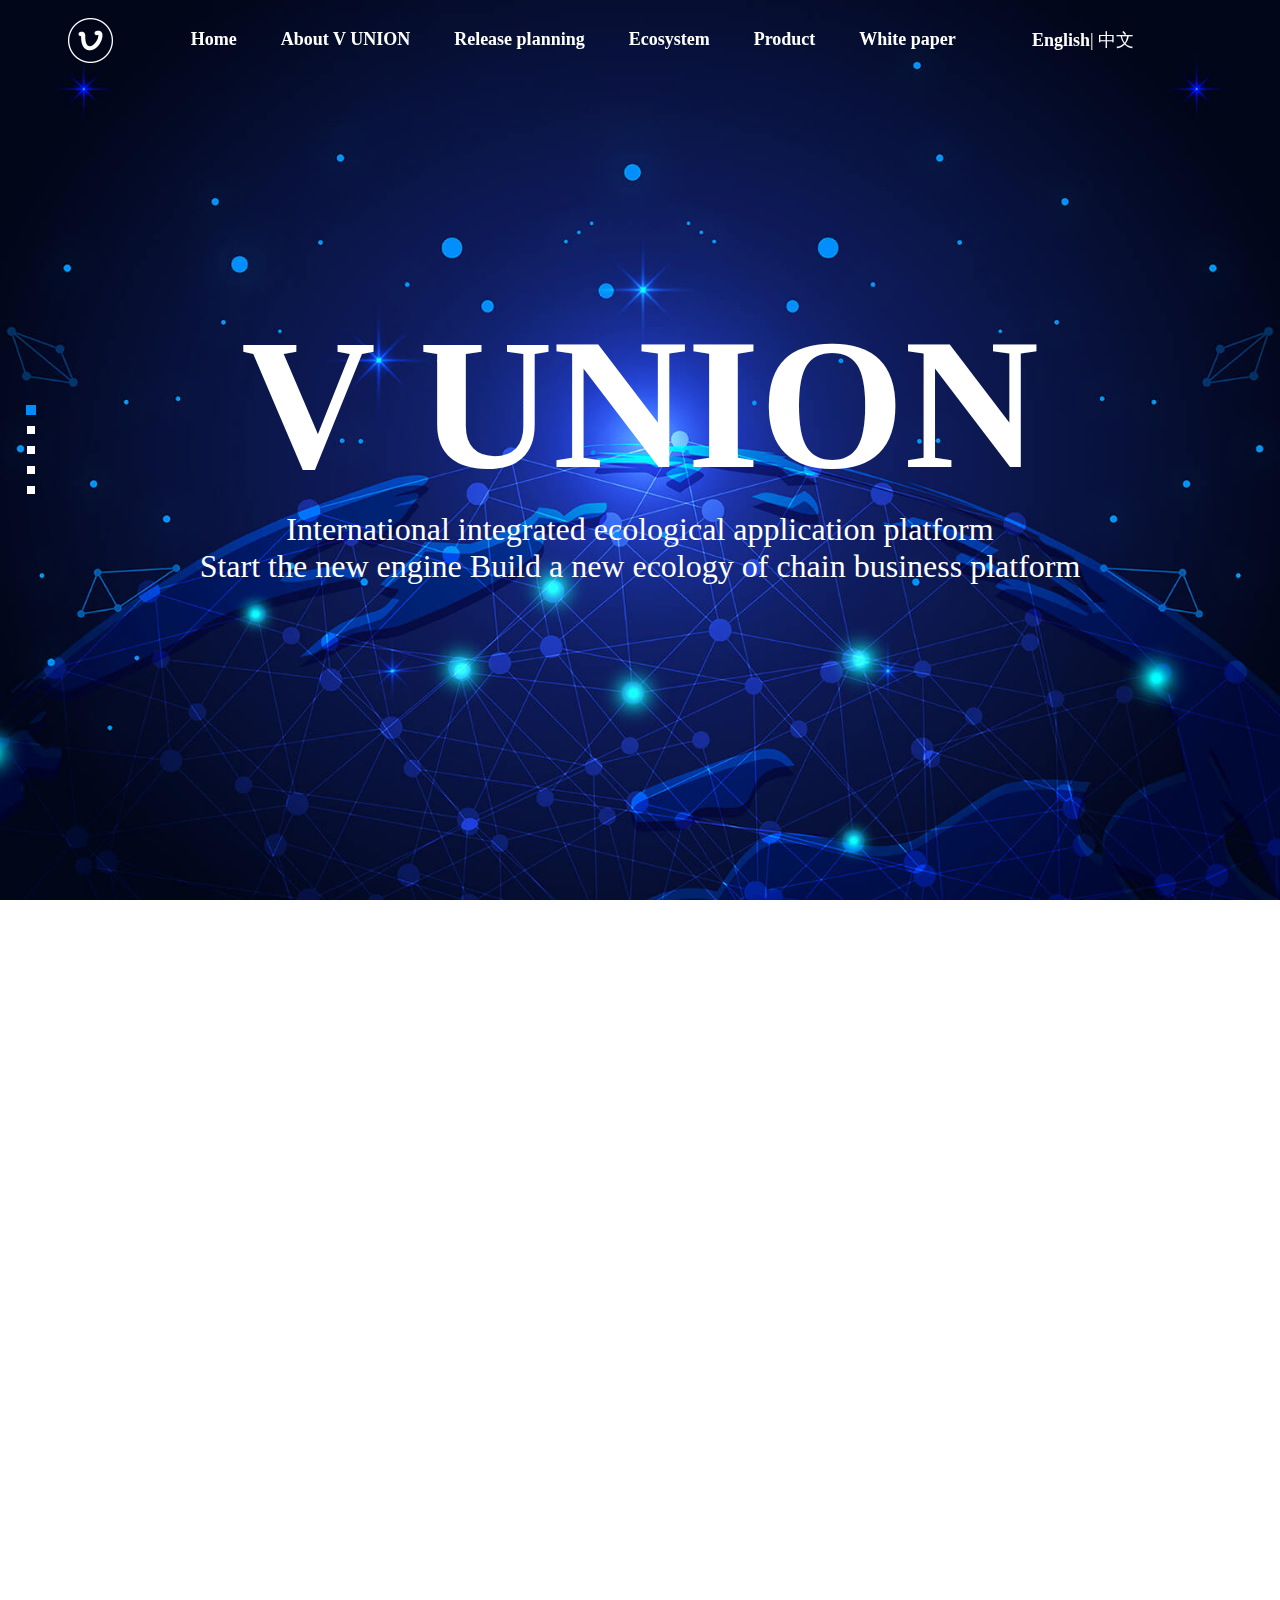
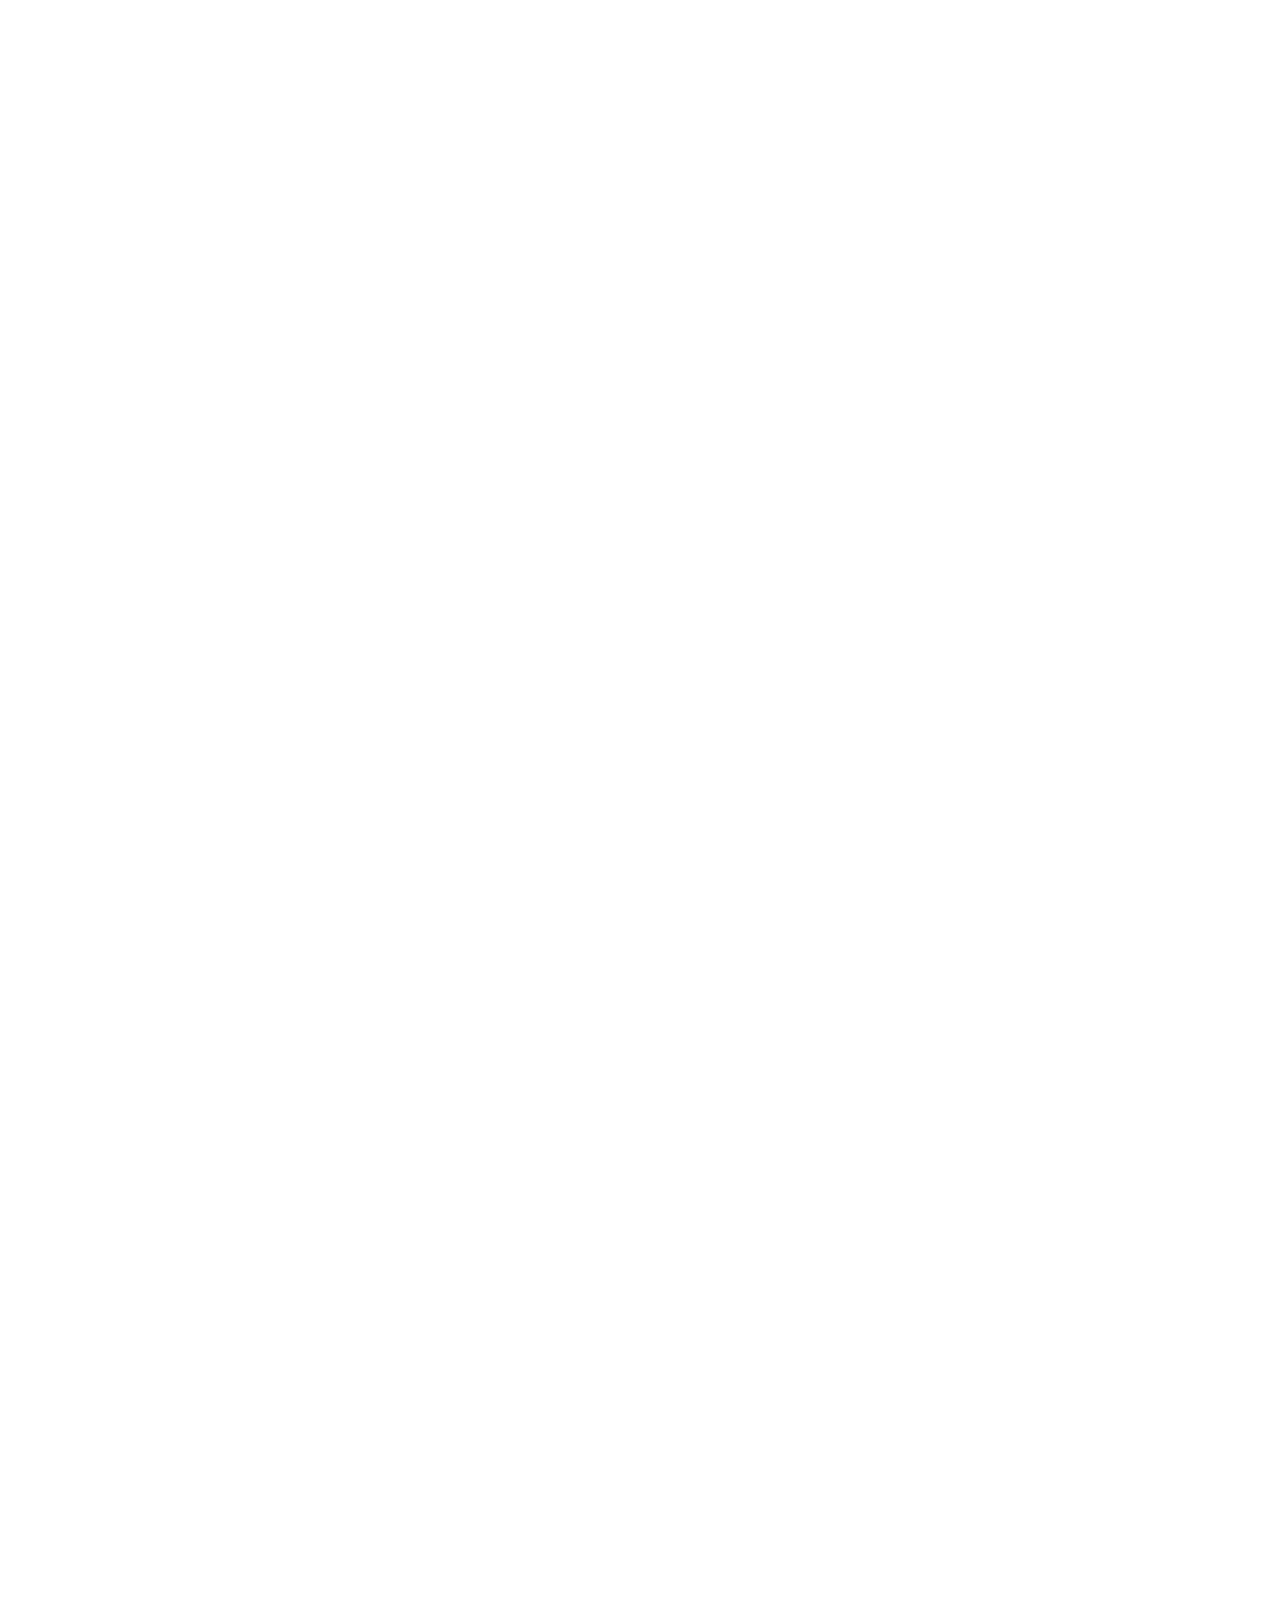
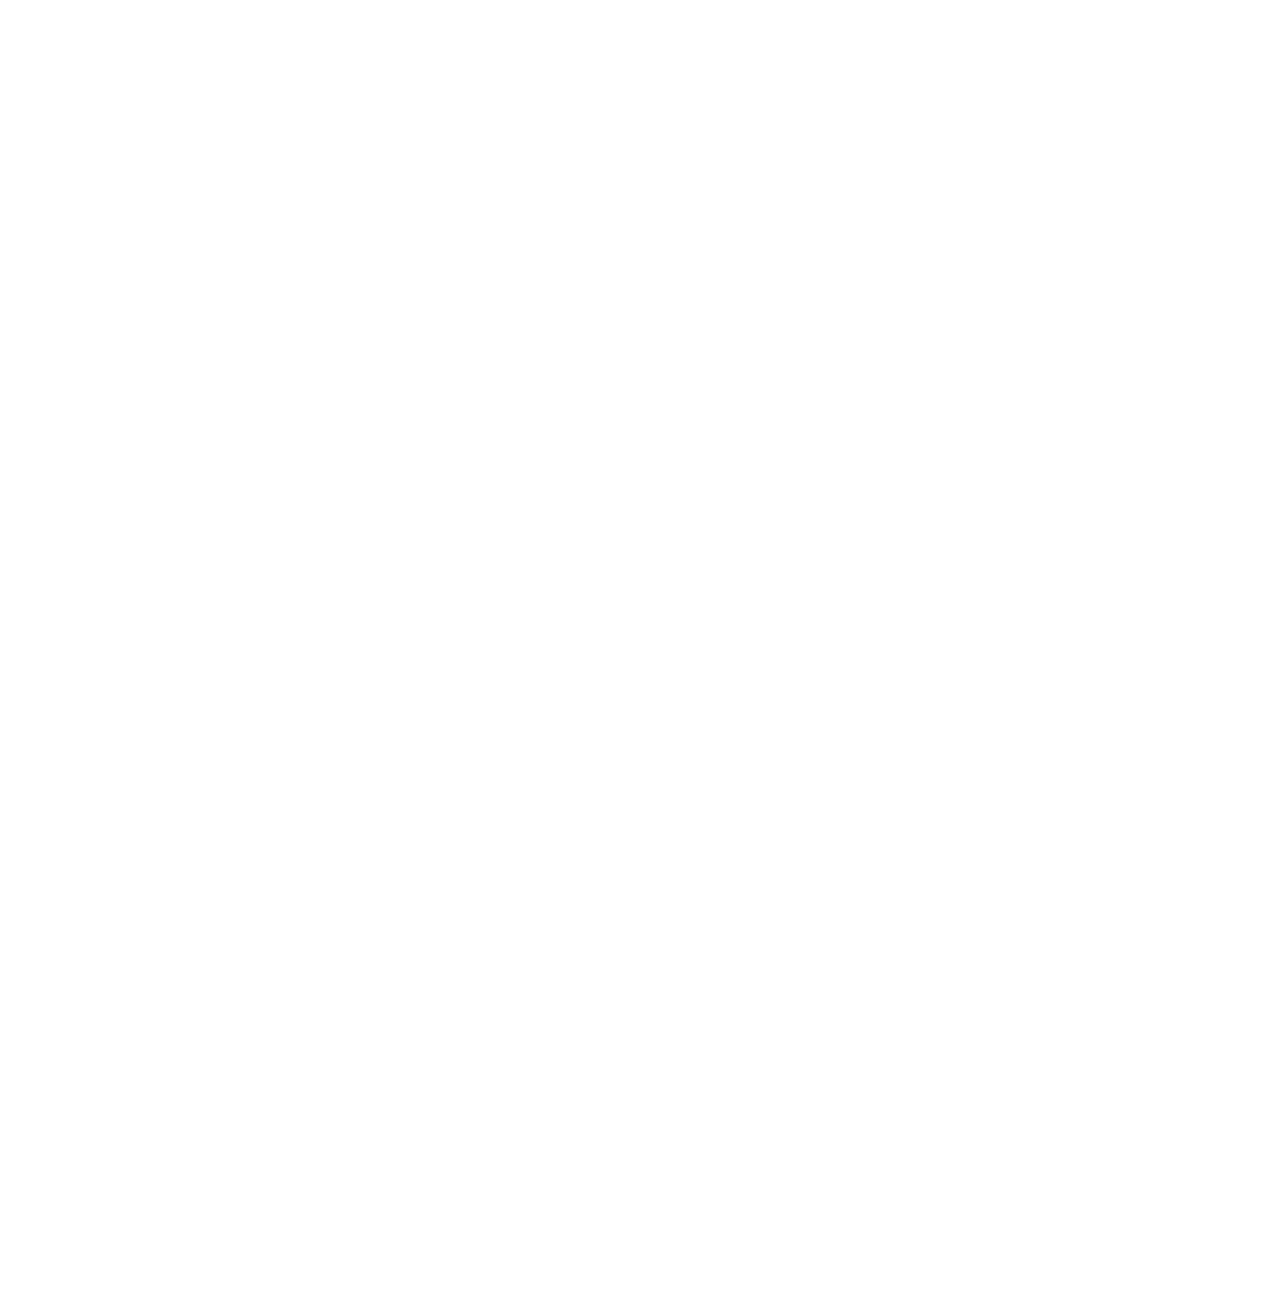
<file: index_ens.html>
<!DOCTYPE html>
<html lang="en">

<head>
    <meta charset="UTF-8">
    <meta charset="utf-8">
    <meta http-equiv="X-UA-Compatible" content="IE=edge,chrome=1" />
    <meta name="renderer" content="webkit">
    <meta name="viewport" content="initial-scale=1, maximum-scale=1, minimum-scale=1, user-scalable=no">
    <META HTTP-EQUIV="Cache-Control" CONTENT="no-cache, must-revalidate">
    <title>UNION</title>
    <meta name="keywords" content="UNION">
    <meta name="description" content="UNION">
    <link rel="stylesheet" href="./css/base.css">
    <link rel="stylesheet" href="./css/fullPage.css">
    <link rel="stylesheet" href="./css/swiper.min.css">
    <link rel="stylesheet" href="./css/index.css">
    <!--[if lt IE 9]> 
        <script src="js/html5.min.js"></script>
    <![endif]-->
</head>

<body>
    <!-- 导航 -->
    <section class="navbar">
        <div class="container">
            <div class="navbar-header left-navbar">
                <a class="navbar-brand" href="index.html">
                    <img src="./img/logo.png" class="logo-white">
                </a>
            </div>
            <p class="nmobile-icon">
                <img src="./img/daohang.png" alt="">
            </p>
            <div class="navbar-collapse" id="menu">
                <a href="#page1">Home</a>
                <a href="#page2">About V UNION</a>
                <a href="#page3">Release planning</a>
                <a href="#page4">Ecosystem</a>
                <a href="#page5">Product</a>
                <a href="./ktg.pdf">White paper</a>
            </div>
            <div class="navbar-header nmobile-lang">
                <p class="lang">
                    <a class="active" href="index_en.html">English</a>|
                    <a href="index.html">中文</a>
                </p>
            </div>
        </div>
    </section>
    <div id="fullPage">
        <!-- 第一页 -->
        <div class="section">
            <div class="inner-box">
                <img src="./img/bg1.jpg" alt="" class="bgimg">
                <section class="page-content">
                    <h2 class="anpage1_1">V UNION</h2>
                    <p class="anpage1_2">International integrated ecological application platform</p>
                    <p class="anpage1_3">Start the new engine Build a new ecology of chain business platform</p>
                </section>
            </div>
        </div>
        <!-- 第二页 -->
        <div class="section">
            <div class="inner-box">
                <section class="swiper-container" id="swiper-container1">
                    <div class="swiper-wrapper">
                        <div class="swiper-slide" style="background-image: url('./img/1.png')">
                            <section class="page-content">
                                <h2 class="anpage2_1">V UNION Introduce </h2>
                                <div class="content-desc">
                                    <div class="page2-inner anpage2_1_1">
                                        <p class="title">V UNION Introduce </p>
                                        <p>Vunion It is an intelligent chain business contract application platform based on
                                            block chain technology.Vunion community alliance and Singapore CM foundation.Including
                                            American EATH.CA Standard, DRC.Singapore nanyang league of nations group and
                                            other world-renowned institutions jointly launched.</p>
                                        <p class="book anpage2_1_5">
                                            <img src="./img/fk.png" alt="book">
                                        </p>
                                    </div>
                                    <div class="page2-inner anpage2_1_2">
                                        <p class="title">PURPOSE the objective </p>
                                        <p>Build the application ecosystem of blockchain technology integrating digital asset
                                            management and consumption circulation, and provide the best quality, safety,
                                            convenience and efficiency services for digital asset owners</p>
                                    </div>
                                    <div class="page2-inner anpage2_1_3">
                                        <p class="title">MISSION MISSION </p>
                                        <p>Committed to building one of the world's largest chain business group, share the
                                            global chain business industry dividends！</p>
                                    </div>
                                    <div class="page2-inner anpage2_1_4">
                                        <p class="title">The LOCATION positioning </p>
                                        <p>The consumer application platform of intelligent chain merchants is also a global
                                            distributed platform for selling bitcoin computing power, providing global customers
                                            with block intelligent contract technology, DAPP solutions, computing power sales
                                            and other services.</p>
                                    </div>
                                </div>
                            </section>
                        </div>
                        <div class="swiper-slide" style="background-image: url('./img/2.png')">
                            <section class="page-content page2-2content">
                                <h2 class="page2_3">VID：V Union ecological token</h2>
                                <p class="page2_4">VID is the symbol of digital identity in the ecology of Vunion, and also the symbol of corresponding
                                    rights and interests.It is like a passport for users to participate in ecological applications.
                                    We can understand it more intuitively as enjoying the ecological dividend of the platform.In
                                    the future, it will be given more value and rights.</p>
                            </section>
                        </div>
                        <div class="swiper-slide" style="background-image: url('./img/3.png')">
                            <section class="page-content page2-3content">
                                <p class="page2_5">
                                    <img src="./img/circle.png" alt="Image loading...">
                                </p>
                            </section>
                        </div>
                    </div>
                    <!-- Add Pagination -->
                    <div class="swiper-pagination" id="swiper-pagination1"></div>
                </section>
            </div>
        </div>
        <!-- 第三页 -->
        <div class="section">
            <div class="inner-box">
                <img src="./img/4.png" alt="" class="bgimg">
                <section class="page-content page3-content">
                    <div class="left-centent">
                        <h2 class="anpage3_1">Token Model</h2>
                        <p class="anpage3_1_1">Platform certificate:VZS</p>
                        <p class="anpage3_1_2">TOKEN attributes:ERC-20</p>
                        <p class="anpage3_1_2">Total circulation: 9个亿</p>
                        <p class="anpage3_1_3">51% Ecological circulation</p>
                        <p class="anpage3_1_4">10%That is, 90 million were used for the initial construction of Vunion ecology</p>
                        <p class="anpage3_1_5">80% Will be obtained in the form of mining.</p>
                        <p class="spec-desc anpage3_1_6">Value target: platform equity and general certificate</p>
                        <p class="anpage3_1_7">Purpose: consumption mining settlement, global merchants settlement</p>
                        <p class="anpage3_1_8">Mining settlement with tong certificate;Ecological payment and settlement of mining pond</p>
                    </div>
                    <div class="right-centent">
                        <p class="anpage3_2_1">
                            <img src="./img/img3.png" alt="Image loading...">
                        </p>
                        <p class="anpage3_2_2">VZS is the basic circulation certificate within the platform of V Union ecology</p>
                    </div>
                </section>
            </div>
        </div>
        <!-- 第四页 -->
        <div class="section">
            <div class="inner-box">
                <section class="swiper-container" id="swiper-container2">
                    <div class="swiper-wrapper">
                        <div class="swiper-slide" style="background-image: url('./img/5.png')">
                            <section class="page-content page4-2content">
                                <section class="content-right">
                                    <h2 class="anpage4_1_1">Joint frequency resonance V pool</h2>
                                    <p class="anpage4_1_2">Trust network: each VID's fission bonus can be earned from their own trust network.It
                                        is a decentralized, distributed network, so no one can tamper with its distribution
                                        rules, no one center can control the funds of the resonant V pool, and there will
                                        be no theft of funds from the pool.The trust contract mechanism built on the basis
                                        of chain business contract provides an ecosystem for community fission that can create
                                        unlimited benefits.</p>
                                </section>
                            </section>
                        </div>
                        <div class="swiper-slide" style="background-image: url('./img/11.png')">
                            <section class="page-content page4-2content">
                                <section class="content-left">
                                    <h2 class="anpage4_2_1">Chain on the mall</h2>
                                    <p class="anpage4_2_2">The world's first comprehensive application service platform for social e-commerce, the
                                        self-operated online merchant mall, mining consumption, supporting multi-currency
                                        consumption and merchants' entry, online hundreds of thousands of commodities, to
                                        meet the needs of multiple areas of clothing, food, housing, travel and entertainment.The
                                        platform supports merchants from all over the world to enter and share the traffic
                                        of the platform to expand customers, so as to build the largest chain business system
                                        in the world.To realize the application of blockchain technology in all walks of
                                        life in the real business, to provide more cost-effective goods and services for
                                        consumers.</p>
                                </section>
                            </section>
                        </div>
                        <div class="swiper-slide" style="background-image: url('./img/6.png')">
                            <section class="page-content page4-3content">
                                <div class="content content-right">
                                    <h2 class="anpage4_3_1">Super app wallet</h2>
                                    <p class="anpage4_3_2">Linklink diversified DAPP super application wallet, the platform has opened the international
                                        SDK standard payment interface, and realized the safe storage of multi-currency digital
                                        assets at the mobile terminal.It is a credit payment experience for fast transactions
                                        between B2B, B2C and C2C, which promotes the diversification and standardization
                                        of blockchain credit application scenarios.The wallet on the chain sends digital
                                        assets to a wallet address, and each transaction is broadcast across the network,
                                        confirmed, and packaged into blocks.This happens on the chain, known as the on-chain
                                        transaction.</p>
                                </div>
                            </section>
                        </div>
                        <div class="swiper-slide" style="background-image: url('./img/7.png')">
                            <section class="page-content page4-4content">
                                <div class="content-left">
                                    <h2 class="anpage4_4_1">Cloud computing power pool</h2>
                                    <p class="anpage4_4_2">Vunion foundation strategically arranged the mine pool, applied POW+POS hybrid mechanism,
                                        mainly provided customers with computing force sales, computing force leasing and
                                        mining services based on BTC mine, and built a comprehensive computing force sales
                                        platform for users.</p>
                                </div>
                            </section>
                        </div>
                        <div class="swiper-slide" style="background-image: url('./img/8.png')">
                            <section class="page-content page4-5content">
                                <div class="content content-right">
                                    <h2 class="anpage4_5_1">The super node</h2>
                                    <p class="anpage4_5_2">The Vuinon supernode is a full node that serves the entire ecosystem.When the supernode
                                        is activated, it needs to provide services to the trust contract network, and in
                                        the process, it receives a rich ecological reward.The higher the degree of consensus
                                        is, the more supernodes there will be. Therefore, the V mine pool can be built in
                                        a virtuous circle to ensure the support of market circulation and constant appreciation.</p>
                                </div>
                            </section>
                        </div>
                    </div>
                    <!-- Add Pagination -->
                    <div class="swiper-pagination" id="swiper-pagination2"></div>
                </section>
            </div>
        </div>
        <!-- 第五页 -->
        <div class="section">
            <div class="inner-box">
                <section class="swiper-container" id="swiper-container3">
                    <div class="swiper-wrapper">
                        <div class="swiper-slide" style="background-image: url('./img/9.png')">
                            <section class="page-content page5-content">
                                <section class="content-left">
                                    <h2 class="anpage5_1_1">Chain business contracts</h2>
                                    <p class="anpage5_1_2">Chain commerce contract is an important contract system in the ecological application
                                        platform of V Union.</p>
                                    <p class="spec-desc anpage5_1_3">Global service providers, supply chain can register the collection address on the chain
                                        contract, set the smart contract service provider commission ratio, and activate
                                        the chain contract.</p>
                                    <p class="anpage5_1_4">Through these contracts, merchants and supply chains can register their payment address
                                        in the blockchain trust network system and link the merchants' data and information,
                                        so as to build the largest chain business group in the world and establish a win-win,
                                        recyclable and decentralized ecological system.</p>
                                </section>
                            </section>
                        </div>
                        <div class="swiper-slide" style="background-image: url('./img/10.png')">
                            <section class="page-content page5-2content">
                                <p class="spec-title anpage5_2_1">Our advantage</p>
                                <section class="content-desc">
                                    <div class="inner-desc">
                                        <div class="bg-desc anpage5_2_2">
                                            <p>
                                                <img src="./img/ws.png" alt="">
                                            </p>
                                            <p class="desc-title">Smart contract community fission</p>
                                            <p class="desc-text">Any VIP node member activation VID, have the right to participate in the smart
                                                contract matching community promotion award</p>
                                        </div>
                                    </div>
                                    <div class="inner-desc">
                                        <div class="bg-desc anpage5_2_3">
                                            <p>
                                                <img src="./img/sm.png" alt="">
                                            </p>
                                            <p class="desc-title">Enrich ecological application scenarios</p>
                                            <p class="desc-text">The world's first chain mall online hundreds of thousands of goods, consumer
                                                mining, consumer money support merchants enter, sharing the flow of enterprise-class
                                                service platform</p>
                                        </div>
                                    </div>
                                    <div class="inner-desc">
                                        <div class="bg-desc anpage5_2_4">
                                            <p>
                                                <img src="./img/dn.png" alt="">
                                            </p>
                                            <p class="desc-title">Cloud computing force sales platform</p>
                                            <p class="desc-text">It is a global distributed platform for bitcoin computing power sales</p>
                                        </div>
                                    </div>
                                    <div class="inner-desc">
                                        <div class="bg-desc anpage5_2_5">
                                            <p>
                                                <img src="./img/zs.png" alt="">
                                            </p>
                                            <p class="desc-title">Aggregate TOKEN circulation value</p>
                                            <p class="desc-text">To build a closed loop of ecological application combining consumption and digital
                                                asset payment, holding platform certificate is equivalent to holding platform
                                                equity</p>
                                        </div>
                                    </div>
                                </section>
                            </section>
                            <div class="footer">logo+V union Copyright @vunion all rights reserved</div>
                        </div>
                    </div>
                    <!-- Add Pagination -->
                    <div class="swiper-pagination" id="swiper-pagination3"></div>
                </section>
            </div>
        </div>
    </div>
    <script src="./js/jquery.js"></script>
    <script src="./js/jquery.fullPage.js"></script>
    <script src="./js/swiper.min.js"></script>
    <script type="text/javascript">
        var winHeight = $(window).height();
        $(function () {
            $(window).resize(function () {
                autoScrolling();
                winHeight = $(window).height();
            });
            function autoScrolling() {
                var $ww = $(window).width();
                $(".inner-box").width($ww);
                if ($ww < 1024) {
                    $(".nmobile-icon").addClass('specTag');
                    $.fn.fullpage.setAutoScrolling(true);
                } else {
                    $(".nmobile-icon").removeClass('specTag');
                    $(".navbar-collapse").show();
                    $(".nmobile-lang").show();
                    $.fn.fullpage.setAutoScrolling(true);
                }
            }
            autoScrolling();
        })

        var swiper1 = getSwiper("#swiper-container1", "#swiper-pagination1");
        swiper1.on('transitionStart', function (e) {
            if (nowpage == 'page2') {
                if (swiper1.activeIndex == 0) {
                    $("[class*='anpage2_']").addClass('animated');
                    $('.anpage2_1').addClass('fadeInDown');
                    $('.anpage2_1').removeClass('v-hidden');
                    setTimeout(function () {
                        ;
                        $('.anpage2_1_1').removeClass('v-hidden');
                        $('.anpage2_1_1').addClass('lightSpeedIn');
                    }, 500);
                    setTimeout(function () {
                        $('.anpage2_1_2').removeClass('v-hidden');
                        $('.anpage2_1_2').addClass('fadeInLeftBig');
                    }, 300);
                    setTimeout(function () {
                        $('.anpage2_1_3').removeClass('v-hidden');
                        $('.anpage2_1_3').addClass('fadeInLeftBig');
                    }, 600);
                    setTimeout(function () {
                        $('.anpage2_1_4').removeClass('v-hidden');
                        $('.anpage2_1_4').addClass('fadeInLeftBig');
                    }, 900);
                    setTimeout(function () {
                        $('.anpage2_1_5').removeClass('v-hidden');
                        $('.anpage2_1_5').addClass('rotateIn');
                    }, 1200);
                    setTimeout(() => {
                        $('.anpage2_1_2').removeClass('fadeInLeftBig');
                    }, 2000)
                } else {
                    $("[class*='anpage2_']").addClass('v-hidden');
                    $("[class*='anpage2_']").removeClass('animated');
                    $("[class*='anpage2_1_1']").removeClass('lightSpeedIn');
                    $("[class*='anpage2_1_2']").removeClass('fadeInLeftBig');
                    $("[class*='anpage2_1_3']").removeClass('fadeInLeftBig');
                    $("[class*='anpage2_1_4']").removeClass('fadeInLeftBig');
                    $('.anpage2_1_5').removeClass('rotateIn');
                }
                if (swiper1.activeIndex == 1) {
                    $('.page2_3').addClass('animated bounceInLeft');
                    $('.page2_4').addClass('animated bounceInRight');
                } else {
                    $('.page2_3').removeClass('animated bounceInLeft');
                    $('.page2_4').removeClass('animated bounceInRight');
                }
                if (swiper1.activeIndex == 2) {
                    $('.page2_5').addClass('animated rotateIn');
                } else {
                    $('.page2_5').removeClass('animated rotateIn');
                }
            }
        })
        var swiper2 = getSwiper("#swiper-container2", "#swiper-pagination2");
        swiper2.on('transitionStart', function () {
            if (nowpage == 'page4') {
                if (swiper2.activeIndex == 0) {
                    $("[class*='anpage4_1']").removeClass('v-hidden');
                    $("[class*='anpage4_1']").addClass('animated');
                    $('.anpage4_1_1').addClass('fadeInDownBig');
                    $('.anpage4_1_2').addClass('fadeInUpBig');
                } else {
                    $("[class*='anpage4_1']").addClass('v-hidden');
                    $("[class*='anpage4_1']").removeClass('animated');
                    $('.anpage4_1_1').removeClass('fadeInDownBig');
                    $('.anpage4_1_2').removeClass('fadeInUpBig');
                }
                if (swiper2.activeIndex == 1) {
                    $("[class*='anpage4_2']").removeClass('v-hidden');
                    $("[class*='anpage4_2']").addClass('animated');
                    $('.anpage4_2_1').addClass('slideInLeft');
                    $('.anpage4_2_2').addClass('slideInRight');
                } else {
                    $("[class*='anpage4_2']").addClass('v-hidden');
                    $("[class*='anpage4_2']").removeClass('animated');
                    $('.anpage4_2_1').removeClass("slideInLeft");
                    $('.anpage4_2_2').removeClass('slideInRight');
                }
                if (swiper2.activeIndex == 2) {
                    $("[class*='anpage4_3']").removeClass('v-hidden');
                    $("[class*='anpage4_3']").addClass('animated');
                    $('.anpage4_3_1').addClass('fadeInDownBig');
                    $('.anpage4_3_2').addClass('fadeInUpBig');
                } else {
                    $("[class*='anpage4_3']").addClass('v-hidden');
                    $("[class*='anpage4_3']").removeClass('animated');
                    $('.anpage4_3_1').removeClass('fadeInDownBig');
                    $('.anpage4_3_2').removeClass('fadeInUpBig');
                }
                if (swiper2.activeIndex == 3) {
                    $("[class*='anpage4_4']").removeClass('v-hidden');
                    $("[class*='anpage4_4']").addClass('animated');
                    $('.anpage4_4_1').addClass('slideInLeft');
                    $('.anpage4_4_2').addClass('slideInRight');
                } else {
                    $("[class*='anpage4_4']").addClass('v-hidden');
                    $("[class*='anpage4_4']").removeClass('animated');
                    $('.anpage4_4_1').removeClass("slideInLeft");
                    $('.anpage4_4_2').removeClass('slideInRight');
                }
                if (swiper2.activeIndex == 4) {
                    $("[class*='anpage4_5']").removeClass('v-hidden');
                    $("[class*='anpage4_5']").addClass('animated');
                    $('.anpage4_5_1').addClass('fadeInDownBig');
                    $('.anpage4_5_2').addClass('fadeInUpBig');
                } else {
                    $("[class*='anpage4_5']").addClass('v-hidden');
                    $("[class*='anpage4_5']").removeClass('animated');
                    $('.anpage4_5_1').removeClass('fadeInDownBig');
                    $('.anpage4_5_2').removeClass('fadeInUpBig');
                }
            }
        })
        var swiper3 = getSwiper("#swiper-container3", '#swiper-pagination3');
        swiper3.on("transitionStart", function () {
            if (nowpage == 'page5') {
                if (swiper3.activeIndex == 0) {
                    $("[class*='anpage5_1']").addClass('animated');
                    $('.anpage5_1_1').addClass('fadeInDown');
                    $('.anpage5_1_1').removeClass('v-hidden');
                    setTimeout(function () {
                        $('.anpage5_1_2').removeClass('v-hidden');
                        $('.anpage5_1_2').addClass('fadeInLeftBig');
                    }, 300);
                    setTimeout(function () {
                        $('.anpage5_1_3').removeClass('v-hidden');
                        $('.anpage5_1_3').addClass('fadeInLeftBig');
                    }, 600);
                    setTimeout(function () {
                        $('.anpage5_1_4').removeClass('v-hidden');
                        $('.anpage5_1_4').addClass('fadeInLeftBig');
                    }, 900);
                } else {
                    $("[class*='anpage5_1']").addClass('v-hidden');
                    $("[class*='anpage5_1']").removeClass('animated');
                    $('.anpage5_1_1').removeClass('fadeInDown');
                    $("[class*='anpage5_1_2']").removeClass('fadeInLeftBig');
                    $("[class*='anpage5_1_3']").removeClass('fadeInLeftBig');
                    $("[class*='anpage5_1_4']").removeClass('fadeInLeftBig');
                }

                if (swiper3.activeIndex == 1) {
                    $("[class*='anpage5_2']").addClass('animated');
                    $('.anpage5_2_1').addClass('fadeInDown');
                    $('.anpage5_2_1').removeClass('v-hidden');
                    setTimeout(function () {
                        $('.anpage5_2_2').removeClass('v-hidden');
                        $('.anpage5_2_2').addClass('fadeInLeftBig');
                    }, 300);
                    setTimeout(function () {
                        $('.anpage5_2_3').removeClass('v-hidden');
                        $('.anpage5_2_3').addClass('fadeInLeftBig');
                    }, 600);
                    setTimeout(function () {
                        $('.anpage5_2_4').removeClass('v-hidden');
                        $('.anpage5_2_4').addClass('fadeInLeftBig');
                    }, 900);
                    setTimeout(function () {
                        $('.anpage5_2_5').removeClass('v-hidden');
                        $('.anpage5_2_5').addClass('fadeInLeftBig');
                    }, 1200);
                } else {
                    $("[class*='anpage5_2']").addClass('v-hidden');
                    $("[class*='anpage5_2']").removeClass('animated');
                    $('.anpage5_2_1').removeClass('fadeInDown');
                    $("[class*='anpage5_2_2']").removeClass('fadeInLeftBig');
                    $("[class*='anpage5_2_3']").removeClass('fadeInLeftBig');
                    $("[class*='anpage5_2_4']").removeClass('fadeInLeftBig');
                    $("[class*='anpage5_2_5']").removeClass('fadeInLeftBig');
                }
            }
        })
        function getSwiper(obj, page) {
            return new Swiper($(obj), {
                pagination: $(page),
                paginationClickable: true,
                spaceBetween: 0,
                effect: 'fade',
                mousewheel: false
            });
        }
        let nowpage;
        $('#fullPage').fullpage({
            anchors: ['page1', 'page2', 'page3', 'page4', 'page5'],
            menu: '#menu',
            navigation: true,
            controlArrow: false, //是否隐藏左右滑块的箭头(默认为true)
            verticalCentered: true, //内容是否垂直居中(默认为true)
            css3: true, //是否使用 CSS3 transforms 滚动(默认为false)
            resize: true, //字体是否随着窗口缩放而缩放(默认为false)
            scrolllingSpeed: 1000, //滚动速度，单位为毫秒(默认为700)
            lockAnchors: false, //是否锁定锚链接，默认为false。设置weitrue时，锚链接anchors属性也没有效果。
            loopBottom: false, //滚动到最底部后是否滚回顶部(默认为false)
            loopTop: false, //滚动到最顶部后是否滚底部
            loopHorizontal: false, //左右滑块是否循环滑动
            // autoScrolling: true, // 是否使用插件的滚动方式，如果选择 false，则会出现浏览器自带的滚动条
            scrollBar: false, //是否显示滚动条，为true是一滚动就是一整屏
            keyboardScrolling: true, //是否使用键盘方向键导航(默认为true)
            slidesNavigation: true,
            afterLoad: function (index) {
                nowpage = index;
                // 第一页
                if (nowpage == 'page1') {
                    $("[class*='anpage1_']").removeClass('v-hidden');
                    $("[class*='anpage1_']").addClass('animated');
                    $('.anpage1_1').addClass('bounceInDown');
                    $('.anpage1_2').addClass('bounceInLeft');
                    $('.anpage1_3').addClass('lightSpeedIn');
                } else {
                    $("[class*='anpage1_']").addClass('v-hidden');
                    $("[class*='anpage1_']").removeClass('animated');
                    $('.anpage1_1').removeClass("bounceInDown");
                    $('.anpage1_2').removeClass('bounceInLeft');
                    $('.anpage1_3').removeClass('lightSpeedIn');
                }
                // 第二页面
                if (nowpage == 'page2') {
                    $("[class*='anpage2_']").addClass('animated');
                    $('.anpage2_1').addClass('fadeInDown');
                    $('.anpage2_1').removeClass('v-hidden');
                    setTimeout(function () {
                        ;
                        $('.anpage2_1_1').removeClass('v-hidden');
                        $('.anpage2_1_1').addClass('lightSpeedIn');
                    }, 500);
                    setTimeout(function () {
                        $('.anpage2_1_2').removeClass('v-hidden');
                        $('.anpage2_1_2').addClass('fadeInLeftBig');
                    }, 300);
                    setTimeout(function () {
                        $('.anpage2_1_3').removeClass('v-hidden');
                        $('.anpage2_1_3').addClass('fadeInLeftBig');
                    }, 600);
                    setTimeout(function () {
                        $('.anpage2_1_4').removeClass('v-hidden');
                        $('.anpage2_1_4').addClass('fadeInLeftBig');
                    }, 900);
                    setTimeout(function () {
                        $('.anpage2_1_5').removeClass('v-hidden');
                        $('.anpage2_1_5').addClass('rotateIn');
                    }, 1200);
                    setTimeout(() => {
                        $('.anpage2_1_2').removeClass('fadeInLeftBig');
                    }, 2000)
                } else {
                    $("[class*='anpage2_']").addClass('v-hidden');
                    $("[class*='anpage2_']").removeClass('animated');
                    $('.anpage2_1').removeClass('fadeInDown');
                    $("[class*='anpage2_1_1']").removeClass('lightSpeedIn');
                    $("[class*='anpage2_1_2']").removeClass('fadeInLeftBig');
                    $("[class*='anpage2_1_3']").removeClass('fadeInLeftBig');
                    $("[class*='anpage2_1_4']").removeClass('fadeInLeftBig');
                    $('.anpage2_1_5').removeClass('rotateIn');
                }

                // 第三页
                if (nowpage == 'page3') {
                    $("[class*='anpage3_']").addClass('animated');
                    $("[class*='anpage3_2']").addClass('animated');
                    $("[class*='anpage3_2']").removeClass('v-hidden');
                    $('.anpage3_1').removeClass('v-hidden');
                    $('.anpage3_1').addClass('bounceInDown');
                    $('.anpage3_2_2').addClass('bounceInDown');
                    $('.anpage3_2_1').addClass('bounceInUp');
                    setTimeout(function () {
                        ;
                        $('.anpage3_1_1').removeClass('v-hidden');
                        $('.anpage3_1_1').addClass('lightSpeedIn');
                    }, 200);
                    setTimeout(function () {
                        $('.anpage3_1_2').removeClass('v-hidden');
                        $('.anpage3_1_2').addClass('fadeInLeftBig');
                    }, 100);
                    setTimeout(function () {
                        $('.anpage3_1_3').removeClass('v-hidden');
                        $('.anpage3_1_3').addClass('fadeInLeftBig');
                    }, 300);
                    setTimeout(function () {
                        $('.anpage3_1_4').removeClass('v-hidden');
                        $('.anpage3_1_4').addClass('fadeInLeftBig');
                    }, 600);
                    setTimeout(function () {
                        $('.anpage3_1_5').removeClass('v-hidden');
                        $('.anpage3_1_5').addClass('fadeInLeftBig');
                    }, 900);
                    setTimeout(function () {
                        $('.anpage3_1_6').removeClass('v-hidden');
                        $('.anpage3_1_6').addClass('fadeInLeftBig');
                    }, 1200);
                    setTimeout(function () {
                        $('.anpage3_1_7').removeClass('v-hidden');
                        $('.anpage3_1_7').addClass('fadeInLeftBig');
                    }, 1500);
                    setTimeout(function () {
                        $('.anpage3_1_8').removeClass('v-hidden');
                        $('.anpage3_1_8').addClass('fadeInLeftBig');
                    }, 1800);
                } else {
                    $("[class*='anpage3_']").addClass('v-hidden');
                    $("[class*='anpage3_']").removeClass('animated');
                    $('.anpage3_1').removeClass("bounceInDown");
                    $('.anpage3_1_1').removeClass('lightSpeedIn');
                    $("[class*='anpage3_']").removeClass('fadeInLeftBig');
                    $('.anpage3_2_2').removeClass('bounceInDown');
                    $('.anpage3_2_1').removeClass('bounceInUp');
                }
                // 第四页
                if (nowpage == 'page4') {
                    $("[class*='anpage4_']").removeClass('v-hidden');
                    $("[class*='anpage4_']").addClass('animated');
                    $('.anpage4_1_1,.anpage4_3_1').addClass('fadeInDownBig');
                    $('.anpage4_1_2,.anpage4_3_2').addClass('fadeInUpBig');
                } else {
                    $("[class*='anpage4_']").addClass('v-hidden');
                    $("[class*='anpage4_']").removeClass('animated');
                    $('.anpage4_1_1,.anpage4_3_1').removeClass("fadeInDownBig");
                    $('.anpage4_1_2,.anpage4_3_2').removeClass('fadeInUpBig');
                }
                // 第五页
                if (nowpage == 'page5') {
                    $("[class*='anpage5_1']").addClass('animated');
                    $('.anpage5_1_1').addClass('fadeInDown');
                    $('.anpage5_1_1').removeClass('v-hidden');
                    setTimeout(function () {
                        $('.anpage5_1_2').removeClass('v-hidden');
                        $('.anpage5_1_2').addClass('fadeInLeftBig');
                    }, 300);
                    setTimeout(function () {
                        $('.anpage5_1_3').removeClass('v-hidden');
                        $('.anpage5_1_3').addClass('fadeInLeftBig');
                    }, 600);
                    setTimeout(function () {
                        $('.anpage5_1_4').removeClass('v-hidden');
                        $('.anpage5_1_4').addClass('fadeInLeftBig');
                    }, 900);
                } else {
                    $("[class*='anpage5_']").addClass('v-hidden');
                    $("[class*='anpage5_1']").removeClass('animated');
                    $('.anpage5_1_1').removeClass('fadeInDown');
                    $("[class*='anpage5_1_2']").removeClass('fadeInLeftBig');
                    $("[class*='anpage5_1_3']").removeClass('fadeInLeftBig');
                    $("[class*='anpage5_1_4']").removeClass('fadeInLeftBig');
                }
            }
        });
    </script>
    <script type="text/javascript">
        // 导航
        $(".nmobile-icon").on("click", function () {
            if ($(".nmobile-icon").hasClass('specTag')) {
                $(".nmobile-icon").removeClass('specTag')
                $(".navbar-collapse").show();
                $(".nmobile-lang").show();
            } else {
                $(".nmobile-icon").addClass('specTag')
                $(".navbar-collapse").hide();
                $(".nmobile-lang").hide();
            }
        })
    </script>
</body>

</html>
</file>
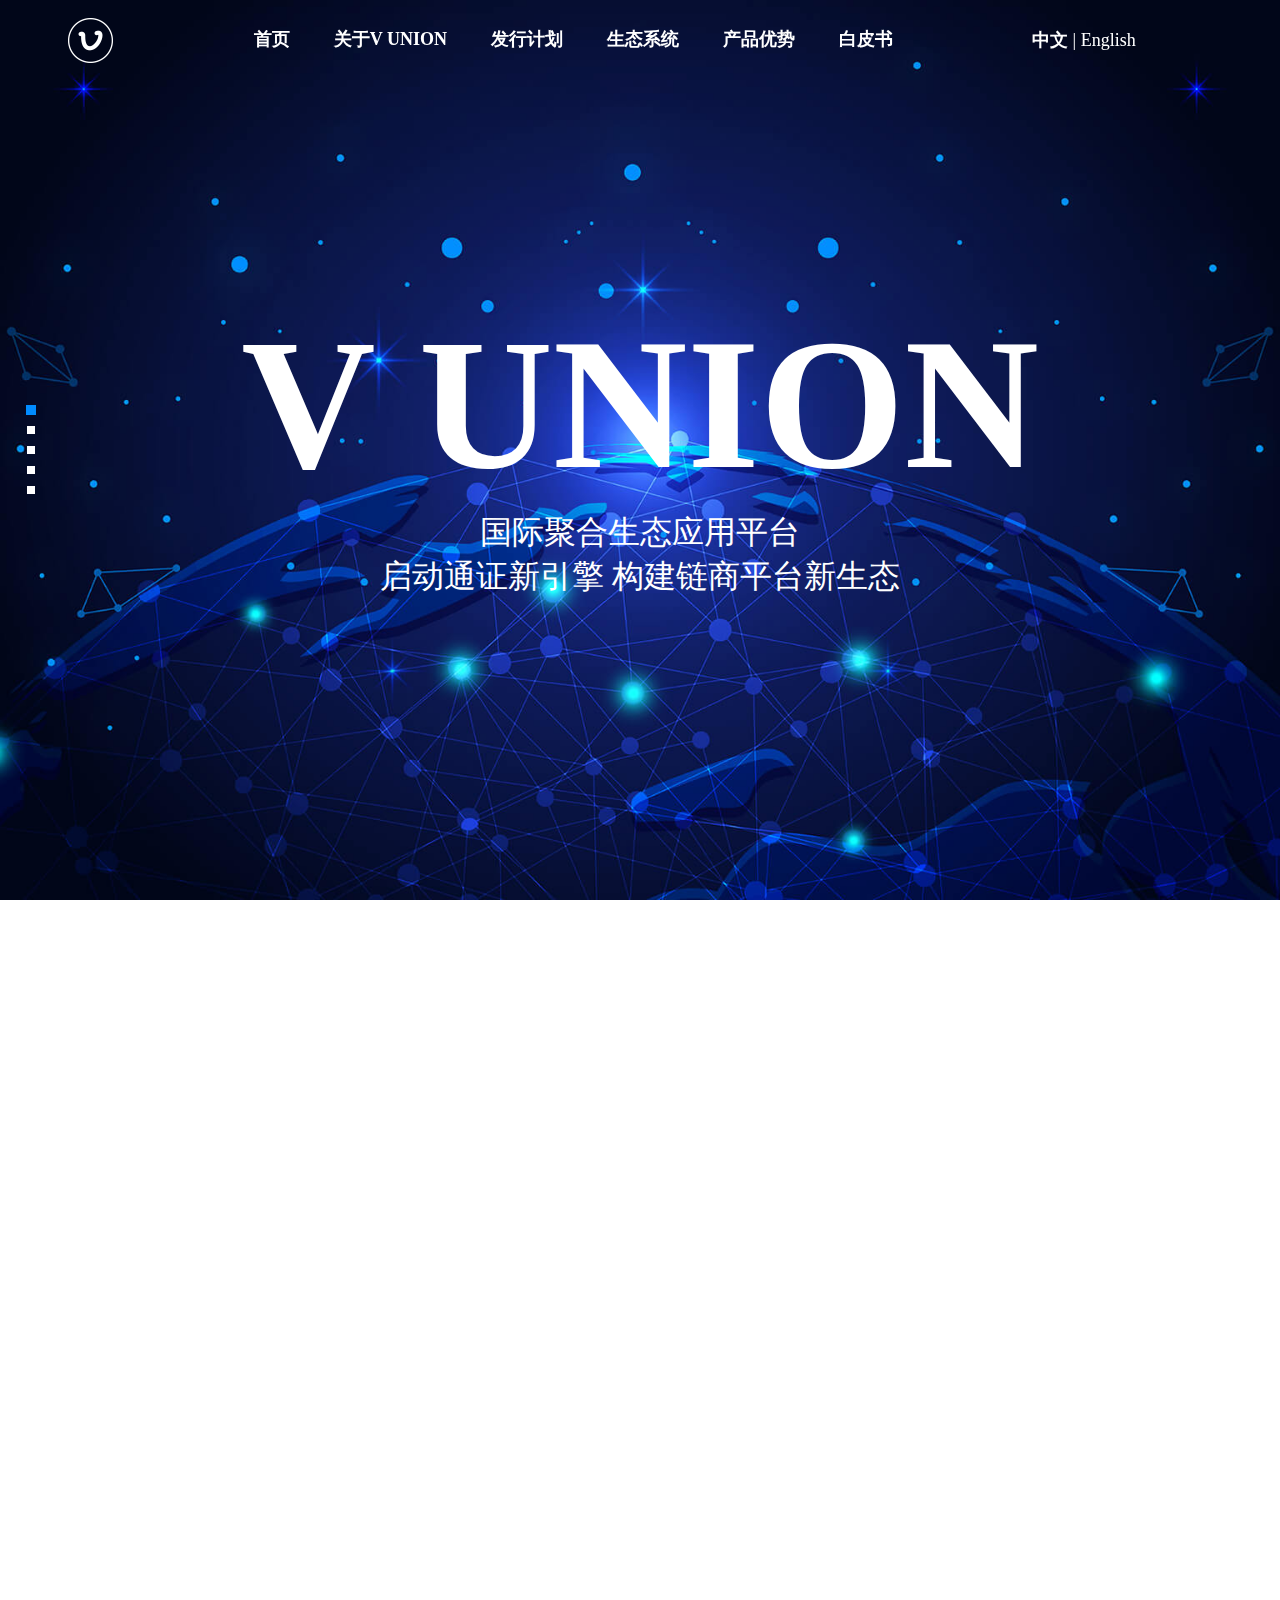
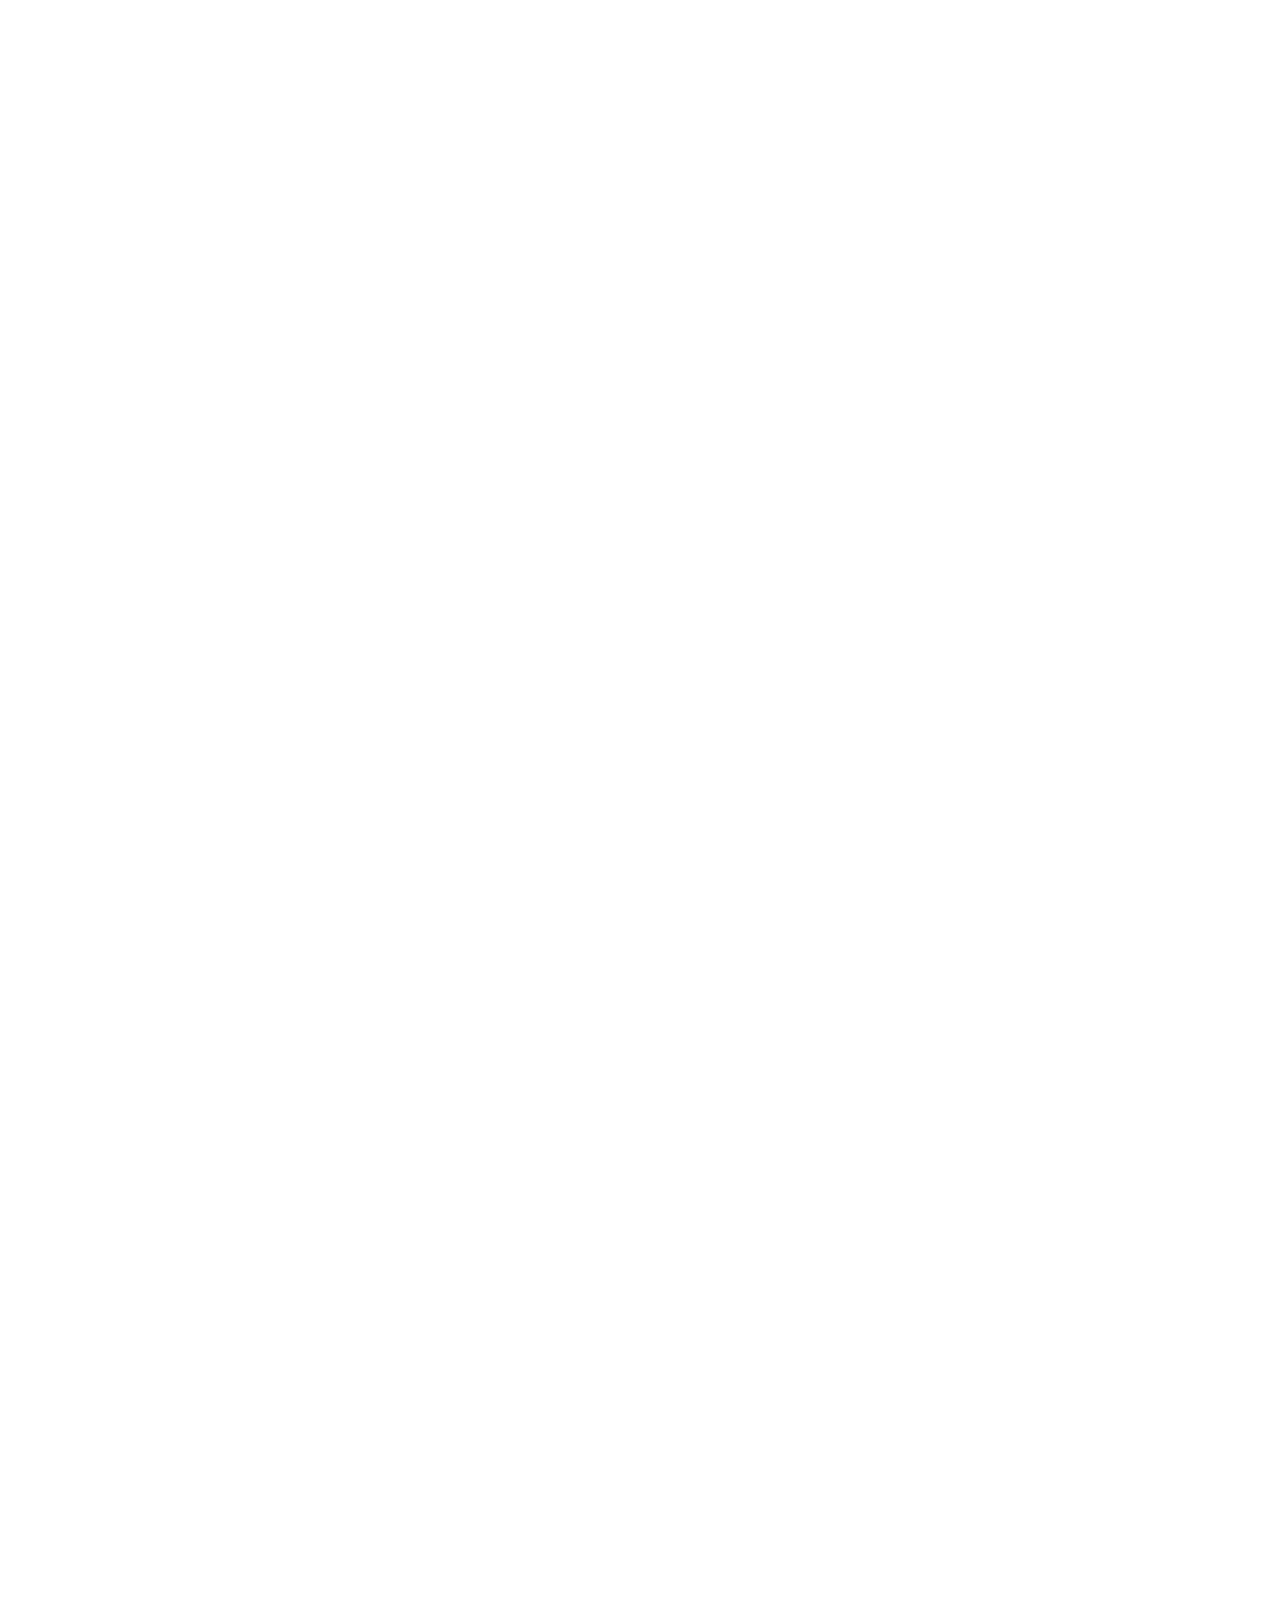
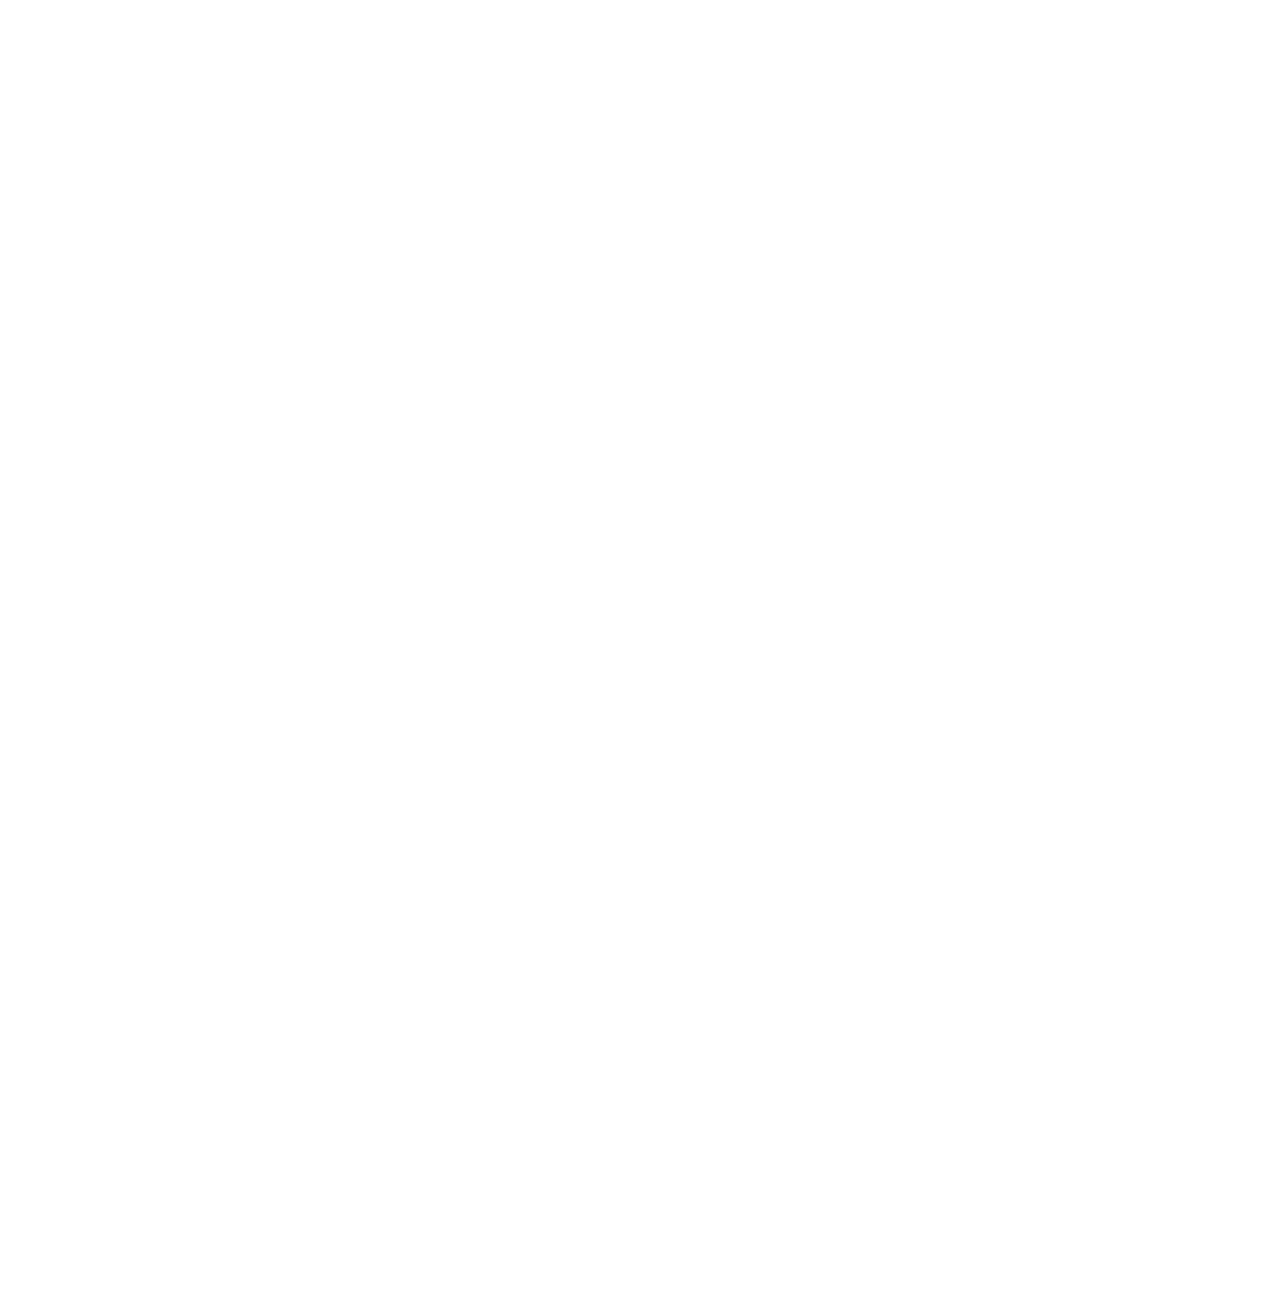
<file: indexd.html>
<!DOCTYPE html>
<html lang="en">

<head>
    <meta charset="UTF-8">
    <meta charset="utf-8">
    <meta http-equiv="X-UA-Compatible" content="IE=edge,chrome=1" />
    <meta name="renderer" content="webkit">
    <meta name="viewport" content="initial-scale=1, maximum-scale=1, minimum-scale=1, user-scalable=no">
    <META HTTP-EQUIV="Cache-Control" CONTENT="no-cache, must-revalidate">
    <title>Document</title>
    <meta name="keywords" content="">
    <meta name="description" content="">
    <link rel="stylesheet" href="./css/base.css">
    <link rel="stylesheet" href="./css/fullPage.css">
    <!-- <link rel="stylesheet" href="./css/swiper.min.css" media="screen and (min-width: 1024px)"> -->
    <link rel="stylesheet" href="./css/swiper.min.css">
    <link rel="stylesheet" href="./css/index.css">
     <!--[if lt IE 9]> 
        <script src="js/html5.min.js"></script>
    <![endif]-->
</head>

<body>
    <!-- 导航 -->
    <section class="navbar">
        <div class="container">
            <div class="navbar-header left-navbar">
                <a class="navbar-brand" href="index.html">
                    <img src="./img/logo.png" class="logo-white">
                </a>
            </div>
            <p class="nmobile-icon"><img src="./img/daohang.png" alt=""></p>
            <div class="navbar-collapse" id="menu">
                <a href="#page1">首页</a>
                <a href="#page2">关于V UNION</a>
                <a href="#page3">发行计划</a>
                <a href="#page4">生态系统</a>
                <a href="#page5">产品优势</a>
                <a href="./ktg.pdf">白皮书</a>
            </div>
            <div class="navbar-header nmobile-lang">
                <p class="lang">
                    <a class="active" href="index.html">中文</a> |
                    <a href="index_en.html">English</a>
                </p>
            </div>
        </div>
    </section>
    <div id="fullPage">
        <!-- 第一页 -->
        <div class="section">
            <div class="inner-box">
                <img src="./img/bg1.jpg" alt="" class="bgimg">
                <section class="page-content">
                    <h2 class="anpage1_1">V UNION</h2>
                    <p class="anpage1_2">国际聚合生态应用平台</p>
                    <p class="anpage1_3">启动通证新引擎  构建链商平台新生态</p>
                </section>
            </div>
        </div>
        <!-- 第二页 -->
        <div class="section">
            <div class="inner-box">
                <section class="swiper-container" id="swiper-container1">
                    <div class="swiper-wrapper">
                        <div class="swiper-slide" style="background-image: url('./img/1.png')">
                            <section class="page-content">
                                <h2 class="anpage2_1">V UNION介绍 </h2>
                                <div class="content-desc">
                                    <div class="page2-inner anpage2_1_1">
                                        <p class="title">V UNION介绍 </p>
                                        <p>Vunion是一种基于区块链技术的智能链商合约应用平台。由Vunion社区联盟与新加坡CM基金会，包括美国EATH，刚果金CA Standard,新加坡南洋国联集团等世界知名机构共同发起。</p>
                                        <p class="book anpage2_1_5"><img src="./img/fk.png" alt="书本"></p>
                                    </div>
                                    <div class="page2-inner anpage2_1_2">
                                        <p class="title">PURPOSE宗旨 </p>
                                        <p>搭建数字资产管理和消费流通为一体的区块链技术应用生态圈，为数字资产拥有者提供最优质，安全，便捷与高效的服务</p>
                                    </div>
                                    <div class="page2-inner anpage2_1_3">
                                        <p class="title">MISSION使命 </p>
                                        <p>致力于打造全球最大的链商社群之一，共享全球链商产业红利！</p>
                                    </div>
                                    <div class="page2-inner anpage2_1_4">
                                        <p class="title">LOCATION定位 </p>
                                        <p>智能链商的消费应用平台，同时是一个全球分布式比特币算力销售平台，为全球客户提供区块智能合约技术及DAPP解决方案、算力销售等服务。</p>
                                    </div>
                                </div>
                            </section>
                        </div>
                        <div class="swiper-slide" style="background-image: url('./img/2.png')">
                            <section class="page-content page2-2content">
                                <h2 class="page2_3">VID：V Union生态令牌</h2>
                                <p class="page2_4">VID是Vunion生态中数字身份的标志，也是享有相应权益的标识。它就像用户参与生态应用的通行证，我们可以更直观的理解为享有平台的生态红利。未来，将赋予其更多价值与权益。</p>
                            </section>
                        </div>
                        <div class="swiper-slide" style="background-image: url('./img/3.png')">
                            <section class="page-content page2-3content">
                                <p class="page2_5"><img src="./img/circle.png" alt="图片加载中。。。"></p>
                            </section>
                        </div>
                    </div>
                    <!-- Add Pagination -->
                    <div class="swiper-pagination" id="swiper-pagination1"></div>
                </section>
            </div>
        </div>
        <!-- 第三页 -->
        <div class="section">
            <div class="inner-box">
                <img src="./img/4.png" alt="" class="bgimg">
                <section class="page-content page3-content">
                    <div class="left-centent">
                        <h2 class="anpage3_1">TOKEN 模型</h2>
                        <p class="anpage3_1_1">平台通证简称：VZS</p>
                        <p class="anpage3_1_2">TOKEN属性：ERC-20</p>
                        <p class="anpage3_1_2">总发行量:   9个亿</p>
                        <p class="anpage3_1_3">51%生态流通</p>
                        <p class="anpage3_1_4">10%即9000万枚用于Vunion生态初期搭建</p>
                        <p class="anpage3_1_5">80%将以挖矿的形式获取。</p>
                        <p class="spec-desc anpage3_1_6">价值标的：平台股权及通证</p>
                        <p class="anpage3_1_7">通证用途：消费挖矿结算，全球商家入驻</p>
                        <p class="anpage3_1_8">通证挖矿结算；矿池生态支付流通与挖矿结算</p>
                    </div>
                    <div class="right-centent">
                        <p class="anpage3_2_1"><img src="./img/img3.png" alt=""></p>
                        <p class="anpage3_2_2">VZS是V Union生态的平台内基本流通通证</p>
                    </div>
                </section>
            </div>
        </div>
        <!-- 第四页 -->
        <div class="section">
            <div class="inner-box">
                <section class="swiper-container" id="swiper-container2">
                    <div class="swiper-wrapper">
                        <div class="swiper-slide" style="background-image: url('./img/5.png')">
                            <section class="page-content page4-2content">
                                <section class="content-right">
                                    <h2 class="anpage4_1_1">联频共振V池</h2>
                                    <p class="anpage4_1_2">信任网络：每个VID的裂变奖励可以从他们自身搭建的信任网络体系中获得。它是一个去中心化的分布式网络，所以没有人可以篡改它的分配规则，也没有一个中心能掌控共振V池的资金，更不会有资金池被盗取的现象发生。以链商合约为基础搭建的信任合约机制为社群裂变提供一个可以无限创造收益的生态系统。</p>
                                </section>
                            </section>
                        </div>
                        <div class="swiper-slide" style="background-image: url('./img/11.png')">
                            <section class="page-content page4-2content">
                                <section class="content-left">
                                    <h2 class="anpage4_2_1">链上商城</h2>
                                <p class="anpage4_2_2">全球首款社交电商综合应用服务平台，平台自营链商商城，消费挖矿，支持多币种消费和商家入驻，在线几十万种商品，满足衣食住行娱多领域消费需求。平台支持全球的商家入驻，共享平台流量实现拓客，从而搭建全球最大的链商系统。实现以区块链技术为纽带在实体商业中各行各业的应用，为消费用户提供性价比更高的商品和服务。</p>
                                </section>
                            </section>
                        </div>
                        <div class="swiper-slide" style="background-image: url('./img/6.png')">
                            <section class="page-content page4-3content">
                                <div class="content content-right">
                                    <h2 class="anpage4_3_1">超级应用钱包</h2>
                                    <p class="anpage4_3_2">链通多元化DAPP超级应用钱包，平台已全球领先开通国际SDK标准支付接口，实现移动端多币种数字资产安全存储。零钱包为B2B，B2C，C2C之间快速交易的信用支付体验，推动区块链通证经济应用场景的多元化，规范化。链上钱包 给一个钱包地址发送数字资产，每笔交易在全网广播，被确认，被打包进区块。这是发生在链上的，被称为on-chain交易。</p>
                                </div>
                            </section>
                        </div>
                        <div class="swiper-slide" style="background-image: url('./img/7.png')">
                            <section class="page-content page4-4content">
                                <div class="content-left">
                                    <h2 class="anpage4_4_1">云算力矿池</h2>
                                    <p class="anpage4_4_2">Vunion基金会战略布局矿场矿池，应用POW+POS混合机制，主要为用户提供基于BTC矿场的算力销售，算力租赁，挖矿服务，为用户搭建综合性算力销售平台。</p>
                                </div>
                            </section>
                        </div>
                        <div class="swiper-slide" style="background-image: url('./img/8.png')">
                            <section class="page-content page4-5content">
                                <div class="content content-right">
                                    <h2 class="anpage4_5_1">超级节点</h2>
                                    <p class="anpage4_5_2">Vuinon超级节点是为整个生态系统提供服务的全节点。当超级节点被激活时，它需要为信任合约网络提供服务，并在此过程中获得丰厚的生态奖励。共识度越高，超级节点数量将会不断的增加，因此V矿池可以进行良性循环的生态搭建，以保证市场流通和不断升值的支撑。</p>
                                </div>
                            </section>
                        </div>
                    </div>
                    <!-- Add Pagination -->
                    <div class="swiper-pagination" id="swiper-pagination2"></div>
                </section>
            </div>
        </div>
        <!-- 第五页 -->
        <div class="section">
            <div class="inner-box">
                    <section class="swiper-container" id="swiper-container3">
                        <div class="swiper-wrapper">
                            <div class="swiper-slide" style="background-image: url('./img/9.png')">
                                <section class="page-content page5-content">
                                    <section class="content-left">
                                        <h2 class="anpage5_1_1">链商合约</h2>
                                        <p class="anpage5_1_2">链商合约是V Union生态应用平台中的重要合约系统。</p>
                                        <p class="spec-desc anpage5_1_3">全球的服务商，供应链可以在链商合约上注册收款地址，设置智能合约服务商佣金比例，并激活链商合约。</p>
                                        <p class="anpage5_1_4">通过这些合约，商家和供应链可以在区块链信任网络系统注册自己的收款地址，商家数据信息上链，打造全球最大的链商社群，建立共赢，可循环的去中心化的生态体系。</p>
                                    </section>
                                </section>
                            </div>
                            <div class="swiper-slide" style="background-image: url('./img/10.png')">
                                <section class="page-content page5-2content">
                                    <p class="spec-title anpage5_2_1">我 们 的 优 势</p>
                                    <section class="content-desc">
                                        <div class="inner-desc">
                                            <div class="bg-desc anpage5_2_2">
                                                <p><img src="./img/ws.png" alt=""></p>
                                                <p class="desc-title">智能合约 社群裂变</p>
                                                <p class="desc-text">任何VIP节点会员激活VID,都有权益参与智能合约匹配的社群晋级奖励</p>
                                            </div>
                                        </div>
                                        <div class="inner-desc">
                                            <div class="bg-desc anpage5_2_3">
                                                <p><img src="./img/sm.png" alt=""></p>
                                                <p class="desc-title">丰富生态应用场景</p>
                                                <p class="desc-text">全球首款链上商城在线数十万种商品，消费挖矿，消费赚钱支持商家入驻，共享流量的企业级服务平台</p>
                                            </div>
                                        </div>
                                        <div class="inner-desc">
                                            <div class="bg-desc anpage5_2_4">
                                                <p><img src="./img/dn.png" alt=""></p>
                                                <p class="desc-title">云算力销售平台</p>
                                                <p class="desc-text">为全球用户提供算力商城销售服务，是一个全球分布式比特币算力销售平台</p>
                                            </div>
                                        </div>
                                        <div class="inner-desc">
                                            <div class="bg-desc anpage5_2_5">
                                                <p><img src="./img/zs.png" alt=""></p>
                                                <p class="desc-title">聚合TOKEN流通价值</p>
                                                <p class="desc-text">构建消费与数字资产支付相结合的生态应用闭环，持有 平台通证等同于持有平台股权</p>
                                            </div>
                                        </div>
                                    </section>
                                </section>
                                <div class="footer">logo+V union  版权所有@vunion  版权所有</div>
                            </div>
                        </div>
                        <!-- Add Pagination -->
                        <div class="swiper-pagination" id="swiper-pagination3"></div>
                    </section>
            </div>
        </div>
    </div>
    <script src="./js/jquery.js"></script>
    <script src="./js/jquery.fullPage.js"></script>
    <script src="./js/swiper.min.js"></script>
    <script type="text/javascript">
        var winHeight = $(window).height();
        $(function() {
            $(window).resize(function(){
                autoScrolling();
                winHeight = $(window).height();
            });
            function autoScrolling(){
                var $ww = $(window).width();
                $(".swiper-pagination").width($ww);
                $(".swiper-slide").width($ww);
                if($ww < 1024){
                    $(".nmobile-icon").addClass('specTag');
                    $.fn.fullpage.setAutoScrolling(true);
                } else {
                    $(".nmobile-icon").removeClass('specTag');
                    $(".navbar-collapse").show();
                    $(".nmobile-lang").show();
                    $.fn.fullpage.setAutoScrolling(true);
                }
            }
            autoScrolling();
        })

        var swiper1 = getSwiper("#swiper-container1","#swiper-pagination1");
        swiper1.on('transitionStart', function (e) {
            if(nowpage == 'page2') {
                if(swiper1.activeIndex == 0) {
                    $("[class*='anpage2_']").addClass('animated');
                    $('.anpage2_1').addClass('fadeInDown');
                    $('.anpage2_1').removeClass('v-hidden');
                    setTimeout(function() {;
                        $('.anpage2_1_1').removeClass('v-hidden');
                        $('.anpage2_1_1').addClass('lightSpeedIn');
                    }, 500);
                    setTimeout(function() {
                        $('.anpage2_1_2').removeClass('v-hidden');
                        $('.anpage2_1_2').addClass('fadeInLeftBig');
                    }, 300);
                    setTimeout(function() {
                        $('.anpage2_1_3').removeClass('v-hidden');
                        $('.anpage2_1_3').addClass('fadeInLeftBig');
                    }, 600);
                    setTimeout(function() {
                        $('.anpage2_1_4').removeClass('v-hidden');
                        $('.anpage2_1_4').addClass('fadeInLeftBig');
                    }, 900);
                    setTimeout(function() {
                        $('.anpage2_1_5').removeClass('v-hidden');
                        $('.anpage2_1_5').addClass('rotateIn');
                    }, 1200);
                    setTimeout(() => {
                        $('.anpage2_1_2').removeClass('fadeInLeftBig');
                    },2000)
                }else{
                    $("[class*='anpage2_']").addClass('v-hidden');
                    $("[class*='anpage2_']").removeClass('animated');
                    $("[class*='anpage2_1_1']").removeClass('lightSpeedIn');
                    $("[class*='anpage2_1_2']").removeClass('fadeInLeftBig');
                    $("[class*='anpage2_1_3']").removeClass('fadeInLeftBig');
                    $("[class*='anpage2_1_4']").removeClass('fadeInLeftBig');
                    $('.anpage2_1_5').removeClass('rotateIn');
                }
                if(swiper1.activeIndex == 1) {
                    $('.page2_3').addClass('animated bounceInLeft');
                    $('.page2_4').addClass('animated bounceInRight');
                }else{
                    $('.page2_3').removeClass('animated bounceInLeft');
                    $('.page2_4').removeClass('animated bounceInRight');
                }
                if(swiper1.activeIndex == 2) {
                    $('.page2_5').addClass('animated rotateIn');
                }else{
                    $('.page2_5').removeClass('animated rotateIn');
                }
            }
        })
        var swiper2 = getSwiper("#swiper-container2","#swiper-pagination2");
        swiper2.on('transitionStart', function () {
            if(nowpage == 'page4') {
                if(swiper2.activeIndex == 0) {
                    $("[class*='anpage4_1']").removeClass('v-hidden');
                    $("[class*='anpage4_1']").addClass('animated');
                    $('.anpage4_1_1').addClass('fadeInDownBig');
                    $('.anpage4_1_2').addClass('fadeInUpBig');
                }else{
                    $("[class*='anpage4_1']").addClass('v-hidden');
                    $("[class*='anpage4_1']").removeClass('animated');
                    $('.anpage4_1_1').removeClass('fadeInDownBig');
                    $('.anpage4_1_2').removeClass('fadeInUpBig');
                }
                if(swiper2.activeIndex == 1) {
                    $("[class*='anpage4_2']").removeClass('v-hidden');
                    $("[class*='anpage4_2']").addClass('animated');
                    $('.anpage4_2_1').addClass('slideInLeft');
                    $('.anpage4_2_2').addClass('slideInRight');
                }else{
                    $("[class*='anpage4_2']").addClass('v-hidden');
                    $("[class*='anpage4_2']").removeClass('animated');
                    $('.anpage4_2_1').removeClass("slideInLeft");
                    $('.anpage4_2_2').removeClass('slideInRight');
                }
                if(swiper2.activeIndex == 2) {
                    $("[class*='anpage4_3']").removeClass('v-hidden');
                    $("[class*='anpage4_3']").addClass('animated');
                    $('.anpage4_3_1').addClass('fadeInDownBig');
                    $('.anpage4_3_2').addClass('fadeInUpBig');
                }else{
                    $("[class*='anpage4_3']").addClass('v-hidden');
                    $("[class*='anpage4_3']").removeClass('animated');
                    $('.anpage4_3_1').removeClass('fadeInDownBig');
                    $('.anpage4_3_2').removeClass('fadeInUpBig');
                }
                if(swiper2.activeIndex == 3) {
                    $("[class*='anpage4_4']").removeClass('v-hidden');
                    $("[class*='anpage4_4']").addClass('animated');
                    $('.anpage4_4_1').addClass('slideInLeft');
                    $('.anpage4_4_2').addClass('slideInRight');
                }else{
                    $("[class*='anpage4_4']").addClass('v-hidden');
                    $("[class*='anpage4_4']").removeClass('animated');
                    $('.anpage4_4_1').removeClass("slideInLeft");
                    $('.anpage4_4_2').removeClass('slideInRight');
                }
                if(swiper2.activeIndex == 4) {
                    $("[class*='anpage4_5']").removeClass('v-hidden');
                    $("[class*='anpage4_5']").addClass('animated');
                    $('.anpage4_5_1').addClass('fadeInDownBig');
                    $('.anpage4_5_2').addClass('fadeInUpBig');
                }else{
                    $("[class*='anpage4_5']").addClass('v-hidden');
                    $("[class*='anpage4_5']").removeClass('animated');
                    $('.anpage4_5_1').removeClass('fadeInDownBig');
                    $('.anpage4_5_2').removeClass('fadeInUpBig');
                }
            }
        })
        var swiper3 = getSwiper("#swiper-container3",'#swiper-pagination3');
        swiper3.on("transitionStart",function() {
            if(nowpage == 'page5') {
                if(swiper3.activeIndex == 0) {
                    $("[class*='anpage5_1']").addClass('animated');
                    $('.anpage5_1_1').addClass('fadeInDown');
                    $('.anpage5_1_1').removeClass('v-hidden');
                    setTimeout(function() {
                        $('.anpage5_1_2').removeClass('v-hidden');
                        $('.anpage5_1_2').addClass('fadeInLeftBig');
                    }, 300);
                    setTimeout(function() {
                        $('.anpage5_1_3').removeClass('v-hidden');
                        $('.anpage5_1_3').addClass('fadeInLeftBig');
                    }, 600);
                    setTimeout(function() {
                        $('.anpage5_1_4').removeClass('v-hidden');
                        $('.anpage5_1_4').addClass('fadeInLeftBig');
                    }, 900);
                }else{
                    $("[class*='anpage5_1']").addClass('v-hidden');
                    $("[class*='anpage5_1']").removeClass('animated');
                    $('.anpage5_1_1').removeClass('fadeInDown');
                    $("[class*='anpage5_1_2']").removeClass('fadeInLeftBig');
                    $("[class*='anpage5_1_3']").removeClass('fadeInLeftBig');
                    $("[class*='anpage5_1_4']").removeClass('fadeInLeftBig');
                }

                if(swiper3.activeIndex == 1){
                    $("[class*='anpage5_2']").addClass('animated');
                    $('.anpage5_2_1').addClass('fadeInDown');
                    $('.anpage5_2_1').removeClass('v-hidden');
                    setTimeout(function() {
                        $('.anpage5_2_2').removeClass('v-hidden');
                        $('.anpage5_2_2').addClass('fadeInLeftBig');
                    }, 300);
                    setTimeout(function() {
                        $('.anpage5_2_3').removeClass('v-hidden');
                        $('.anpage5_2_3').addClass('fadeInLeftBig');
                    }, 600);
                    setTimeout(function() {
                        $('.anpage5_2_4').removeClass('v-hidden');
                        $('.anpage5_2_4').addClass('fadeInLeftBig');
                    }, 900);
                    setTimeout(function() {
                        $('.anpage5_2_5').removeClass('v-hidden');
                        $('.anpage5_2_5').addClass('fadeInLeftBig');
                    }, 1200);
                }else{
                    $("[class*='anpage5_2']").addClass('v-hidden');
                    $("[class*='anpage5_2']").removeClass('animated');
                    $('.anpage5_2_1').removeClass('fadeInDown');
                    $("[class*='anpage5_2_2']").removeClass('fadeInLeftBig');
                    $("[class*='anpage5_2_3']").removeClass('fadeInLeftBig');
                    $("[class*='anpage5_2_4']").removeClass('fadeInLeftBig');
                    $("[class*='anpage5_2_5']").removeClass('fadeInLeftBig');
                }
            }
        })
        function getSwiper(obj,page) {
            return new Swiper($(obj), {
                pagination: $(page),
                paginationClickable: true,
                spaceBetween: 0,
                effect: 'fade'
            });
        }
        let nowpage;
        $('#fullPage').fullpage({
            anchors: ['page1', 'page2', 'page3', 'page4','page5'],
		    menu: '#menu',
            navigation: true,
            controlArrow: false, //是否隐藏左右滑块的箭头(默认为true)
            verticalCentered: true, //内容是否垂直居中(默认为true)
            css3: true, //是否使用 CSS3 transforms 滚动(默认为false)
            resize: true, //字体是否随着窗口缩放而缩放(默认为false)
            scrolllingSpeed: 1000, //滚动速度，单位为毫秒(默认为700)
            lockAnchors: false, //是否锁定锚链接，默认为false。设置weitrue时，锚链接anchors属性也没有效果。
            loopBottom: false, //滚动到最底部后是否滚回顶部(默认为false)
            loopTop: false, //滚动到最顶部后是否滚底部
            loopHorizontal: false, //左右滑块是否循环滑动
            // autoScrolling: true, // 是否使用插件的滚动方式，如果选择 false，则会出现浏览器自带的滚动条
            scrollBar: false, //是否显示滚动条，为true是一滚动就是一整屏
            keyboardScrolling: true, //是否使用键盘方向键导航(默认为true)
            slidesNavigation: true,
            afterLoad: function(index) {
                nowpage = index;
                // 第一页
                if (nowpage == 'page1') {
                    $("[class*='anpage1_']").removeClass('v-hidden');
                    $("[class*='anpage1_']").addClass('animated');
                    $('.anpage1_1').addClass('bounceInDown');
                    $('.anpage1_2').addClass('bounceInLeft');
                    $('.anpage1_3').addClass('lightSpeedIn');
                } else {
                    $("[class*='anpage1_']").addClass('v-hidden');
                    $("[class*='anpage1_']").removeClass('animated');
                    $('.anpage1_1').removeClass("bounceInDown");
                    $('.anpage1_2').removeClass('bounceInLeft');
                    $('.anpage1_3').removeClass('lightSpeedIn');
                }
                // 第二页面
                if (nowpage == 'page2') {
                    $("[class*='anpage2_']").addClass('animated');
                    $('.anpage2_1').addClass('fadeInDown');
                    $('.anpage2_1').removeClass('v-hidden');
                    setTimeout(function() {;
                        $('.anpage2_1_1').removeClass('v-hidden');
                        $('.anpage2_1_1').addClass('lightSpeedIn');
                    }, 500);
                    setTimeout(function() {
                        $('.anpage2_1_2').removeClass('v-hidden');
                        $('.anpage2_1_2').addClass('fadeInLeftBig');
                    }, 300);
                    setTimeout(function() {
                        $('.anpage2_1_3').removeClass('v-hidden');
                        $('.anpage2_1_3').addClass('fadeInLeftBig');
                    }, 600);
                    setTimeout(function() {
                        $('.anpage2_1_4').removeClass('v-hidden');
                        $('.anpage2_1_4').addClass('fadeInLeftBig');
                    }, 900);
                    setTimeout(function() {
                        $('.anpage2_1_5').removeClass('v-hidden');
                        $('.anpage2_1_5').addClass('rotateIn');
                    }, 1200);
                    setTimeout(() => {
                        $('.anpage2_1_2').removeClass('fadeInLeftBig');
                    },2000)
                } else {
                    $("[class*='anpage2_']").addClass('v-hidden');
                    $("[class*='anpage2_']").removeClass('animated');
                    $('.anpage2_1').removeClass('fadeInDown');
                    $("[class*='anpage2_1_1']").removeClass('lightSpeedIn');
                    $("[class*='anpage2_1_2']").removeClass('fadeInLeftBig');
                    $("[class*='anpage2_1_3']").removeClass('fadeInLeftBig');
                    $("[class*='anpage2_1_4']").removeClass('fadeInLeftBig');
                    $('.anpage2_1_5').removeClass('rotateIn');
                }

                // 第三页
                if (nowpage == 'page3') {
                    $("[class*='anpage3_']").addClass('animated');
                    $("[class*='anpage3_2']").addClass('animated');
                    $("[class*='anpage3_2']").removeClass('v-hidden');
                    $('.anpage3_1').removeClass('v-hidden');
                    $('.anpage3_1').addClass('bounceInDown');
                    $('.anpage3_2_2').addClass('bounceInDown');
                    $('.anpage3_2_1').addClass('bounceInUp');
                    setTimeout(function() {;
                        $('.anpage3_1_1').removeClass('v-hidden');
                        $('.anpage3_1_1').addClass('lightSpeedIn');
                    }, 200);
                    setTimeout(function() {
                        $('.anpage3_1_2').removeClass('v-hidden');
                        $('.anpage3_1_2').addClass('fadeInLeftBig');
                    }, 100);
                    setTimeout(function() {
                        $('.anpage3_1_3').removeClass('v-hidden');
                        $('.anpage3_1_3').addClass('fadeInLeftBig');
                    }, 300);
                    setTimeout(function() {
                        $('.anpage3_1_4').removeClass('v-hidden');
                        $('.anpage3_1_4').addClass('fadeInLeftBig');
                    }, 600);
                    setTimeout(function() {
                        $('.anpage3_1_5').removeClass('v-hidden');
                        $('.anpage3_1_5').addClass('fadeInLeftBig');
                    }, 900);
                    setTimeout(function() {
                        $('.anpage3_1_6').removeClass('v-hidden');
                        $('.anpage3_1_6').addClass('fadeInLeftBig');
                    },1200);
                    setTimeout(function() {
                        $('.anpage3_1_7').removeClass('v-hidden');
                        $('.anpage3_1_7').addClass('fadeInLeftBig');
                    }, 1500);
                    setTimeout(function() {
                        $('.anpage3_1_8').removeClass('v-hidden');
                        $('.anpage3_1_8').addClass('fadeInLeftBig');
                    }, 1800);
                } else {
                    $("[class*='anpage3_']").addClass('v-hidden');
                    $("[class*='anpage3_']").removeClass('animated');
                    $('.anpage3_1').removeClass("bounceInDown");
                    $('.anpage3_1_1').removeClass('lightSpeedIn');
                    $("[class*='anpage3_']").removeClass('fadeInLeftBig');
                    $('.anpage3_2_2').removeClass('bounceInDown');
                    $('.anpage3_2_1').removeClass('bounceInUp');
                }
                // 第四页
                if(nowpage == 'page4') {
                    $("[class*='anpage4_']").removeClass('v-hidden');
                    $("[class*='anpage4_']").addClass('animated');
                    $('.anpage4_1_1,.anpage4_3_1').addClass('fadeInDownBig');
                    $('.anpage4_1_2,.anpage4_3_2').addClass('fadeInUpBig');
                } else {
                    $("[class*='anpage4_']").addClass('v-hidden');
                    $("[class*='anpage4_']").removeClass('animated');
                    $('.anpage4_1_1,.anpage4_3_1').removeClass("fadeInDownBig");
                    $('.anpage4_1_2,.anpage4_3_2').removeClass('fadeInUpBig');
                }
                // 第五页
                if (nowpage == 'page5') {
                    $("[class*='anpage5_1']").addClass('animated');
                    $('.anpage5_1_1').addClass('fadeInDown');
                    $('.anpage5_1_1').removeClass('v-hidden');
                    setTimeout(function() {
                        $('.anpage5_1_2').removeClass('v-hidden');
                        $('.anpage5_1_2').addClass('fadeInLeftBig');
                    }, 300);
                    setTimeout(function() {
                        $('.anpage5_1_3').removeClass('v-hidden');
                        $('.anpage5_1_3').addClass('fadeInLeftBig');
                    }, 600);
                    setTimeout(function() {
                        $('.anpage5_1_4').removeClass('v-hidden');
                        $('.anpage5_1_4').addClass('fadeInLeftBig');
                    }, 900);
                } else {
                    $("[class*='anpage5_']").addClass('v-hidden');
                    $("[class*='anpage5_1']").removeClass('animated');
                    $('.anpage5_1_1').removeClass('fadeInDown');
                    $("[class*='anpage5_1_2']").removeClass('fadeInLeftBig');
                    $("[class*='anpage5_1_3']").removeClass('fadeInLeftBig');
                    $("[class*='anpage5_1_4']").removeClass('fadeInLeftBig');
                }
            }
        });
    </script>
    <script type="text/javascript">
    // 导航
        $(".nmobile-icon").on("click",function() {
            if($(".nmobile-icon").hasClass('specTag')) {
                $(".nmobile-icon").removeClass('specTag')
                $(".navbar-collapse").show();
                $(".nmobile-lang").show();
            }else{
                $(".nmobile-icon").addClass('specTag')
                $(".navbar-collapse").hide();
                $(".nmobile-lang").hide();
            }
        })
    </script>
</body>
</html>
</file>
<file: css/fullPage.css>
/**
 * fullPage 2.4.3
 * https://github.com/alvarotrigo/fullPage.js
 * MIT licensed
 *
 * Copyright (C) 2013 alvarotrigo.com - A project by Alvaro Trigo
 */
 html, body {
    margin: 0;
    padding: 0;
    /*Avoid flicker on slides transitions for mobile phones #336 */
    -webkit-tap-highlight-color: rgba(0,0,0,0);
}
#superContainer {
    height: 100%;
    position: relative;
    /* Touch detection for Windows 8 */
    -ms-touch-action: none;
    /* IE 11 on Windows Phone 8.1*/
    touch-action: none;
}
.fp-section {
    position: relative;
    -webkit-box-sizing: border-box; /* Safari<=5 Android<=3 */
    -moz-box-sizing: border-box; /* <=28 */
    box-sizing: border-box;
}
.fp-slide {
    float: left;
}
.fp-slide, .fp-slidesContainer {
    height: 100%;
    display: block;
}
.fp-slides {
    z-index:1;
    height: 100%;
    overflow: hidden;
    position: relative;
    -webkit-transition: all 0.3s ease-out; /* Safari<=6 Android<=4.3 */
    transition: all 0.3s ease-out;
}
.fp-section.fp-table, .fp-slide.fp-table {
    display: table;
    width: 100%;
}
.fp-tableCell {
    display: table-cell;
    vertical-align: middle;
    width: 100%;
    height: 100%;
}
.fp-slidesContainer {
    float: left;
    position: relative;
}
.fp-controlArrow {
    position: absolute;
    z-index: 4;
    top: 50%;
    cursor: pointer;
    width: 0;
    height: 0;
    border-style: solid;
    margin-top: -38px;
}
.fp-controlArrow.fp-prev {
    left: 15px;
    width: 0;
    border-width: 38.5px 34px 38.5px 0;
    border-color: transparent #fff transparent transparent;
}
.fp-controlArrow.fp-next {
    right: 15px;
    border-width: 38.5px 0 38.5px 34px;
    border-color: transparent transparent transparent #fff;
}
.fp-scrollable {
    overflow: scroll;
}
.fp-notransition {
    -webkit-transition: none !important;
    transition: none !important;
}
#fp-nav {
    position: fixed;
    z-index: 1000;
    margin-top: -32px;
    top: 50%;
    opacity: 1;
}
#fp-nav.right {
    right: 17px;
}
#fp-nav.left {
    left: 17px;
}
.fp-slidesNav{
    position: absolute;
    z-index: 4;
    left: 50%;
    opacity: 1;
}
.fp-slidesNav.bottom {
    bottom: 17px;
}
.fp-slidesNav.top {
    top: 17px;
}
#fp-nav ul,
.fp-slidesNav ul {
  margin: 0;
  padding: 0;
}
#fp-nav li,
.fp-slidesNav li {
    display: block;
    width: 14px;
    height: 13px;
    margin: 7px;
    position:relative;
}
.fp-slidesNav li {
    display: inline-block;
}
#fp-nav li a,
.fp-slidesNav li a {
    display: block;
    position: relative;
    z-index: 1;
    width: 100%;
    height: 100%;
    cursor: pointer;
    text-decoration: none;
}
#fp-nav li .active span,
.fp-slidesNav .active span {
    width: 12px;
    height: 12px;
    border: 1px solid #666;
    background: #666;
    -webkit-transition: ease .3s; -moz-transition: ease .3s; -ms-transition: ease .3s; -o-transition: ease .3s; transition: ease .3s;
}
#fp-nav span,
.fp-slidesNav span {
    width: 6px;
    height: 6px;
    border: 1px solid #666;
    background: #666;
    border-radius: 50%;
    position: absolute;
    left: 50%;
    top: 50%;
    transform: translate(-50%, -50%);
    z-index: 1;
    -webkit-transition: ease .3s; -moz-transition: ease .3s; -ms-transition: ease .3s; -o-transition: ease .3s; transition: ease .3s;
}
.fp-tooltip {
    position: absolute;
    top: -2px;
    font-size: 14px;
    font-family: arial, helvetica, sans-serif;
    white-space: nowrap;
    max-width: 220px;
}
.fp-tooltip.right {
    right: 20px;
}
.fp-tooltip.left {
    left: 20px;
}
</file>
<file: css/index.css>
@media screen and (min-width: 1024px) {
  .navbar {
    position: fixed;
    left: 0;
    top: 0;
    z-index: 10;
    width: 100%;
    height: 80px;
    background-color: transparent;
    border-radius: 0;
    -webkit-transition: ease 0.3s;
    -moz-transition: ease 0.3s;
    -ms-transition: ease 0.3s;
    -o-transition: ease 0.3s;
    transition: ease 0.3s;
  }
  .navbar .container {
    width: 89.6%;
    margin: 0 auto;
  }
  .navbar .container .navbar-header {
    float: left;
    width: 10%;
    height: 80px;
    min-width: 108px;
    -webkit-transition: ease 0.3s;
    -moz-transition: ease 0.3s;
    -ms-transition: ease 0.3s;
    -o-transition: ease 0.3s;
    transition: ease 0.3s;
  }
  .navbar .container .navbar-header .navbar-brand {
    display: block;
    line-height: 80px;
  }
  .navbar .container .navbar-header .navbar-brand img {
    vertical-align: middle;
  }
  .navbar .container .navbar-header .lang {
    font-size: 18px;
    color: #ffffff;
    line-height: 80px;
  }
  .navbar .container .navbar-header .lang > a {
    color: #ffffff;
  }
  .navbar .container .navbar-header .lang > a.active {
    font-weight: bold;
  }
  .navbar .container .navbar-header.left-navbar {
    width: 48px;
    min-width: 48px;
  }
  .navbar .container .navbar-collapse {
    float: left;
    width: 80%;
    line-height: 80px;
    text-align: center;
  }
  .navbar .container .navbar-collapse > a {
    display: inline-block;
    color: #ffffff;
    font-size: 18px;
    font-weight: bold;
    padding: 0px 20px;
    box-sizing: border-box;
    line-height: 50px;
  }
  .navbar .container .navbar-collapse > a:hover {
    border-bottom: 2px solid #018cff;
  }
  .navbar .container .nmobile-icon {
    display: none;
  }
  #fullPage {
    width: 100%;
  }
  #fullPage .inner-box {
    width: 100%;
    height: 100%;
    position: relative;
    background-color: rgba(0, 0, 0, 0.9);
  }
  #fullPage .inner-box .swiper-container {
    width: 100%;
    height: 100%;
    margin-left: auto;
    margin-right: auto;
  }
  #fullPage .inner-box .swiper-container .swiper-slide .footer {
    width: 100%;
    height: 80px;
    position: absolute;
    bottom: 0;
    left: 0;
    line-height: 80px;
    text-align: center;
    background-color: #061623;
    color: #004f90;
    font-size: 20px;
  }
  #fullPage .inner-box .swiper-container .swiper-slide .page-content {
    top: 25%;
  }
  #fullPage .inner-box .swiper-container .swiper-slide .page-content h2 {
    font-size: 50px;
    line-height: 100px;
  }
  #fullPage .inner-box .swiper-container .swiper-slide .page-content .content-right,
  #fullPage .inner-box .swiper-container .swiper-slide .page-content .content-left {
    position: absolute;
    width: 35%;
    left: 55%;
    text-align: left;
  }
  #fullPage .inner-box .swiper-container .swiper-slide .page-content .content-right p,
  #fullPage .inner-box .swiper-container .swiper-slide .page-content .content-left p {
    font-size: 20px;
    line-height: 40px;
  }
  #fullPage .inner-box .swiper-container .swiper-slide .page-content .content-left {
    left: 10%;
    width: 26%;
  }
  #fullPage .inner-box .swiper-container .swiper-slide .page-content.page4-content {
    top: 30%;
  }
  #fullPage .inner-box .swiper-container .swiper-slide .page-content.page4-2content {
    top: 30%;
  }
  #fullPage .inner-box .swiper-container .swiper-slide .page-content.page4-3content {
    top: 38%;
  }
  #fullPage .inner-box .swiper-container .swiper-slide .page-content.page4-3content .content-right {
    left: 57%;
  }
  #fullPage .inner-box .swiper-container .swiper-slide .page-content.page4-4content {
    top: 37%;
  }
  #fullPage .inner-box .swiper-container .swiper-slide .page-content.page4-5content {
    top: 39%;
  }
  #fullPage .inner-box .swiper-container .swiper-slide .page-content.page4-5content .content-right {
    left: 58%;
    width: 31.25%;
  }
  #fullPage .inner-box .swiper-container .swiper-slide .page-content.page5-2content {
    top: 15%;
  }
  #fullPage .inner-box .swiper-container .swiper-slide .page-content.page5-2content .spec-title {
    background: url("../img/title.png") no-repeat center;
    background-size: contain;
    font-size: 28px;
    color: #bde4ff;
  }
  #fullPage .inner-box .swiper-container .swiper-slide .page-content.page5-2content .content-desc {
    margin: 3.5% auto !important;
  }
  #fullPage .inner-box .swiper-container .swiper-slide .page-content .content-desc {
    width: 80%;
    margin: 5% auto;
    zoom: 1;
  }
  #fullPage .inner-box .swiper-container .swiper-slide .page-content .content-desc:after {
    content: '';
    display: block;
    height: 0;
    visibility: hidden;
    clear: both;
  }
  #fullPage .inner-box .swiper-container .swiper-slide .page-content .content-desc .inner-desc {
    float: left;
    text-align: center;
    width: 25%;
  }
  #fullPage .inner-box .swiper-container .swiper-slide .page-content .content-desc .inner-desc .bg-desc {
    margin: 0 10px;
    background: url("../img/cfx.png") no-repeat center;
    background-size: 100%;
    padding: 60px 35px 80px;
    box-sizing: border-box;
  }
  #fullPage .inner-box .swiper-container .swiper-slide .page-content .content-desc .inner-desc .bg-desc img {
    max-width: 80%;
  }
  #fullPage .inner-box .swiper-container .swiper-slide .page-content .content-desc .inner-desc .bg-desc .desc-text {
    font-size: 20px;
    text-align: left;
  }
  #fullPage .inner-box .swiper-container .swiper-slide .page-content .content-desc .inner-desc .bg-desc .desc-title {
    font-size: 26px;
    font-weight: bold;
    margin: 45px auto 20px;
  }
  #fullPage .inner-box .swiper-container .swiper-slide .page-content .content-desc .page2-inner {
    float: left;
    width: 20%;
    height: 315px;
    background-color: #ffffff;
    padding: 30px 10px 0;
    box-sizing: border-box;
    color: #333333;
    margin: 0 2px;
    text-align: left;
  }
  #fullPage .inner-box .swiper-container .swiper-slide .page-content .content-desc .page2-inner:nth-child(1) {
    width: 32%;
    position: relative;
  }
  #fullPage .inner-box .swiper-container .swiper-slide .page-content .content-desc .page2-inner:nth-child(1) .book {
    position: absolute;
    top: -45px;
    right: -50px;
  }
  #fullPage .inner-box .swiper-container .swiper-slide .page-content .content-desc .page2-inner:nth-child(4) {
    width: 22%;
  }
  #fullPage .inner-box .swiper-container .swiper-slide .page-content .content-desc .page2-inner p {
    font-size: 16px;
    color: #000000;
    line-height: 30px;
  }
  #fullPage .inner-box .swiper-container .swiper-slide .page-content .content-desc .page2-inner p.title {
    font-size: 20px;
    font-weight: bold;
    line-height: 100px;
  }
  #fullPage .inner-box .swiper-container .swiper-slide .page-content.page2-2content {
    top: 42%;
    max-width: 560px;
    left: 60%;
    text-align: left;
  }
  #fullPage .inner-box .swiper-container .swiper-slide .page-content.page2-2content h2 {
    line-height: 100px;
  }
  #fullPage .inner-box .swiper-container .swiper-slide .page-content.page2-2content p {
    font-size: 20px;
    line-height: 35px;
  }
  #fullPage .inner-box .swiper-container .swiper-slide .page-content.page2-3content {
    top: 15%;
  }
  #fullPage .inner-box .swiper-container .swiper-slide .page-content.page2-3content > p {
    text-align: center;
  }
  #fullPage .inner-box .swiper-container .swiper-slide .page-content.page2-3content > p img {
    max-width: 100%;
    width: 65%;
  }
  #fullPage .inner-box .page-content {
    width: 100%;
    position: absolute;
    top: 33%;
    left: 0;
    color: #ffffff;
    text-align: center;
    zoom: 1;
  }
  #fullPage .inner-box .page-content:after {
    content: '';
    display: block;
    height: 0;
    visibility: hidden;
    clear: both;
  }
  #fullPage .inner-box .page-content h2 {
    font-size: 186px;
    font-weight: bold;
  }
  #fullPage .inner-box .page-content p {
    font-size: 32px;
  }
  #fullPage .inner-box .page-content p.spec-desc {
    margin: 40px 0;
  }
  #fullPage .inner-box .page3-content {
    top: 30%;
  }
  #fullPage .inner-box .page3-content .left-centent {
    float: left;
    width: 40%;
    text-align: left;
    margin-left: 10%;
  }
  #fullPage .inner-box .page3-content .left-centent h2 {
    font-size: 50px;
    line-height: 100px;
  }
  #fullPage .inner-box .page3-content .left-centent p {
    font-size: 20px;
    line-height: 40px;
  }
  #fullPage .inner-box .page3-content .left-centent p.spec-desc {
    margin-top: 40px;
  }
  #fullPage .inner-box .page3-content .right-centent {
    position: absolute;
    top: -72px;
    left: 44.5%;
    text-align: left;
  }
  #fullPage .inner-box .page3-content .right-centent > p {
    font-size: 36px;
    font-weight: bold;
    text-align: center;
  }
  #fullPage .inner-box .page3-content .right-centent > p > img {
    max-width: 100%;
    margin-bottom: 15px;
  }
  #fullPage .inner-box .bgimg {
    width: 100%;
    height: 100%;
    object-fit: cover;
  }
}
@media screen and (min-width: 1024px) and (max-width: 1200px) {
  .page2-2content {
    top: 35%;
    left: 41%!important;
  }
}
@media screen and (min-width: 1670px) {
  #fullPage .inner-box .swiper-container .swiper-slide .page-content .content-desc .inner-desc .bg-desc {
    height: 560px!important;
  }
}
@media screen and (min-width: 1400px) and (max-width: 1669px) {
  #fullPage .inner-box .swiper-container .swiper-slide .page-content .content-desc .inner-desc .bg-desc {
    height: 440px!important;
    padding: 62px 15px 0px;
  }
  #fullPage .inner-box .swiper-container .swiper-slide .page-content .content-desc .inner-desc .bg-desc .desc-title {
    margin: 20px auto;
  }
  #fullPage .inner-box .swiper-container .swiper-slide .page-content .content-desc .inner-desc .bg-desc img {
    max-width: 50%!important;
  }
}
@media screen and (min-width: 1200px) and (max-width: 1399px) {
  #fullPage .inner-box .swiper-container .swiper-slide .page-content .content-desc {
    width: 86%!important;
  }
  #fullPage .inner-box .swiper-container .swiper-slide .page-content .content-desc .inner-desc .bg-desc {
    height: 440px!important;
    padding: 62px 15px 0px;
  }
  #fullPage .inner-box .swiper-container .swiper-slide .page-content .content-desc .inner-desc .bg-desc .desc-title {
    margin: 20px auto;
  }
  #fullPage .inner-box .swiper-container .swiper-slide .page-content .content-desc .inner-desc .bg-desc img {
    max-width: 30%!important;
  }
}
@media screen and (min-width: 1024px) and (max-width: 1199px) {
  #fullPage .inner-box .swiper-container .swiper-slide .page-content .content-desc {
    width: 90%!important;
  }
  #fullPage .inner-box .swiper-container .swiper-slide .page-content .content-desc .inner-desc .bg-desc {
    height: 440px!important;
    padding: 100px 10px 0px;
  }
  #fullPage .inner-box .swiper-container .swiper-slide .page-content .content-desc .inner-desc .bg-desc .desc-title {
    margin: 10px auto;
    font-size: 20px;
  }
  #fullPage .inner-box .swiper-container .swiper-slide .page-content .content-desc .inner-desc .bg-desc .desc-text {
    font-size: 16px;
  }
  #fullPage .inner-box .swiper-container .swiper-slide .page-content .content-desc .inner-desc .bg-desc img {
    max-width: 30%!important;
  }
}
@media screen and (max-width: 1023px) {
  .navbar {
    position: fixed;
    left: 0;
    top: 0;
    z-index: 10;
    width: 100%;
    height: 50px;
    background-color: rgba(0, 0, 0, 0.9);
    border-radius: 0;
    border-bottom: 1px solid rgba(100, 100, 100, 0.2);
    -webkit-transition: ease 0.3s;
    -moz-transition: ease 0.3s;
    -ms-transition: ease 0.3s;
    -o-transition: ease 0.3s;
    transition: ease 0.3s;
  }
  .navbar .container {
    padding-right: 15px;
    padding-left: 15px;
    margin-right: auto;
    margin-left: auto;
    position: relative;
  }
  .navbar .container .navbar-brand {
    text-align: left;
  }
  .navbar .container .navbar-brand > a {
    display: block;
  }
  .navbar .container .navbar-brand > a img {
    vertical-align: middle;
    max-width: 100%;
    width: 100%;
  }
  .navbar .container .nmobile-icon {
    position: absolute;
    width: 36px;
    height: 36px;
    line-height: 33px;
    right: 15px;
    top: 6px;
    background-color: #f4f4f4;
    text-align: center;
    border-radius: 6px;
  }
  .navbar .container .nmobile-icon img {
    max-width: 28px;
    vertical-align: middle;
  }
  .navbar .container .navbar-collapse {
    position: absolute;
    left: 0;
    top: 50px;
    width: 100%;
    background-color: #ffffff;
    padding-right: 15px;
    padding-left: 15px;
    overflow-x: visible;
    -webkit-overflow-scrolling: touch;
    border-top: 1px solid transparent;
    display: none;
  }
  .navbar .container .navbar-collapse > a {
    display: block;
    line-height: 40px;
    color: #333333;
  }
  .navbar .container .navbar-collapse > a:hover {
    color: #018cff;
    font-weight: bold;
  }
  .navbar .container .nmobile-lang {
    display: none;
    position: absolute;
    left: 0;
    width: 100%;
    top: 290px;
    background-color: #ffffff;
    padding-right: 15px;
    padding-left: 15px;
  }
  .navbar .container .nmobile-lang .lang {
    line-height: 40px;
  }
  .navbar .container .nmobile-lang .lang > a {
    color: #333333;
  }
  .navbar .container .nmobile-lang .lang > a:hover,
  .navbar .container .nmobile-lang .lang > a.active {
    font-weight: bold;
    color: #018cff;
  }
  #fullPage {
    width: 100%;
  }
  #fullPage .inner-box {
    width: 100%;
    height: 100%;
    position: relative;
    background-color: rgba(0, 0, 0, 0.9);
  }
  #fullPage .inner-box .swiper-container {
    width: 100%;
  }
  #fullPage .inner-box .swiper-container .swiper-slide {
    width: 100%;
    height: 100vh;
    background: url("../img/1.png") no-repeat center;
    background-size: cover;
  }
  #fullPage .inner-box .swiper-container .swiper-slide .footer {
    width: 100%;
    height: 50;
    position: absolute;
    bottom: 0;
    left: 0;
    line-height: 50px;
    text-align: center;
    background-color: #061623;
    color: #004f90;
    font-size: 16px;
  }
  #fullPage .inner-box .swiper-container .swiper-slide .book {
    display: none;
  }
  #fullPage .inner-box .swiper-container .swiper-slide .page-content {
    top: 10%;
  }
  #fullPage .inner-box .swiper-container .swiper-slide .page-content h2 {
    font-size: 2rem;
    margin-bottom: 1rem;
  }
  #fullPage .inner-box .swiper-container .swiper-slide .page-content.page2-2content {
    top: 35%;
  }
  #fullPage .inner-box .swiper-container .swiper-slide .page-content.page2-2content p {
    padding: 0 5%;
    box-sizing: border-box;
  }
  #fullPage .inner-box .swiper-container .swiper-slide .page-content.page2-3content {
    top: 30%;
  }
  #fullPage .inner-box .swiper-container .swiper-slide .page-content.page2-3content > p {
    width: 80%;
    margin: 0 auto;
  }
  #fullPage .inner-box .swiper-container .swiper-slide .page-content.page2-3content > p img {
    max-width: 100%;
  }
  #fullPage .inner-box .swiper-container .swiper-slide .page-content .content-desc {
    width: 80%;
    margin: 0 auto;
  }
  #fullPage .inner-box .swiper-container .swiper-slide .page-content .content-desc .page2-inner {
    background-color: #ffffff;
    padding: 0.5rem;
    box-sizing: border-box;
    margin-bottom: 0.8rem;
    border-radius: 6px;
    color: #000000;
    text-align: left;
  }
  #fullPage .inner-box .swiper-container .swiper-slide .page-content .content-desc .page2-inner > p {
    font-size: 14px;
    line-height: 20px;
  }
  #fullPage .inner-box .swiper-container .swiper-slide .page-content .content-desc .page2-inner .title {
    color: #018cff;
    font-size: 18px;
    font-weight: bold;
    text-align: center;
  }
  #fullPage .inner-box .swiper-container .swiper-slide .page-content .content-desc .inner-desc {
    float: left;
    width: 46%;
    margin: 0 2%;
    text-align: center;
  }
  #fullPage .inner-box .swiper-container .swiper-slide .page-content .content-desc .inner-desc .bg-desc {
    width: 100%;
    height: 35vh;
    background: url("../img/cfx.png") no-repeat center;
    background-size: 100%;
    padding: 3vh 2vh;
    box-sizing: border-box;
  }
  #fullPage .inner-box .swiper-container .swiper-slide .page-content .content-desc .inner-desc .bg-desc img {
    max-width: 100%;
    width: 30%;
  }
  #fullPage .inner-box .swiper-container .swiper-slide .page-content .content-desc .inner-desc .bg-desc .desc-text {
    font-size: 12px;
    text-align: left;
  }
  #fullPage .inner-box .swiper-container .swiper-slide .page-content .content-desc .inner-desc .bg-desc .desc-title {
    font-size: 14px;
    font-weight: bold;
    margin: 2vh 0;
  }
  #fullPage .inner-box .swiper-container .swiper-slide [class*="page4-"],
  #fullPage .inner-box .swiper-container .swiper-slide .page5-content {
    top: 28%;
  }
  #fullPage .inner-box .swiper-container .swiper-slide [class*="page4-"] > div,
  #fullPage .inner-box .swiper-container .swiper-slide .page5-content > div,
  #fullPage .inner-box .swiper-container .swiper-slide [class*="page4-"] > section,
  #fullPage .inner-box .swiper-container .swiper-slide .page5-content > section {
    width: 80%;
    margin: 0 auto;
  }
  #fullPage .inner-box .swiper-container .swiper-slide [class*="page4-"] > div p,
  #fullPage .inner-box .swiper-container .swiper-slide .page5-content > div p,
  #fullPage .inner-box .swiper-container .swiper-slide [class*="page4-"] > section p,
  #fullPage .inner-box .swiper-container .swiper-slide .page5-content > section p {
    text-align: left;
  }
  #fullPage .inner-box .swiper-container .swiper-slide .page4-4content {
    top: 38%;
  }
  #fullPage .inner-box .swiper-container .swiper-slide .page5-2content {
    top: 12%;
  }
  #fullPage .inner-box .swiper-container .swiper-slide .page5-2content .spec-title {
    background: url("../img/title.png") no-repeat center;
    background-size: contain;
    font-size: 28px;
    color: #bde4ff;
  }
  #fullPage .inner-box .swiper-container .swiper-slide .page5-2content .content-desc {
    margin: 3.5% auto !important;
    width: 90%!important;
  }
  #fullPage .inner-box .swiper-container .swiper-slide .page5-2content .content-desc .inner-desc .bg-desc {
    padding: 4vh 2vh 2vh;
  }
  #fullPage .inner-box .page-content {
    width: 100%;
    position: absolute;
    top: 40%;
    left: 0;
    color: #ffffff;
    text-align: center;
  }
  #fullPage .inner-box .page-content h2 {
    font-size: 3rem;
    font-weight: bold;
  }
  #fullPage .inner-box .page-content p {
    font-size: 1.2rem;
  }
  #fullPage .inner-box .page-content.page3-content {
    top: 15%;
  }
  #fullPage .inner-box .page-content.page3-content .left-centent {
    text-align: left;
    width: 80%;
    margin: 0 auto;
  }
  #fullPage .inner-box .page-content.page3-content .left-centent h2 {
    margin-bottom: 2rem;
  }
  #fullPage .inner-box .page-content.page3-content .anpage3_2_1 {
    display: none;
  }
  #fullPage .inner-box .bgimg {
    width: 100%;
    height: 100vh;
    object-fit: cover;
  }
}
@media screen and (min-width: 940px) and (max-width: 1023px) {
  #fullPage .inner-box .swiper-container .swiper-slide .page-content .content-desc {
    width: 80%!important;
  }
  #fullPage .inner-box .swiper-container .swiper-slide .page-content .content-desc .inner-desc {
    width: 50%;
    margin: 0 auto;
  }
  #fullPage .inner-box .swiper-container .swiper-slide .page-content .content-desc .inner-desc .bg-desc {
    width: 53%;
    margin: 0 auto;
  }
  #fullPage .inner-box .swiper-container .swiper-slide .page-content .content-desc .inner-desc .bg-desc .desc-title {
    margin: 10px auto;
    font-size: 20px;
  }
  #fullPage .inner-box .swiper-container .swiper-slide .page-content .content-desc .inner-desc .bg-desc .desc-text {
    font-size: 16px;
  }
  #fullPage .inner-box .swiper-container .swiper-slide .page-content .content-desc .inner-desc .bg-desc img {
    max-width: 30%!important;
  }
}
@media screen and (min-width: 830px) and (max-width: 939px) {
  #fullPage .inner-box .swiper-container .swiper-slide .page-content .content-desc {
    width: 80%!important;
  }
  #fullPage .inner-box .swiper-container .swiper-slide .page-content .content-desc .inner-desc {
    width: 50%;
    margin: 0 auto;
  }
  #fullPage .inner-box .swiper-container .swiper-slide .page-content .content-desc .inner-desc .bg-desc {
    width: 58%;
    margin: 0 auto;
  }
  #fullPage .inner-box .swiper-container .swiper-slide .page-content .content-desc .inner-desc .bg-desc .desc-title {
    margin: 10px auto;
    font-size: 20px;
  }
  #fullPage .inner-box .swiper-container .swiper-slide .page-content .content-desc .inner-desc .bg-desc .desc-text {
    font-size: 16px;
  }
  #fullPage .inner-box .swiper-container .swiper-slide .page-content .content-desc .inner-desc .bg-desc img {
    max-width: 30%!important;
  }
}
@media screen and (min-width: 760px) and (max-width: 829px) {
  #fullPage .inner-box .swiper-container .swiper-slide .page-content .content-desc {
    width: 80%!important;
  }
  #fullPage .inner-box .swiper-container .swiper-slide .page-content .content-desc .inner-desc {
    width: 50%;
    margin: 0 auto;
  }
  #fullPage .inner-box .swiper-container .swiper-slide .page-content .content-desc .inner-desc .bg-desc {
    width: 65%;
    margin: 0 auto;
    padding: 4vh 2vh;
  }
  #fullPage .inner-box .swiper-container .swiper-slide .page-content .content-desc .inner-desc .bg-desc .desc-title {
    margin: 10px auto;
    font-size: 20px;
  }
  #fullPage .inner-box .swiper-container .swiper-slide .page-content .content-desc .inner-desc .bg-desc .desc-text {
    font-size: 16px;
  }
  #fullPage .inner-box .swiper-container .swiper-slide .page-content .content-desc .inner-desc .bg-desc img {
    max-width: 30%!important;
  }
}
@media screen and (min-width: 650px) and (max-width: 759px) {
  #fullPage .inner-box .swiper-container .swiper-slide .page-content .content-desc {
    width: 80%!important;
  }
  #fullPage .inner-box .swiper-container .swiper-slide .page-content .content-desc .inner-desc {
    width: 50%;
    margin: 0 auto;
  }
  #fullPage .inner-box .swiper-container .swiper-slide .page-content .content-desc .inner-desc .bg-desc {
    width: 73%;
    margin: 0 auto;
  }
  #fullPage .inner-box .swiper-container .swiper-slide .page-content .content-desc .inner-desc .bg-desc .desc-title {
    margin: 10px auto;
    font-size: 20px;
  }
  #fullPage .inner-box .swiper-container .swiper-slide .page-content .content-desc .inner-desc .bg-desc .desc-text {
    font-size: 16px;
  }
  #fullPage .inner-box .swiper-container .swiper-slide .page-content .content-desc .inner-desc .bg-desc img {
    max-width: 30%!important;
  }
}
@media screen and (min-width: 580px) and (max-width: 649px) {
  #fullPage .inner-box .swiper-container .swiper-slide .page-content .content-desc {
    width: 80%!important;
  }
  #fullPage .inner-box .swiper-container .swiper-slide .page-content .content-desc .inner-desc {
    width: 50%;
    margin: 0 auto;
  }
  #fullPage .inner-box .swiper-container .swiper-slide .page-content .content-desc .inner-desc .bg-desc {
    width: 80%;
    margin: 0 auto;
  }
  #fullPage .inner-box .swiper-container .swiper-slide .page-content .content-desc .inner-desc .bg-desc .desc-title {
    margin: 10px auto;
    font-size: 20px;
  }
  #fullPage .inner-box .swiper-container .swiper-slide .page-content .content-desc .inner-desc .bg-desc .desc-text {
    font-size: 16px;
  }
  #fullPage .inner-box .swiper-container .swiper-slide .page-content .content-desc .inner-desc .bg-desc img {
    max-width: 30%!important;
  }
}
#fp-nav.right {
  left: 17px;
}
#fp-nav span,
.fp-slidesNav span,
.swiper-pagination-bullet {
  width: 8px;
  height: 8px;
  border-radius: 0;
  background: #ffffff;
  border: none;
  opacity: 1;
}
#fp-nav li .active span,
.fp-slidesNav .active span,
.swiper-pagination-bullet-active {
  background: #018cff;
  border: none;
  width: 10px;
  height: 10px;
}
.swiper-pagination-bullet,
.swiper-pagination-bullet-active {
  width: 12px;
  height: 12px;
}
</file>
<file: css/index_en.css>
@media screen and (min-width: 1024px) {
  .navbar {
    position: fixed;
    left: 0;
    top: 0;
    z-index: 10;
    width: 100%;
    height: 80px;
    background-color: transparent;
    border-radius: 0;
    -webkit-transition: ease 0.3s;
    -moz-transition: ease 0.3s;
    -ms-transition: ease 0.3s;
    -o-transition: ease 0.3s;
    transition: ease 0.3s;
  }
  .navbar .container {
    width: 89.6%;
    margin: 0 auto;
  }
  .navbar .container .navbar-header {
    float: left;
    width: 10%;
    height: 80px;
    min-width: 108px;
    -webkit-transition: ease 0.3s;
    -moz-transition: ease 0.3s;
    -ms-transition: ease 0.3s;
    -o-transition: ease 0.3s;
    transition: ease 0.3s;
  }
  .navbar .container .navbar-header .navbar-brand {
    display: block;
    line-height: 80px;
  }
  .navbar .container .navbar-header .navbar-brand img {
    max-width: 68px;
    vertical-align: middle;
  }
  .navbar .container .navbar-header .lang {
    font-size: 16px;
    color: #ffffff;
    line-height: 80px;
  }
  .navbar .container .navbar-header .lang > a {
    color: #ffffff;
  }
  .navbar .container .navbar-header .lang > a.active {
    font-weight: bold;
  }
  .navbar .container .navbar-header.left-navbar {
    width: 48px;
    min-width: 48px;
  }
  .navbar .container .navbar-collapse {
    float: left;
    width: 80%;
    line-height: 80px;
    text-align: center;
  }
  .navbar .container .navbar-collapse > a {
    display: inline-block;
    color: #ffffff;
    font-size: 18px;
    font-weight: bold;
    padding: 0px 15px;
    box-sizing: border-box;
  }
  .navbar .container .navbar-collapse > a:hover,
  .navbar .container .navbar-collapse > a.active {
    border-bottom: 2px solid #018cff;
  }
  .navbar .container .nmobile-icon {
    display: none;
  }
  #fullPage {
    width: 100%;
  }
  #fullPage .inner-box {
    width: 100%;
    height: 100%;
    position: relative;
    background-color: rgba(0, 0, 0, 0.9);
  }
  #fullPage .inner-box .footer {
    width: 100%;
    height: 80px;
    position: absolute;
    bottom: 0px;
    left: 0;
    line-height: 80px;
    text-align: center;
    background-color: #061623;
    color: #004f90;
    font-size: 20px;
    z-index: 3;
  }
  #fullPage .inner-box .footer > img {
    width: 68px;
    vertical-align: middle;
  }
  #fullPage .inner-box .page-content {
    width: 100%;
    position: absolute;
    top: 33%;
    left: 0;
    color: #ffffff;
    text-align: center;
    zoom: 1;
  }
  #fullPage .inner-box .page-content:after {
    content: '';
    display: block;
    height: 0;
    visibility: hidden;
    clear: both;
  }
  #fullPage .inner-box .page-content.page2-content {
    top: 25%;
  }
  #fullPage .inner-box .page-content.page2-2content {
    top: 37%;
    max-width: 560px;
    left: 60%;
    text-align: left;
  }
  #fullPage .inner-box .page-content.page2-2content p {
    font-size: 20px;
    line-height: 35px;
  }
  #fullPage .inner-box .page-content.page2-3content {
    top: 15%;
  }
  #fullPage .inner-box .page-content.page2-3content img {
    max-width: 65%;
  }
  #fullPage .inner-box .page-content.page5-content {
    top: 25%;
  }
  #fullPage .inner-box .page-content.page5-2content {
    top: 15%;
  }
  #fullPage .inner-box .page-content.page5-2content .spec-title {
    background: url("../img/title.png") no-repeat center;
    background-size: contain;
    font-size: 28px;
    color: #bde4ff;
  }
  #fullPage .inner-box .page-content.page5-2content .content-desc {
    margin: 3.5% auto !important;
  }
  #fullPage .inner-box .page-content.page3-content {
    top: 25%;
  }
  #fullPage .inner-box .page-content.page3-content .left-centent {
    float: left;
    width: 40%;
    text-align: left;
    margin-left: 10%;
  }
  #fullPage .inner-box .page-content.page3-content .left-centent p {
    font-size: 20px;
    line-height: 35px;
  }
  #fullPage .inner-box .page-content.page3-content .left-centent p.spec-desc {
    margin-top: 15px;
  }
  #fullPage .inner-box .page-content.page3-content .right-centent {
    position: absolute;
    top: -72px;
    left: 44.5%;
    text-align: left;
  }
  #fullPage .inner-box .page-content.page3-content .right-centent > p {
    font-size: 36px;
    font-weight: bold;
    text-align: center;
  }
  #fullPage .inner-box .page-content.page3-content .right-centent > p > img {
    max-width: 100%;
  }
  #fullPage .inner-box .page-content .content-right,
  #fullPage .inner-box .page-content .content-left {
    position: absolute;
    width: 40%;
    left: 50%;
    text-align: left;
  }
  #fullPage .inner-box .page-content .content-right p,
  #fullPage .inner-box .page-content .content-left p {
    font-size: 20px;
    line-height: 40px;
  }
  #fullPage .inner-box .page-content .cr4_3 {
    left: 56%;
  }
  #fullPage .inner-box .page-content .cr4_5 {
    left: 58%;
  }
  #fullPage .inner-box .page-content .content-left {
    left: 10%;
  }
  #fullPage .inner-box .page-content .content-desc {
    width: 80%;
    margin: 5% auto;
    zoom: 1;
  }
  #fullPage .inner-box .page-content .content-desc:after {
    content: '';
    display: block;
    height: 0;
    visibility: hidden;
    clear: both;
  }
  #fullPage .inner-box .page-content .content-desc .inner-desc {
    float: left;
    text-align: center;
    width: 25%;
  }
  #fullPage .inner-box .page-content .content-desc .inner-desc .bg-desc {
    margin: 0 10px;
    background: url("../img/cfx.png") no-repeat center;
    background-size: 100%;
    padding: 60px 35px 80px;
    box-sizing: border-box;
  }
  #fullPage .inner-box .page-content .content-desc .inner-desc .bg-desc img {
    max-width: 80%;
  }
  #fullPage .inner-box .page-content .content-desc .inner-desc .bg-desc .desc-text {
    font-size: 20px;
    text-align: left;
  }
  #fullPage .inner-box .page-content .content-desc .inner-desc .bg-desc .desc-title {
    font-size: 26px;
    font-weight: bold;
    margin: 45px auto 20px;
  }
  #fullPage .inner-box .page-content .content-desc .page2-inner {
    float: left;
    width: 20%;
    min-height: 315px;
    background-color: #ffffff;
    padding: 30px 10px 0;
    box-sizing: border-box;
    color: #333333;
    margin: 0 2px;
    text-align: left;
  }
  #fullPage .inner-box .page-content .content-desc .page2-inner:nth-child(1) {
    width: 32%;
    position: relative;
  }
  #fullPage .inner-box .page-content .content-desc .page2-inner:nth-child(1) .book {
    position: absolute;
    top: -45px;
    right: -50px;
  }
  #fullPage .inner-box .page-content .content-desc .page2-inner:nth-child(4) {
    width: 22%;
  }
  #fullPage .inner-box .page-content .content-desc .page2-inner p {
    font-size: 16px;
    color: #000000;
    line-height: 30px;
  }
  #fullPage .inner-box .page-content .content-desc .page2-inner p.title {
    font-size: 20px;
    font-weight: bold;
    margin-bottom: 15px;
  }
  #fullPage .inner-box .page-content h2 {
    font-size: 50px;
    font-weight: bold;
    line-height: 50px;
    margin-bottom: 30px;
  }
  #fullPage .inner-box .page-content h2.anpage1_1 {
    font-size: 186px;
    line-height: 246px;
  }
  #fullPage .inner-box .page-content p {
    font-size: 32px;
  }
  #fullPage .inner-box .page-content p.spec-desc {
    margin: 15px 0;
  }
  #fullPage .inner-box .bgimg {
    width: 100%;
    height: 100%;
    object-fit: cover;
  }
}
@media screen and (min-width: 1670px) {
  #fullPage .inner-box .page-content .content-desc .inner-desc .bg-desc {
    height: 560px!important;
  }
}
@media screen and (min-width: 1400px) and (max-width: 1669px) {
  #fullPage .inner-box .page-content .content-desc .inner-desc .bg-desc {
    height: 440px!important;
    padding: 62px 15px 0px;
  }
  #fullPage .inner-box .page-content .content-desc .inner-desc .bg-desc .desc-title {
    margin: 20px auto;
  }
  #fullPage .inner-box .page-content .content-desc .inner-desc .bg-desc img {
    max-width: 50%!important;
  }
  #fullPage .inner-box .page-content.page2-2content {
    left: 55%!important;
  }
}
@media screen and (min-width: 1200px) and (max-width: 1399px) {
  #fullPage .inner-box .page-content .content-desc {
    width: 86%!important;
  }
  #fullPage .inner-box .page-content .content-desc .inner-desc .bg-desc {
    height: 440px!important;
    padding: 62px 15px 0px;
  }
  #fullPage .inner-box .page-content .content-desc .inner-desc .bg-desc .desc-title {
    margin: 20px auto;
  }
  #fullPage .inner-box .page-content .content-desc .inner-desc .bg-desc img {
    max-width: 30%!important;
  }
  #fullPage .inner-box .page-content.page2-2content {
    left: 50%!important;
  }
}
@media screen and (min-width: 1024px) and (max-width: 1199px) {
  #fullPage .inner-box .page-content .content-desc {
    width: 90%!important;
  }
  #fullPage .inner-box .page-content .content-desc .inner-desc .bg-desc {
    height: 440px!important;
    padding: 100px 10px 0px;
  }
  #fullPage .inner-box .page-content .content-desc .inner-desc .bg-desc .desc-title {
    margin: 10px auto;
    font-size: 20px;
  }
  #fullPage .inner-box .page-content .content-desc .inner-desc .bg-desc .desc-text {
    font-size: 16px;
  }
  #fullPage .inner-box .page-content .content-desc .inner-desc .bg-desc img {
    max-width: 30%!important;
  }
  #fullPage .inner-box .page-content.page2-2content {
    left: 35%!important;
  }
}
@media screen and (max-width: 1023px) {
  .navbar {
    position: fixed;
    left: 0;
    top: 0;
    z-index: 10;
    width: 100%;
    height: 50px;
    background-color: rgba(0, 0, 0, 0.9);
    border-radius: 0;
    border-bottom: 1px solid rgba(100, 100, 100, 0.2);
    -webkit-transition: ease 0.3s;
    -moz-transition: ease 0.3s;
    -ms-transition: ease 0.3s;
    -o-transition: ease 0.3s;
    transition: ease 0.3s;
  }
  .navbar .container {
    padding-right: 15px;
    padding-left: 15px;
    margin-right: auto;
    margin-left: auto;
    position: relative;
  }
  .navbar .container .navbar-brand {
    display: block;
    height: 50px;
  }
  .navbar .container .navbar-brand img {
    vertical-align: middle;
    width: 68px;
    margin-top: 7px;
  }
  .navbar .container .nmobile-icon {
    position: absolute;
    width: 36px;
    height: 36px;
    line-height: 33px;
    right: 15px;
    top: 6px;
    background-color: #f4f4f4;
    text-align: center;
    border-radius: 6px;
  }
  .navbar .container .nmobile-icon img {
    max-width: 28px;
    vertical-align: middle;
  }
  .navbar .container .navbar-collapse {
    position: absolute;
    left: 0;
    top: 50px;
    width: 100%;
    background-color: #ffffff;
    padding-right: 15px;
    padding-left: 15px;
    overflow-x: visible;
    -webkit-overflow-scrolling: touch;
    border-top: 1px solid transparent;
    display: none;
  }
  .navbar .container .navbar-collapse > a {
    display: block;
    line-height: 40px;
    color: #333333;
  }
  .navbar .container .navbar-collapse > a:hover {
    color: #018cff;
    font-weight: bold;
  }
  .navbar .container .nmobile-lang {
    display: none;
    position: absolute;
    left: 0;
    width: 100%;
    top: 290px;
    background-color: #ffffff;
    padding-right: 15px;
    padding-left: 15px;
  }
  .navbar .container .nmobile-lang .lang {
    line-height: 40px;
  }
  .navbar .container .nmobile-lang .lang > a {
    color: #333333;
  }
  .navbar .container .nmobile-lang .lang > a:hover,
  .navbar .container .nmobile-lang .lang > a.active {
    font-weight: bold;
    color: #018cff;
  }
  #fullPage {
    width: 100%;
  }
  #fullPage .inner-box {
    width: 100%;
    height: 100%;
    position: relative;
    background-color: rgba(0, 0, 0, 0.9);
  }
  #fullPage .inner-box .footer {
    width: 100%;
    height: 50;
    position: absolute;
    bottom: 0;
    left: 0;
    line-height: 50px;
    text-align: center;
    background-color: #061623;
    color: #004f90;
    font-size: 16px;
  }
  #fullPage .inner-box .footer > img {
    width: 68px;
    vertical-align: middle;
  }
  #fullPage .inner-box .book {
    display: none;
  }
  #fullPage .inner-box .page-content {
    width: 100%;
    position: absolute;
    left: 0;
    top: 10%;
    color: #ffffff;
    text-align: center;
  }
  #fullPage .inner-box .page-content.page1-content {
    top: 40%;
  }
  #fullPage .inner-box .page-content.page1-content h2 {
    font-size: 3rem;
  }
  #fullPage .inner-box .page-content.page2-2content {
    top: 35%;
  }
  #fullPage .inner-box .page-content.page2-2content p {
    padding: 0 5%;
    box-sizing: border-box;
  }
  #fullPage .inner-box .page-content.page2-3content {
    top: 30%;
  }
  #fullPage .inner-box .page-content.page2-3content > p {
    width: 80%;
    margin: 0 auto;
  }
  #fullPage .inner-box .page-content.page2-3content > p img {
    max-width: 100%;
  }
  #fullPage .inner-box .page-content h2 {
    font-size: 2rem;
    font-weight: bold;
    margin-bottom: 1rem;
  }
  #fullPage .inner-box .page-content p {
    font-size: 1.2rem;
  }
  #fullPage .inner-box .page-content .content-desc {
    width: 80%;
    margin: 0 auto;
    overflow: hidden;
  }
  #fullPage .inner-box .page-content .content-desc .page2-inner {
    background-color: #ffffff;
    padding: 0.5rem;
    box-sizing: border-box;
    margin-bottom: 0.8rem;
    border-radius: 6px;
    color: #000000;
    text-align: left;
  }
  #fullPage .inner-box .page-content .content-desc .page2-inner > p {
    font-size: 14px;
    line-height: 20px;
  }
  #fullPage .inner-box .page-content .content-desc .page2-inner .title {
    color: #018cff;
    font-size: 18px;
    font-weight: bold;
    text-align: center;
  }
  #fullPage .inner-box .page-content .content-desc .inner-desc {
    float: left;
    width: 46%;
    margin: 0 2%;
    text-align: center;
  }
  #fullPage .inner-box .page-content .content-desc .inner-desc .bg-desc {
    width: 100%;
    height: 35vh;
    background: url("../img/cfx.png") no-repeat center;
    background-size: 100%;
    padding: 3vh 2vh;
    box-sizing: border-box;
  }
  #fullPage .inner-box .page-content .content-desc .inner-desc .bg-desc img {
    max-width: 100%;
    width: 30%;
  }
  #fullPage .inner-box .page-content .content-desc .inner-desc .bg-desc .desc-text {
    font-size: 12px;
    text-align: left;
  }
  #fullPage .inner-box .page-content .content-desc .inner-desc .bg-desc .desc-title {
    font-size: 14px;
    font-weight: bold;
    margin: 2vh 0;
  }
  #fullPage .inner-box .page-content.page3-content {
    top: 10%;
  }
  #fullPage .inner-box .page-content.page3-content .left-centent {
    text-align: left;
    width: 80%;
    margin: 0 auto 0.5rem;
  }
  #fullPage .inner-box .page-content.page3-content .left-centent h2 {
    margin-bottom: 1rem;
  }
  #fullPage .inner-box .page-content.page3-content .anpage3_2_1 {
    text-align: center;
    margin-bottom: 0.5rem;
  }
  #fullPage .inner-box .page-content.page3-content .anpage3_2_1 img {
    max-width: 50%;
  }
  #fullPage .inner-box .content-right,
  #fullPage .inner-box .content-left {
    width: 80%;
    margin: 10% auto 0;
    text-align: left;
  }
  #fullPage .inner-box .bgimg {
    width: 100%;
    height: 100vh;
    object-fit: cover;
  }
}
@media screen and (min-width: 940px) and (max-width: 1023px) {
  #fullPage .inner-box .page-content .content-desc {
    width: 80%!important;
  }
  #fullPage .inner-box .page-content .content-desc .inner-desc {
    width: 50%;
    margin: 0 auto;
  }
  #fullPage .inner-box .page-content .content-desc .inner-desc .bg-desc {
    width: 53%;
    margin: 0 auto;
  }
  #fullPage .inner-box .page-content .content-desc .inner-desc .bg-desc .desc-title {
    margin: 10px auto;
    font-size: 20px;
  }
  #fullPage .inner-box .page-content .content-desc .inner-desc .bg-desc .desc-text {
    font-size: 16px;
  }
  #fullPage .inner-box .page-content .content-desc .inner-desc .bg-desc img {
    max-width: 30%!important;
  }
}
@media screen and (min-width: 830px) and (max-width: 939px) {
  #fullPage .inner-box .page-content .content-desc {
    width: 80%!important;
  }
  #fullPage .inner-box .page-content .content-desc .inner-desc {
    width: 50%;
    margin: 0 auto;
  }
  #fullPage .inner-box .page-content .content-desc .inner-desc .bg-desc {
    width: 58%;
    margin: 0 auto;
  }
  #fullPage .inner-box .page-content .content-desc .inner-desc .bg-desc .desc-title {
    margin: 10px auto;
    font-size: 20px;
  }
  #fullPage .inner-box .page-content .content-desc .inner-desc .bg-desc .desc-text {
    font-size: 16px;
  }
  #fullPage .inner-box .page-content .content-desc .inner-desc .bg-desc img {
    max-width: 30%!important;
  }
}
@media screen and (min-width: 760px) and (max-width: 829px) {
  #fullPage .inner-box .page-content .content-desc {
    width: 80%!important;
  }
  #fullPage .inner-box .page-content .content-desc .inner-desc {
    width: 50%;
    margin: 0 auto;
  }
  #fullPage .inner-box .page-content .content-desc .inner-desc .bg-desc {
    width: 65%;
    margin: 0 auto;
    padding: 4vh 2vh;
  }
  #fullPage .inner-box .page-content .content-desc .inner-desc .bg-desc .desc-title {
    margin: 10px auto;
    font-size: 20px;
  }
  #fullPage .inner-box .page-content .content-desc .inner-desc .bg-desc .desc-text {
    font-size: 16px;
  }
  #fullPage .inner-box .page-content .content-desc .inner-desc .bg-desc img {
    max-width: 30%!important;
  }
}
@media screen and (min-width: 650px) and (max-width: 759px) {
  #fullPage .inner-box .page-content .content-desc {
    width: 80%!important;
  }
  #fullPage .inner-box .page-content .content-desc .inner-desc {
    width: 50%;
    margin: 0 auto;
  }
  #fullPage .inner-box .page-content .content-desc .inner-desc .bg-desc {
    width: 73%;
    margin: 0 auto;
  }
  #fullPage .inner-box .page-content .content-desc .inner-desc .bg-desc .desc-title {
    margin: 10px auto;
    font-size: 20px;
  }
  #fullPage .inner-box .page-content .content-desc .inner-desc .bg-desc .desc-text {
    font-size: 16px;
  }
  #fullPage .inner-box .page-content .content-desc .inner-desc .bg-desc img {
    max-width: 30%!important;
  }
}
@media screen and (min-width: 580px) and (max-width: 649px) {
  #fullPage .inner-box .page-content .content-desc {
    width: 80%!important;
  }
  #fullPage .inner-box .page-content .content-desc .inner-desc {
    width: 50%;
    margin: 0 auto;
  }
  #fullPage .inner-box .page-content .content-desc .inner-desc .bg-desc {
    width: 80%;
    margin: 0 auto;
  }
  #fullPage .inner-box .page-content .content-desc .inner-desc .bg-desc .desc-title {
    margin: 10px auto;
    font-size: 20px;
  }
  #fullPage .inner-box .page-content .content-desc .inner-desc .bg-desc .desc-text {
    font-size: 16px;
  }
  #fullPage .inner-box .page-content .content-desc .inner-desc .bg-desc img {
    max-width: 30%!important;
  }
}
@media screen and (min-width: 390px) and (max-width: 460px) {
  #fullPage .inner-box .page-content .content-desc {
    width: 90%!important;
  }
  #fullPage .inner-box .page-content .content-desc .inner-desc {
    width: 47%;
    margin: 0 auto;
  }
  #fullPage .inner-box .page-content .content-desc .inner-desc .bg-desc {
    width: 96%;
    margin: 0 auto;
  }
  #fullPage .inner-box .page-content .content-desc .inner-desc .bg-desc .desc-title {
    margin: 5px auto;
    font-size: 18px;
  }
  #fullPage .inner-box .page-content .content-desc .inner-desc .bg-desc .desc-text {
    font-size: 14px;
  }
  #fullPage .inner-box .page-content .content-desc .inner-desc .bg-desc img {
    max-width: 30%!important;
  }
}
@media screen and (min-width: 320px) and (max-width: 389px) {
  #fullPage .inner-box .page-content .content-desc {
    width: 90%!important;
  }
  #fullPage .inner-box .page-content .content-desc .inner-desc {
    width: 47%;
    margin: 0 auto;
  }
  #fullPage .inner-box .page-content .content-desc .inner-desc .bg-desc {
    width: 96%;
    margin: 0 auto;
    padding: 4vh 2vh;
  }
  #fullPage .inner-box .page-content .content-desc .inner-desc .bg-desc .desc-title {
    margin: 5px auto;
    font-size: 16px;
  }
  #fullPage .inner-box .page-content .content-desc .inner-desc .bg-desc .desc-text {
    font-size: 12px;
  }
  #fullPage .inner-box .page-content .content-desc .inner-desc .bg-desc img {
    max-width: 30%!important;
  }
}
#fp-nav.right {
  left: 17px;
  width: 30px;
}
#fp-nav span,
.fp-slidesNav span,
.swiper-pagination-bullet {
  width: 8px;
  height: 8px;
  border-radius: 0;
  background: #ffffff;
  border: none;
  opacity: 1;
}
#fp-nav li .active span,
.fp-slidesNav .active span,
.swiper-pagination-bullet-active {
  background: #018cff;
  border: none;
  width: 10px;
  height: 10px;
}
.swiper-pagination-bullet,
.swiper-pagination-bullet-active {
  width: 12px;
  height: 12px;
}
</file>
<file: css/base.css>
@charset "UTF-8";
/* @import "banner.css"; */
@import "animate.min.css";
*{
    box-sizing: border-box;
    -webkit-box-sizing: border-box;
    font-weight: 300;
    margin: 0 ;
    padding: 0;
}
body, html{
    overflow-x: hidden;
}
p{
    margin: 0;
    padding: 0;
}
.section{
    overflow-x: hidden;
}
.v-hidden{
    visibility: hidden;
}
a { text-decoration: none;  cursor: pointer;}
a:hover{
    text-decoration:none;
}
/* a:hover { -webkit-transition: ease .3s; -moz-transition: ease .3s; -ms-transition: ease .3s; -o-transition: ease .3s; transition: ease .3s; color: #000;} */
ul,li{
    list-style-type: none;
    list-style: none;
}
</file>
